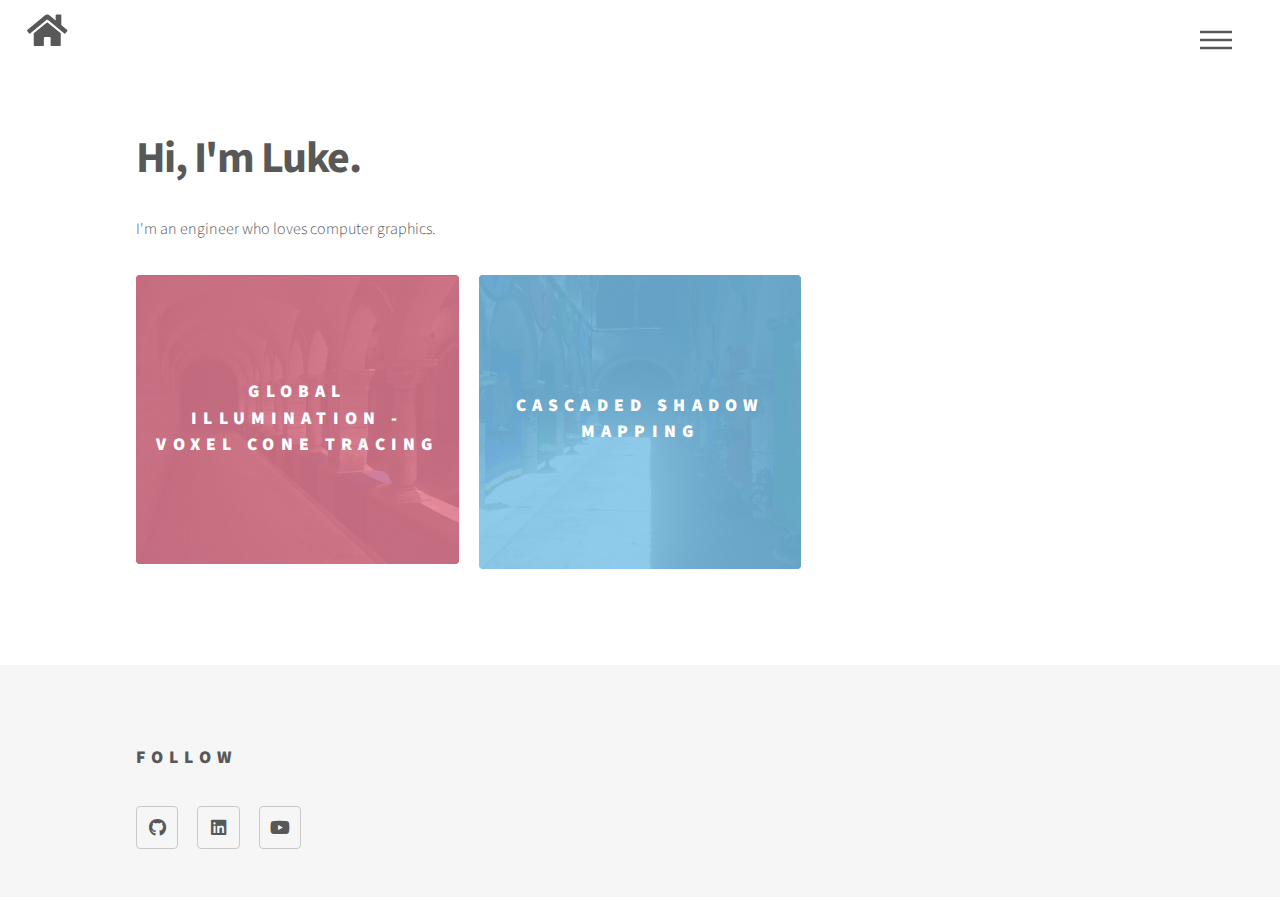
<file: index.html>
<!DOCTYPE HTML>
<!--
	Phantom by HTML5 UP
	html5up.net | @ajlkn
	Free for personal and commercial use under the CCA 3.0 license (html5up.net/license)
-->
<html>
	<head>
		<title>Luke Hall | Graphics Engineer</title>
		<meta charset="utf-8" />
		<meta name="viewport" content="width=device-width, initial-scale=1, user-scalable=no" />
		<link rel="stylesheet" href="assets/css/main.css" />
		<noscript><link rel="stylesheet" href="assets/css/noscript.css" /></noscript>
	</head>
	<body class="is-preload">
		<!-- Wrapper -->
			<div id="wrapper">

				<!-- Header -->
					<header id="header">
						<div class="inner">

							<!-- Home -->
								<a href="index.html" class="logo fas fa-home">
									<!-- <span class="symbol"><img src="images/logo.svg" alt="" /></span> -->
								</a>

							<!-- Nav -->
								<nav>
									<ul>
										<li><a href="#menu">Menu</a></li>
									</ul>
								</nav>

						</div>
					</header>

				<!-- Menu -->
				<nav id="menu">
					<h2>Menu</h2>
					<ul>
						<li><a href="index.html">Home</a></li>
						<li><a href="about.html">About</a></li>
						<li><a href="portfolio.html">Portfolio</a></li>
					</ul>
				</nav>

				<!-- Main -->
					<div id="main">
						<div class="inner">
							<header>
								<h1>Hi, I'm Luke.</h1>
								<p>I'm an engineer who loves computer graphics. </p>
							</header>
							<section class="tiles">
								<article class="style1">
									<span class="image">
										<img src="images/vctbalcony.png" alt="" />
									</span>
									<a href="voxelconetracing.html">
										<h2>Global Illumination - Voxel Cone Tracing</h2>
										<div class="content">
											<p>An overview of my implementation of voxel cone tracing for global illumination.</p>
										</div>
									</a>
								</article>
								<article class="style2">
									<span class="image">
										<img src="images/csm.jpg" alt="" />
									</span>
									<a href="csm.html">
										<h2>Cascaded Shadow Mapping</h2>
										<div class="content">
											<p>An overview of my implementation of a classic shadow mapping technique for directional lights.</p>
										</div>
									</a>
								</article>
							</section>
						</div>
					</div>

				<!-- Footer -->
					<footer id="footer">
						<div class="inner">
							<section>
								<h2>Follow</h2>
								<ul class="icons">
									<li><a href="https://github.com/hallmluke" class="icon brands style2 fa-github"><span class="label">GitHub</span></a></li>
									<li><a href="https://www.linkedin.com/in/lukemhall/" class="icon brands style2 fa-linkedin"><span class="label">LinkedIn</span></a></li>
									<li><a href="https://www.youtube.com/channel/UCUrmUJxlNLHAPSd9ZVT69EA" class="icon brands style2 fa-youtube"><span class="label">YouTube</span></a></li>
								</ul>
							</section>
						</div>
					</footer>

			</div>

		<!-- Scripts -->
			<script src="assets/js/jquery.min.js"></script>
			<script src="assets/js/browser.min.js"></script>
			<script src="assets/js/breakpoints.min.js"></script>
			<script src="assets/js/util.js"></script>
			<script src="assets/js/main.js"></script>

	</body>
</html>
</file>
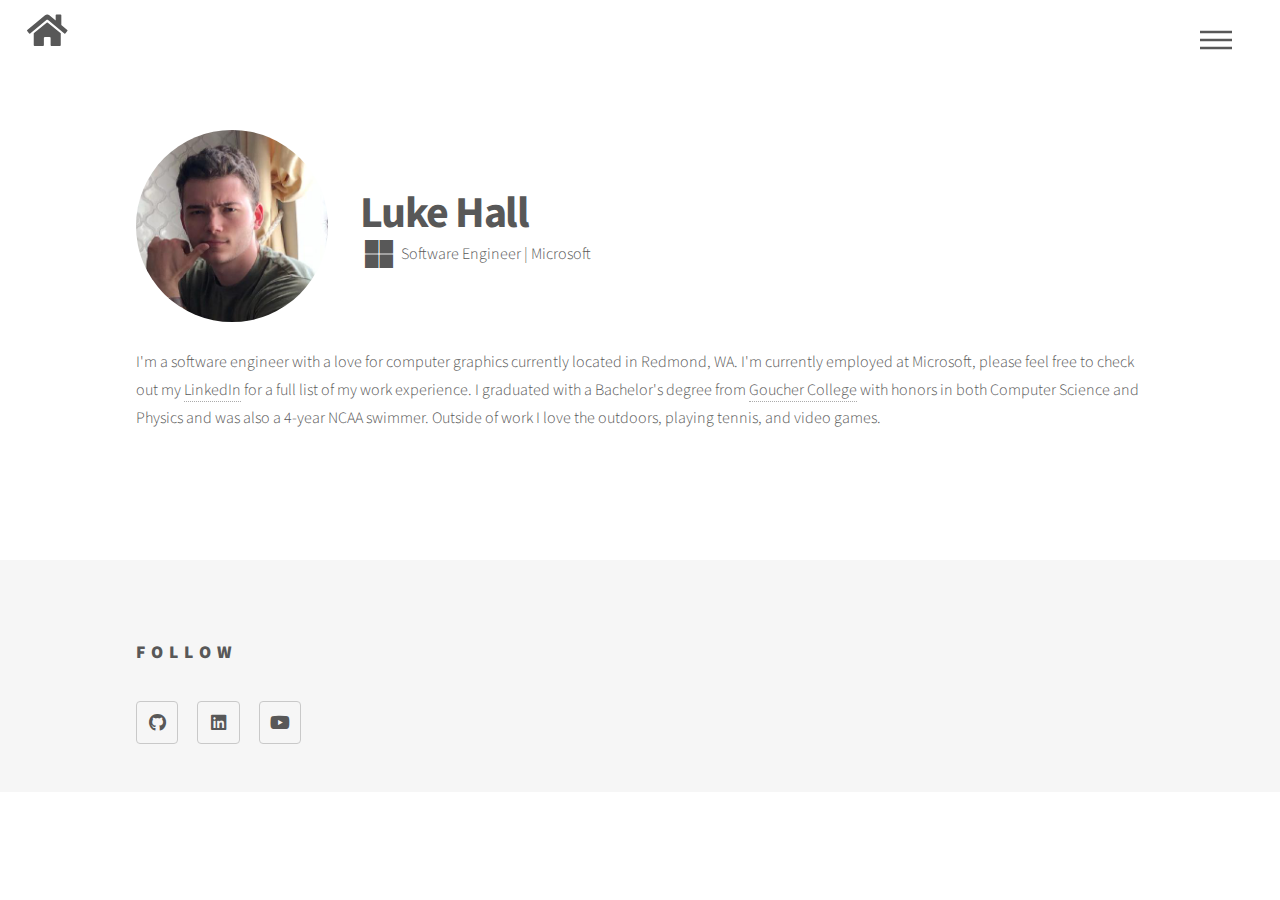
<file: about.html>
<!DOCTYPE HTML>
<!--
	Phantom by HTML5 UP
	html5up.net | @ajlkn
	Free for personal and commercial use under the CCA 3.0 license (html5up.net/license)
-->
<html>
	<head>
		<title>About | Luke Hall</title>
		<meta charset="utf-8" />
		<meta name="viewport" content="width=device-width, initial-scale=1, user-scalable=no" />
		<link rel="stylesheet" href="assets/css/main.css" />
		<noscript><link rel="stylesheet" href="assets/css/noscript.css" /></noscript>
	</head>
	<body class="is-preload">
		<!-- Wrapper -->
			<div id="wrapper">

				<!-- Header -->
					<header id="header">
						<div class="inner">

							<!-- Home -->
							<a href="index.html" class="logo fas fa-home">
								<!-- <span class="symbol"><img src="images/logo.svg" alt="" /></span> -->
							</a>

							<!-- Nav -->
								<nav>
									<ul>
										<li><a href="#menu">Menu</a></li>
									</ul>
								</nav>

						</div>
					</header>

				<!-- Menu -->
				<nav id="menu">
					<h2>Menu</h2>
					<ul>
						<li><a href="index.html">Home</a></li>
						<li><a href="about.html">About</a></li>
						<li><a href="portfolio.html">Portfolio</a></li>
					</ul>
				</nav>

				<!-- Main -->
					<div id="main">
						<div class="inner">
							<header>
								<div class="profile">
									<div>
										<img src="images/profile_lowres.jpeg" class="profile-image">
									</div>
									<div class="profile-info">
										<h1>Luke Hall</h1>
										<p><a class="icon brands fa-microsoft"></a> Software Engineer | Microsoft</p>
									</div>
								</div>
							</header>
							<section>
								<p>I'm a software engineer with a love for computer graphics currently located in Redmond, WA. I'm currently employed at Microsoft, please feel free to check out my <a href="https://www.linkedin.com/in/lukemhall/">LinkedIn</a> for a full list of my work experience. I graduated with a Bachelor's degree from <a href="https://www.goucher.edu">Goucher College</a> with honors in both Computer Science and Physics and was also a 4-year NCAA swimmer. Outside of work I love the outdoors, playing tennis, and video games.</p>
							</section>
						</div>
					</div>

				<!-- Footer -->
					<footer id="footer">
						<div class="inner">
							<section>
								<h2>Follow</h2>
								<ul class="icons">
									<li><a href="https://github.com/hallmluke" class="icon brands style2 fa-github"><span class="label">GitHub</span></a></li>
									<li><a href="https://www.linkedin.com/in/lukemhall/" class="icon brands style2 fa-linkedin"><span class="label">LinkedIn</span></a></li>
									<li><a href="https://www.youtube.com/channel/UCUrmUJxlNLHAPSd9ZVT69EA" class="icon brands style2 fa-youtube"><span class="label">YouTube</span></a></li>
								</ul>
							</section>
						</div>
					</footer>

			</div>

		<!-- Scripts -->
			<script src="assets/js/jquery.min.js"></script>
			<script src="assets/js/browser.min.js"></script>
			<script src="assets/js/breakpoints.min.js"></script>
			<script src="assets/js/util.js"></script>
			<script src="assets/js/main.js"></script>

	</body>
</html>
</file>
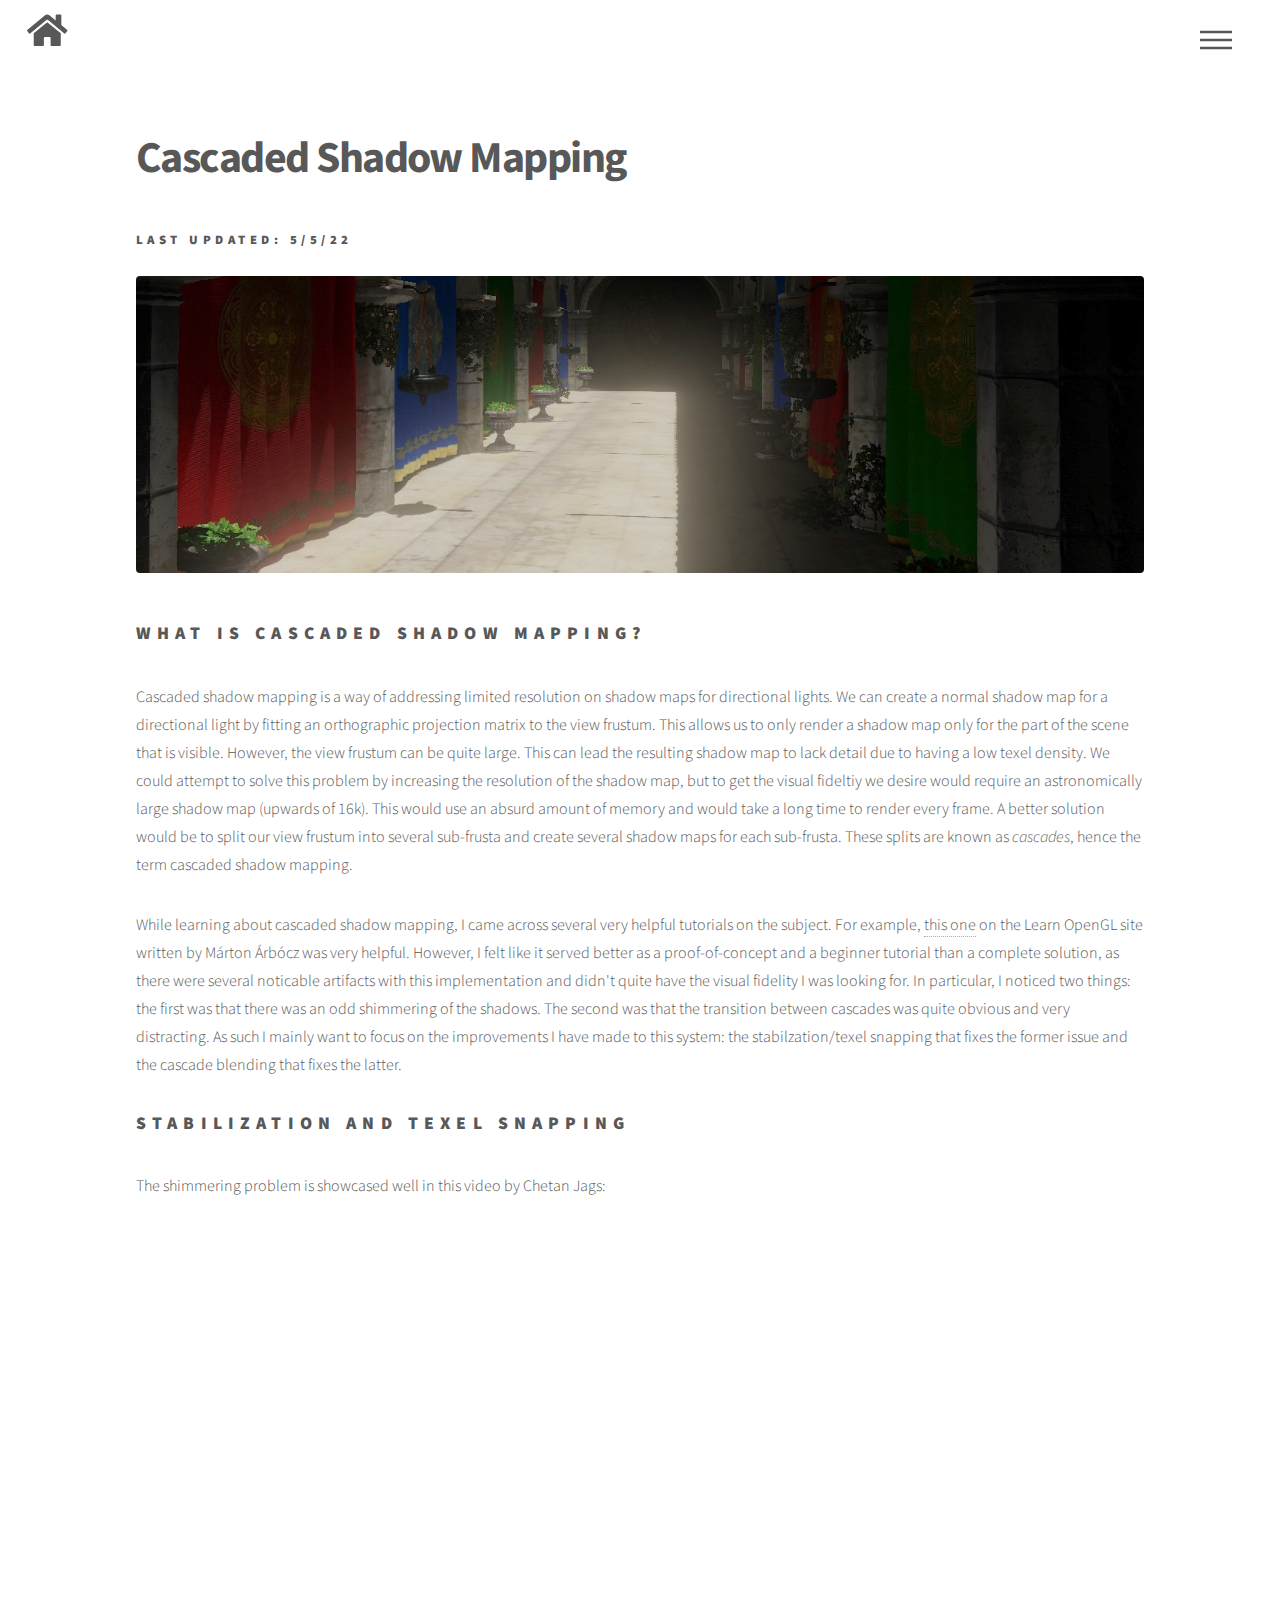
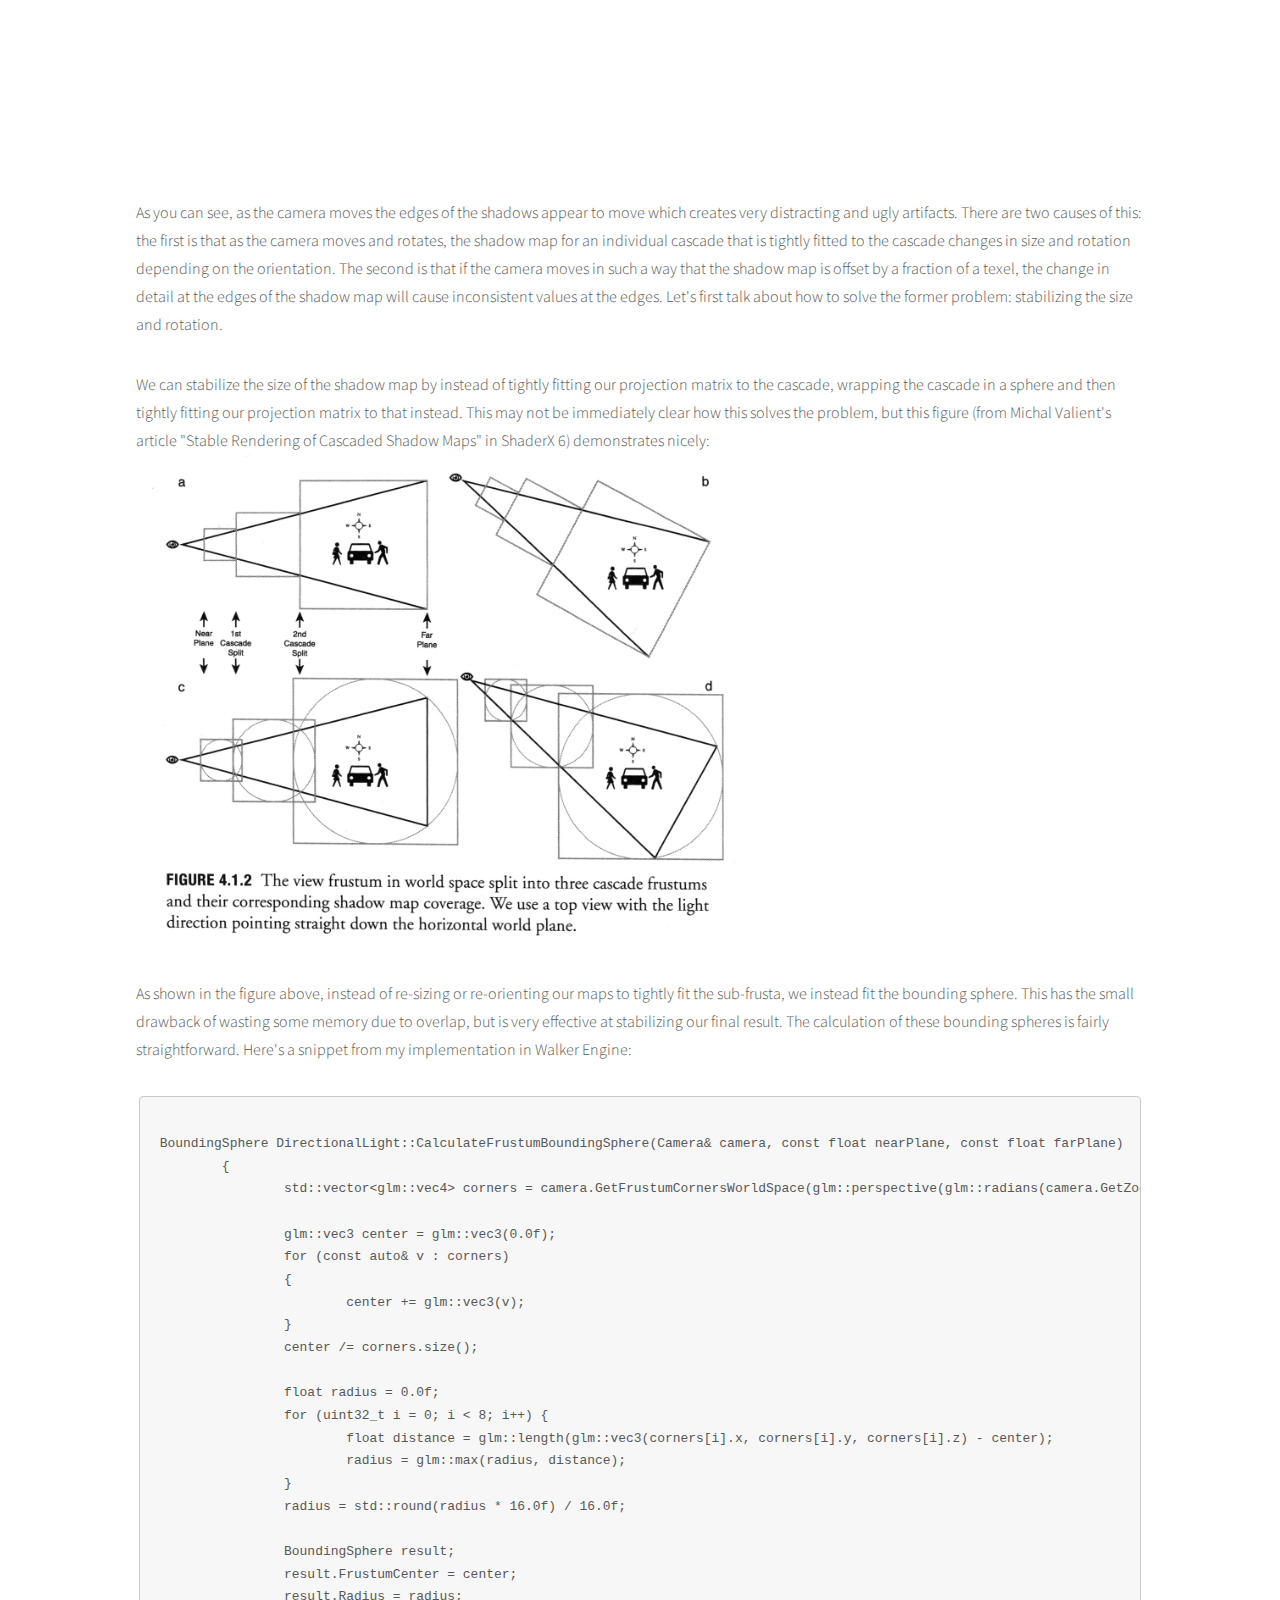
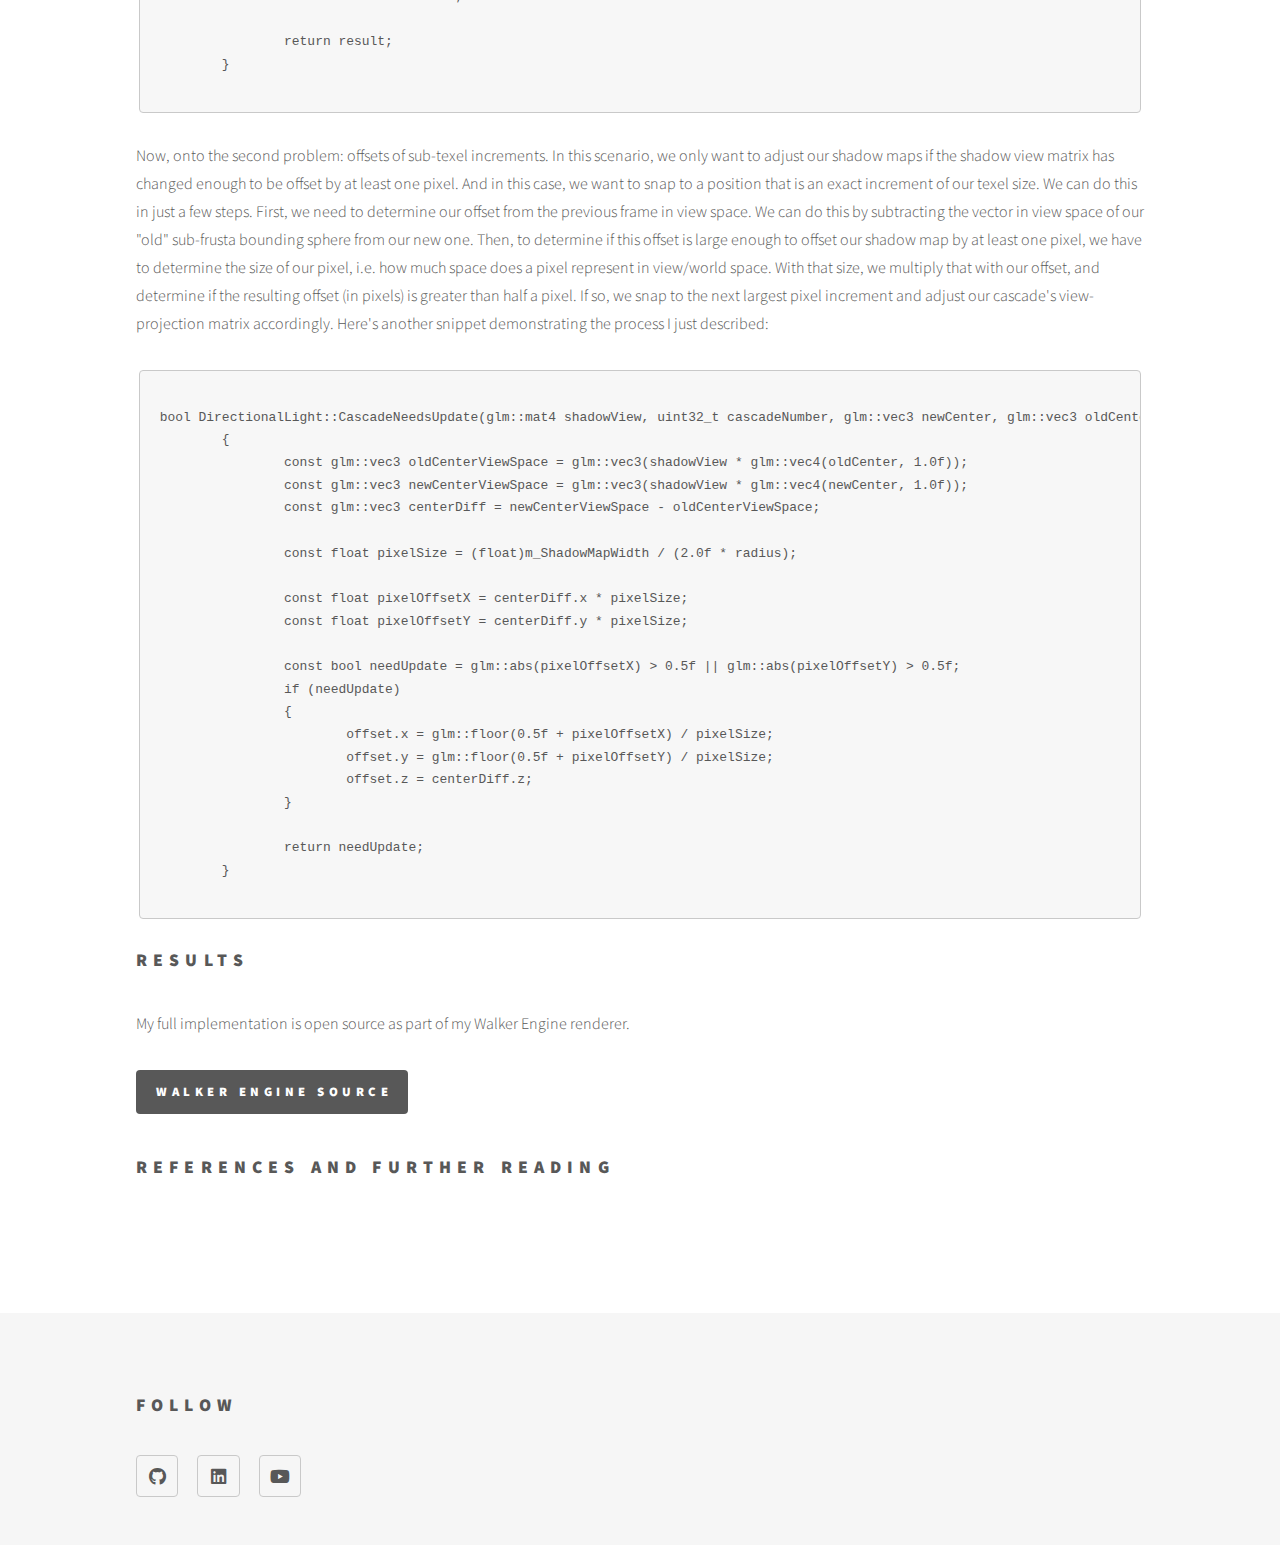
<file: csm.html>
<!DOCTYPE HTML>
<!--
	Phantom by HTML5 UP
	html5up.net | @ajlkn
	Free for personal and commercial use under the CCA 3.0 license (html5up.net/license)
-->
<html>
	<head>
		<title>Cascaded Shadow Mapping | Luke Hall</title>
		<meta charset="utf-8" />
		<meta name="viewport" content="width=device-width, initial-scale=1, user-scalable=no" />
		<link rel="stylesheet" href="assets/css/main.css" />
		<noscript><link rel="stylesheet" href="assets/css/noscript.css" /></noscript>
	</head>
	<body class="is-preload">
		<!-- Wrapper -->
			<div id="wrapper">

				<!-- Header -->
				<header id="header">
					<div class="inner">

						<!-- Home -->
						<a href="index.html" class="logo fas fa-home">
							<!-- <span class="symbol"><img src="images/logo.svg" alt="" /></span> -->
						</a>

						<!-- Nav -->
							<nav>
								<ul>
									<li><a href="#menu">Menu</a></li>
								</ul>
							</nav>

					</div>
				</header>

			<!-- Menu -->
				<nav id="menu">
					<h2>Menu</h2>
					<ul>
						<li><a href="index.html">Home</a></li>
						<li><a href="about.html">About</a></li>
						<li><a href="portfolio.html">Portfolio</a></li>
					</ul>
				</nav>

				<!-- Main -->
					<div id="main">
						<div class="inner">
							<h1>Cascaded Shadow Mapping</h1>
							<h4>Last Updated: 5/5/22</h4>
							<span class="image main"><img src="images/csmheader.jpg" alt="" /></span>
							<h2>What is Cascaded Shadow Mapping?</h2>
							<p>Cascaded shadow mapping is a way of addressing limited resolution on shadow maps for directional lights. We can create a normal shadow map for a directional light by fitting an orthographic projection matrix to the view frustum.
								This allows us to only render a shadow map only for the part of the scene that is visible. However, the view frustum can be quite large. This can lead the resulting shadow map to lack detail due to having a low texel density.
								We could attempt to solve this problem by increasing the resolution of the shadow map, but to get the visual fideltiy we desire would require an astronomically large shadow map (upwards of 16k). This would use an absurd amount
								of memory and would take a long time to render every frame. A better solution would be to split our view frustum into several sub-frusta and create several shadow maps for each sub-frusta. These splits are known as <i>cascades</i>,
								hence the term cascaded shadow mapping.
							</p>

							<p>While learning about cascaded shadow mapping, I came across several very helpful tutorials on the subject. For example, <a href="https://learnopengl.com/Guest-Articles/2021/CSM">this one</a> on the Learn OpenGL site written
							by Márton Árbócz was very helpful. However, I felt like it served better as a proof-of-concept and a beginner tutorial than a complete solution, as there were several noticable artifacts with this implementation and didn't quite
							have the visual fidelity I was looking for. In particular, I noticed two things: the first was that there was an odd shimmering of the shadows. The second was that the transition between cascades was quite obvious and very distracting.
							As such I mainly want to focus on the improvements I have made to this system: the stabilzation/texel snapping that fixes the former issue and the cascade blending that fixes the latter.</p>

							<h2>Stabilization and Texel Snapping</h2>
							<p>The shimmering problem is showcased well in this video by Chetan Jags:</p>

							<div class="youtube-video-container">
							<iframe width="280" height="157" src="https://www.youtube.com/embed/0ALkTY7X0i0" title="YouTube video player" frameborder="0" allow="accelerometer; autoplay; clipboard-write; encrypted-media; gyroscope; picture-in-picture" allowfullscreen></iframe>
							</div>

							<p>As you can see, as the camera moves the edges of the shadows appear to move which creates very distracting and ugly artifacts. There are two causes of this: the first is that as the camera moves and rotates, the shadow map for an individual cascade
							that is tightly fitted to the cascade changes in size and rotation depending on the orientation. The second is that if the camera moves in such a way that the shadow map is offset by a fraction of a texel, the change in detail at the edges of the shadow map will
							cause inconsistent values at the edges. Let's first talk about how to solve the former problem: stabilizing the size and rotation.
							</p>

							<p>We can stabilize the size of the shadow map by instead of tightly fitting our projection matrix to the cascade, wrapping the cascade in a sphere and then tightly fitting our projection matrix to that instead. This may not be immediately clear how this solves the problem, but this figure (from Michal Valient's article "Stable Rendering of Cascaded Shadow Maps" in ShaderX 6) demonstrates nicely:
								<span class="image smallfit"><img src="images/csmfigure1.png"></span>
							</p>

							<p>As shown in the figure above, instead of re-sizing or re-orienting our maps to tightly fit the sub-frusta, we instead fit the bounding sphere. This has the small drawback of wasting some memory due to overlap, but is very effective at stabilizing our final result. The calculation of these bounding spheres is fairly straightforward. Here's a snippet from my implementation in Walker Engine:</p>

							<pre><code>
BoundingSphere DirectionalLight::CalculateFrustumBoundingSphere(Camera&amp; camera, const float nearPlane, const float farPlane)
	{
		std::vector&lt;glm::vec4&gt; corners = camera.GetFrustumCornersWorldSpace(glm::perspective(glm::radians(camera.GetZoom()), camera.GetAspectRatio(), nearPlane, farPlane), camera.GetViewMatrix());

		glm::vec3 center = glm::vec3(0.0f);
		for (const auto&amp; v : corners)
		{
			center += glm::vec3(v);
		}
		center /= corners.size();

		float radius = 0.0f;
		for (uint32_t i = 0; i &lt; 8; i++) {
			float distance = glm::length(glm::vec3(corners[i].x, corners[i].y, corners[i].z) - center);
			radius = glm::max(radius, distance);
		}
		radius = std::round(radius * 16.0f) / 16.0f;

		BoundingSphere result;
		result.FrustumCenter = center;
		result.Radius = radius;

		return result;
	}
							</code></pre>

							<p>Now, onto the second problem: offsets of sub-texel increments. In this scenario, we only want to adjust our shadow maps if the shadow view matrix has changed enough to be offset by at least one pixel. And in this case, we want to snap to a position that is an exact increment of our texel size.
							We can do this in just a few steps. First, we need to determine our offset from the previous frame in view space. We can do this by subtracting the vector in view space of our "old" sub-frusta bounding sphere from our new one. Then, to determine if this offset is large enough to offset our 
							shadow map by at least one pixel, we have to determine the size of our pixel, i.e. how much space does a pixel represent in view/world space. With that size, we multiply that with our offset, and determine if the resulting offset (in pixels) is greater than half a pixel. If so, we snap to the
							next largest pixel increment and adjust our cascade's view-projection matrix accordingly. Here's another snippet demonstrating the process I just described:
							</p>

							<pre><code>
bool DirectionalLight::CascadeNeedsUpdate(glm::mat4 shadowView, uint32_t cascadeNumber, glm::vec3 newCenter, glm::vec3 oldCenter, float radius, glm::vec3&amp; offset)
	{
		const glm::vec3 oldCenterViewSpace = glm::vec3(shadowView * glm::vec4(oldCenter, 1.0f));
		const glm::vec3 newCenterViewSpace = glm::vec3(shadowView * glm::vec4(newCenter, 1.0f));
		const glm::vec3 centerDiff = newCenterViewSpace - oldCenterViewSpace;

		const float pixelSize = (float)m_ShadowMapWidth / (2.0f * radius);

		const float pixelOffsetX = centerDiff.x * pixelSize;
		const float pixelOffsetY = centerDiff.y * pixelSize;

		const bool needUpdate = glm::abs(pixelOffsetX) &gt; 0.5f || glm::abs(pixelOffsetY) &gt; 0.5f;
		if (needUpdate)
		{
			offset.x = glm::floor(0.5f + pixelOffsetX) / pixelSize;
			offset.y = glm::floor(0.5f + pixelOffsetY) / pixelSize;
			offset.z = centerDiff.z;
		}

		return needUpdate;
	}
							</code></pre>

							<h2>Results</h2>

							<p>My full implementation is open source as part of my Walker Engine renderer.</p>
							<p><a href="https://github.com/hallmluke/WalkerEngine" class="button primary">Walker Engine Source</a></p>
							
							<h2>References and Further Reading</h2>

						</div>
					</div>

				<!-- Footer -->
				<footer id="footer">
					<div class="inner">
						<section>
							<h2>Follow</h2>
							<ul class="icons">
								<li><a href="https://github.com/hallmluke" class="icon brands style2 fa-github"><span class="label">GitHub</span></a></li>
								<li><a href="https://www.linkedin.com/in/lukemhall/" class="icon brands style2 fa-linkedin"><span class="label">LinkedIn</span></a></li>
								<li><a href="https://www.youtube.com/channel/UCUrmUJxlNLHAPSd9ZVT69EA" class="icon brands style2 fa-youtube"><span class="label">YouTube</span></a></li>
							</ul>
						</section>
					</div>
				</footer>

			</div>

		<!-- Scripts -->
			<script src="assets/js/jquery.min.js"></script>
			<script src="assets/js/browser.min.js"></script>
			<script src="assets/js/breakpoints.min.js"></script>
			<script src="assets/js/util.js"></script>
			<script src="assets/js/main.js"></script>

	</body>
</html>
</file>
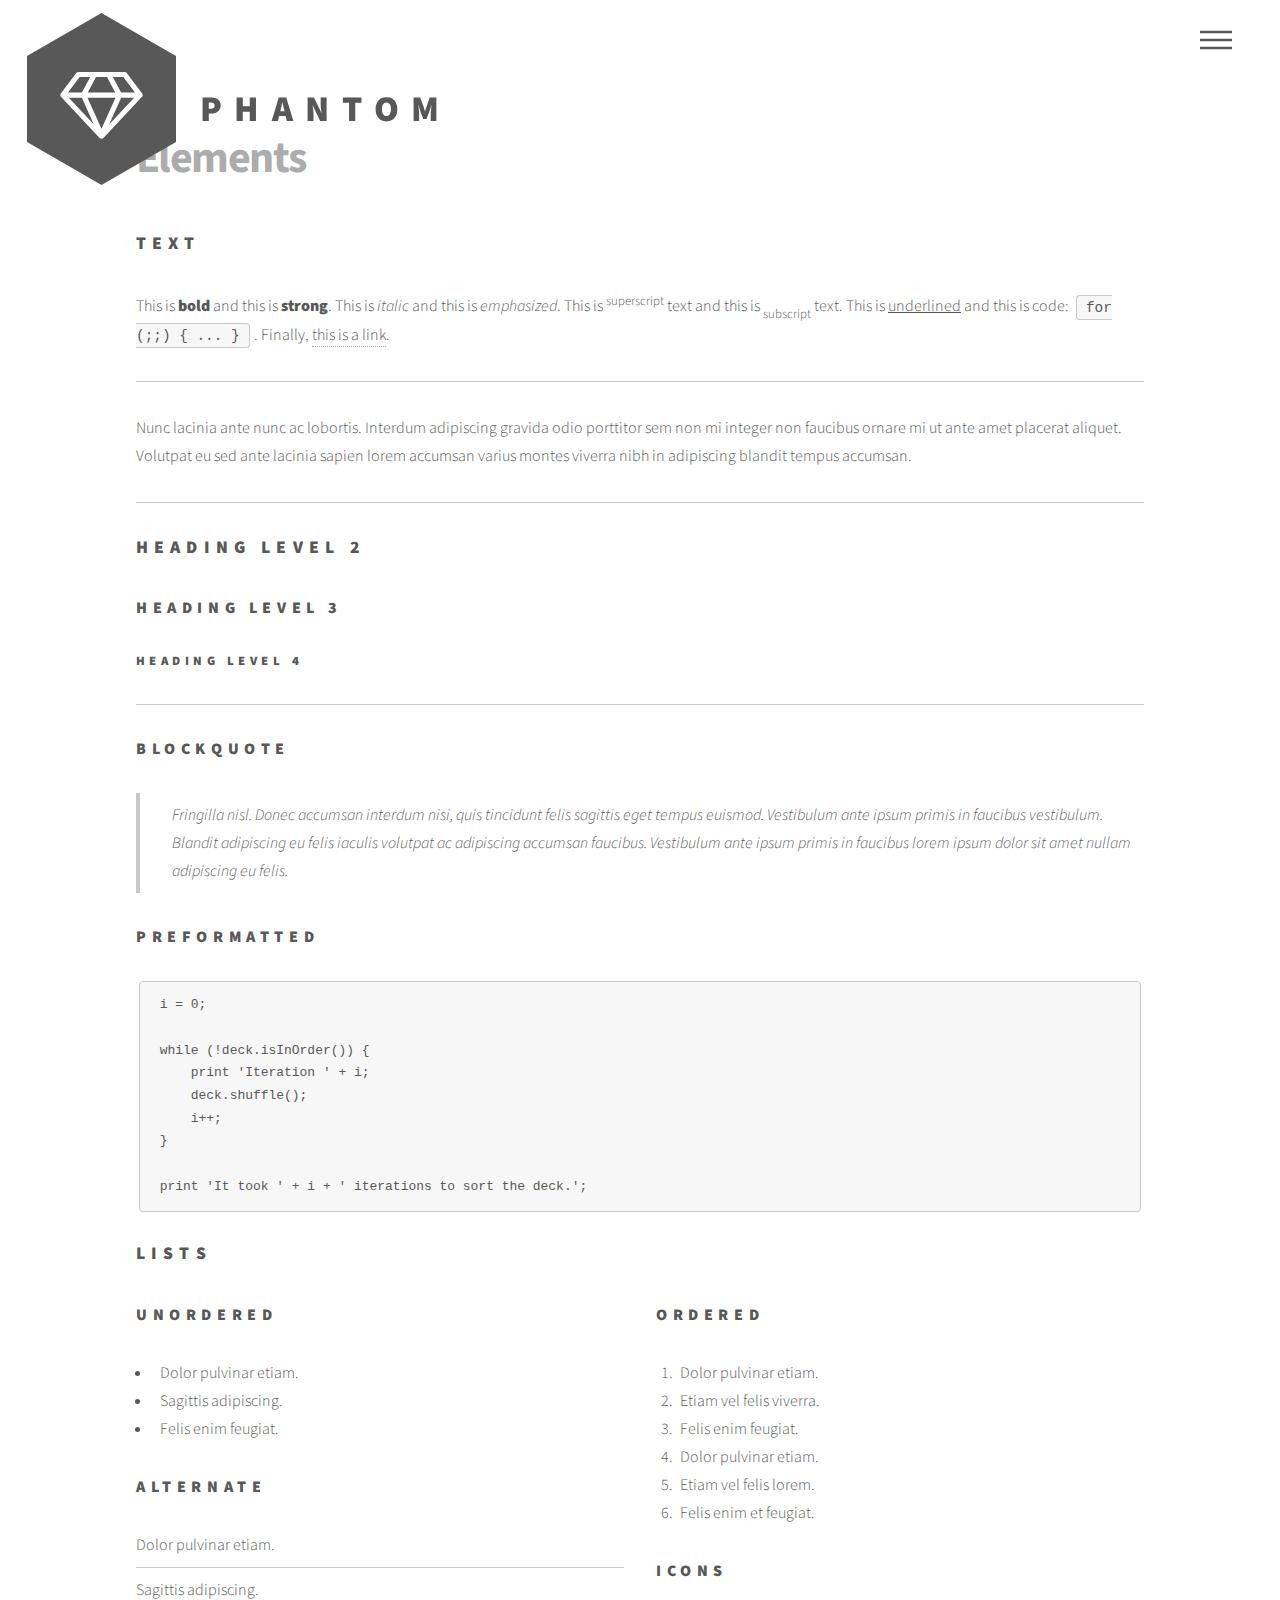
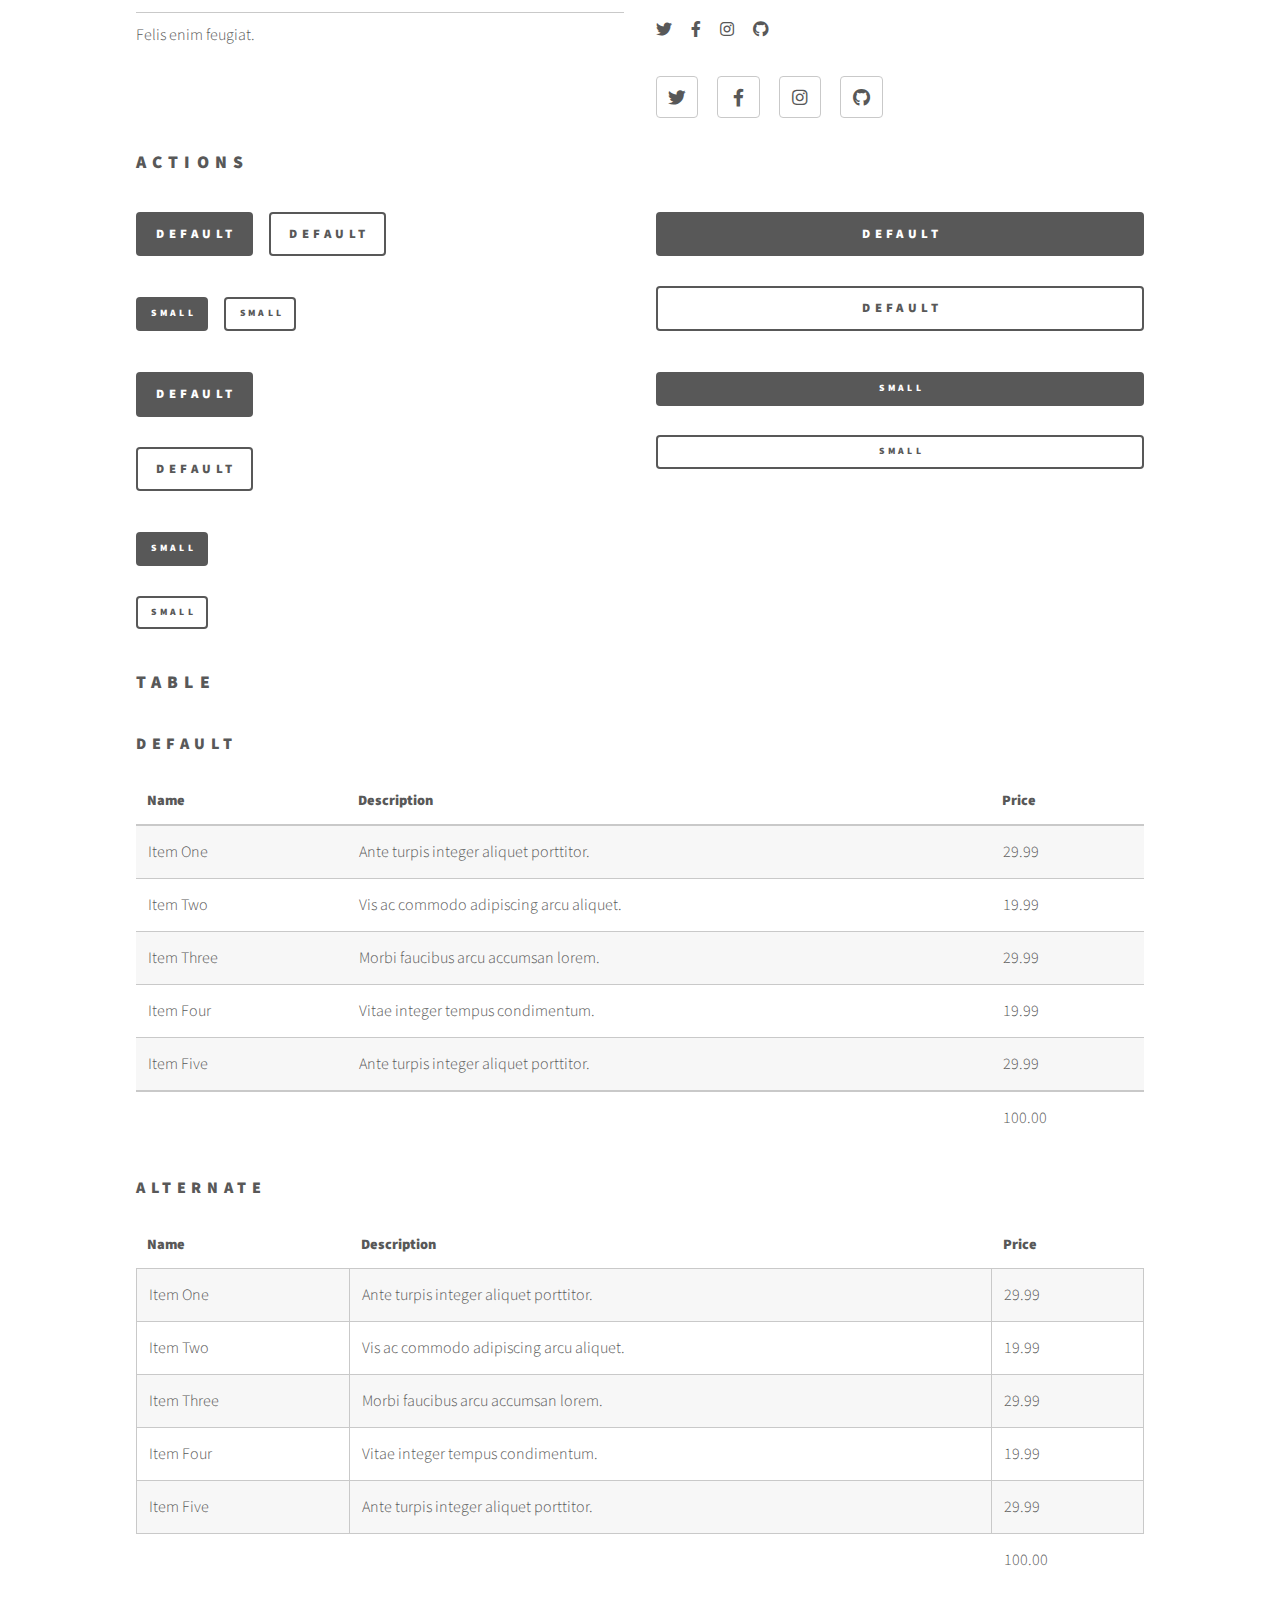
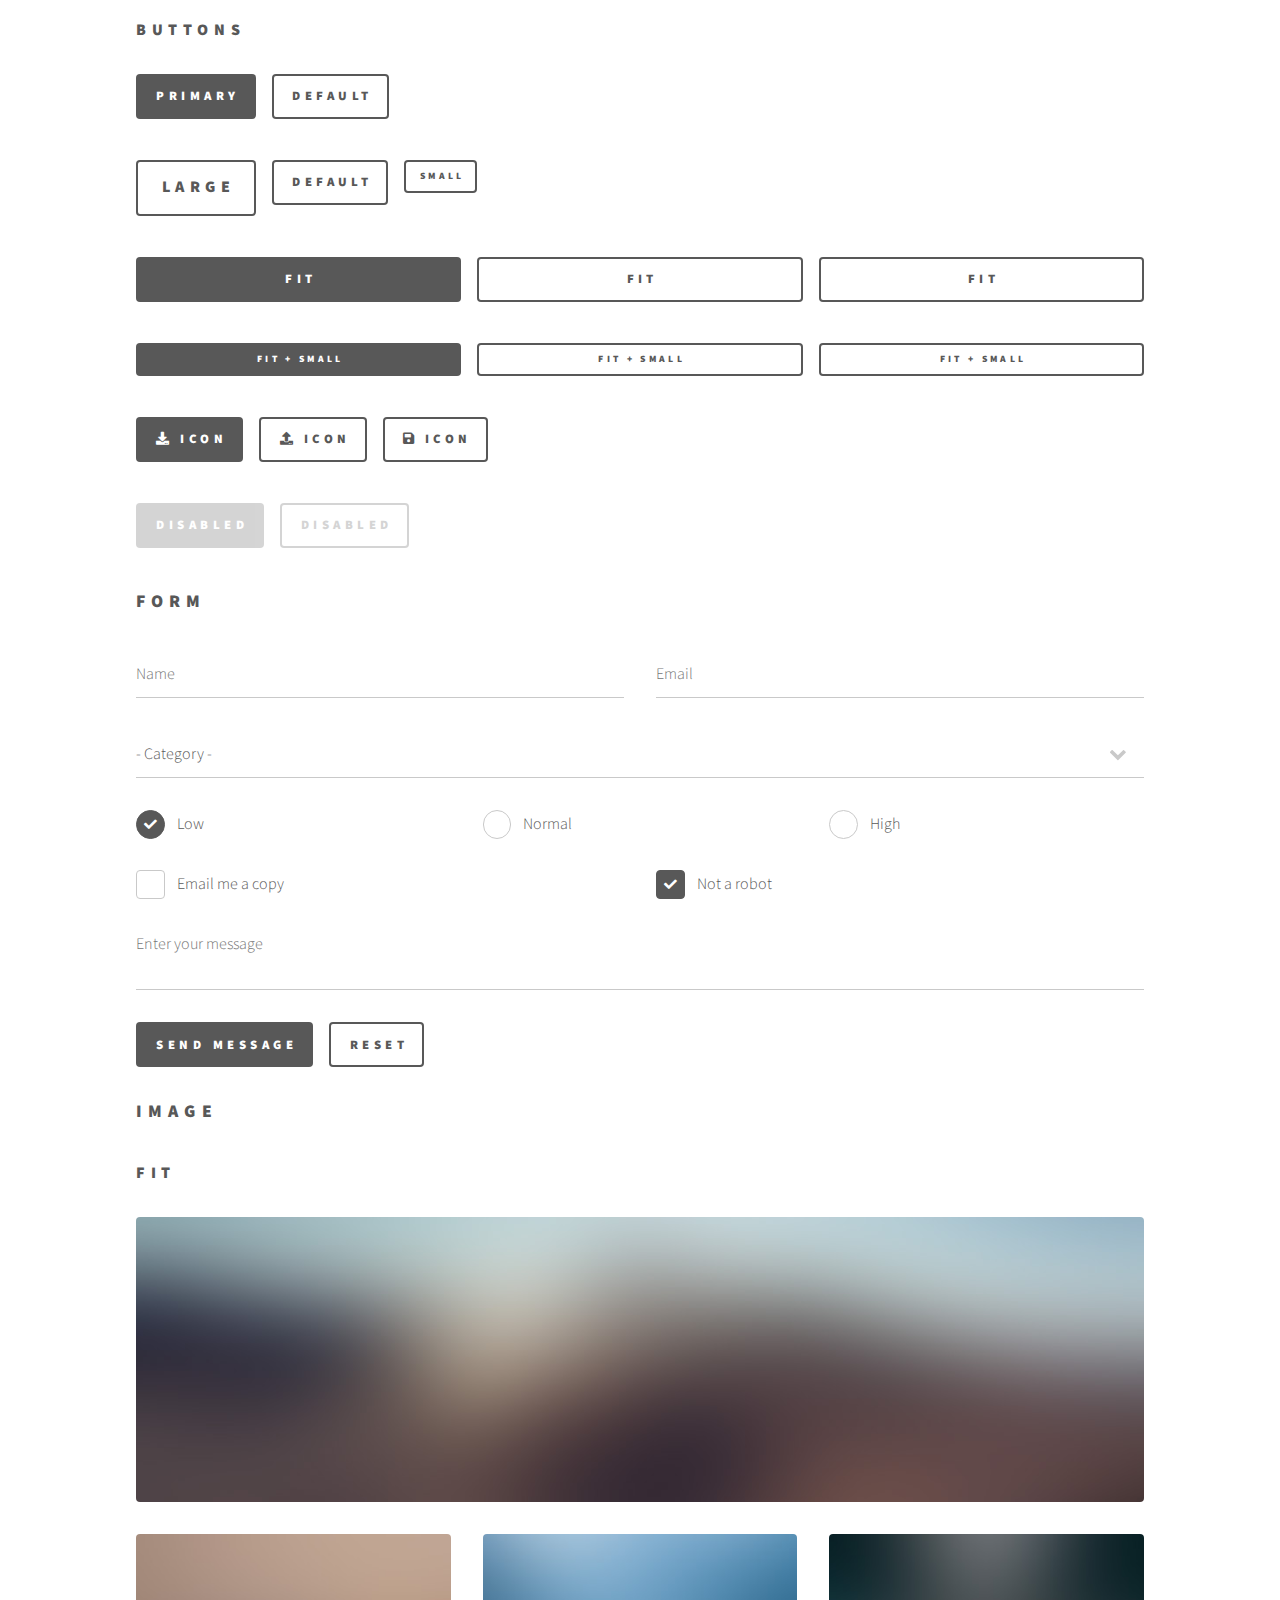
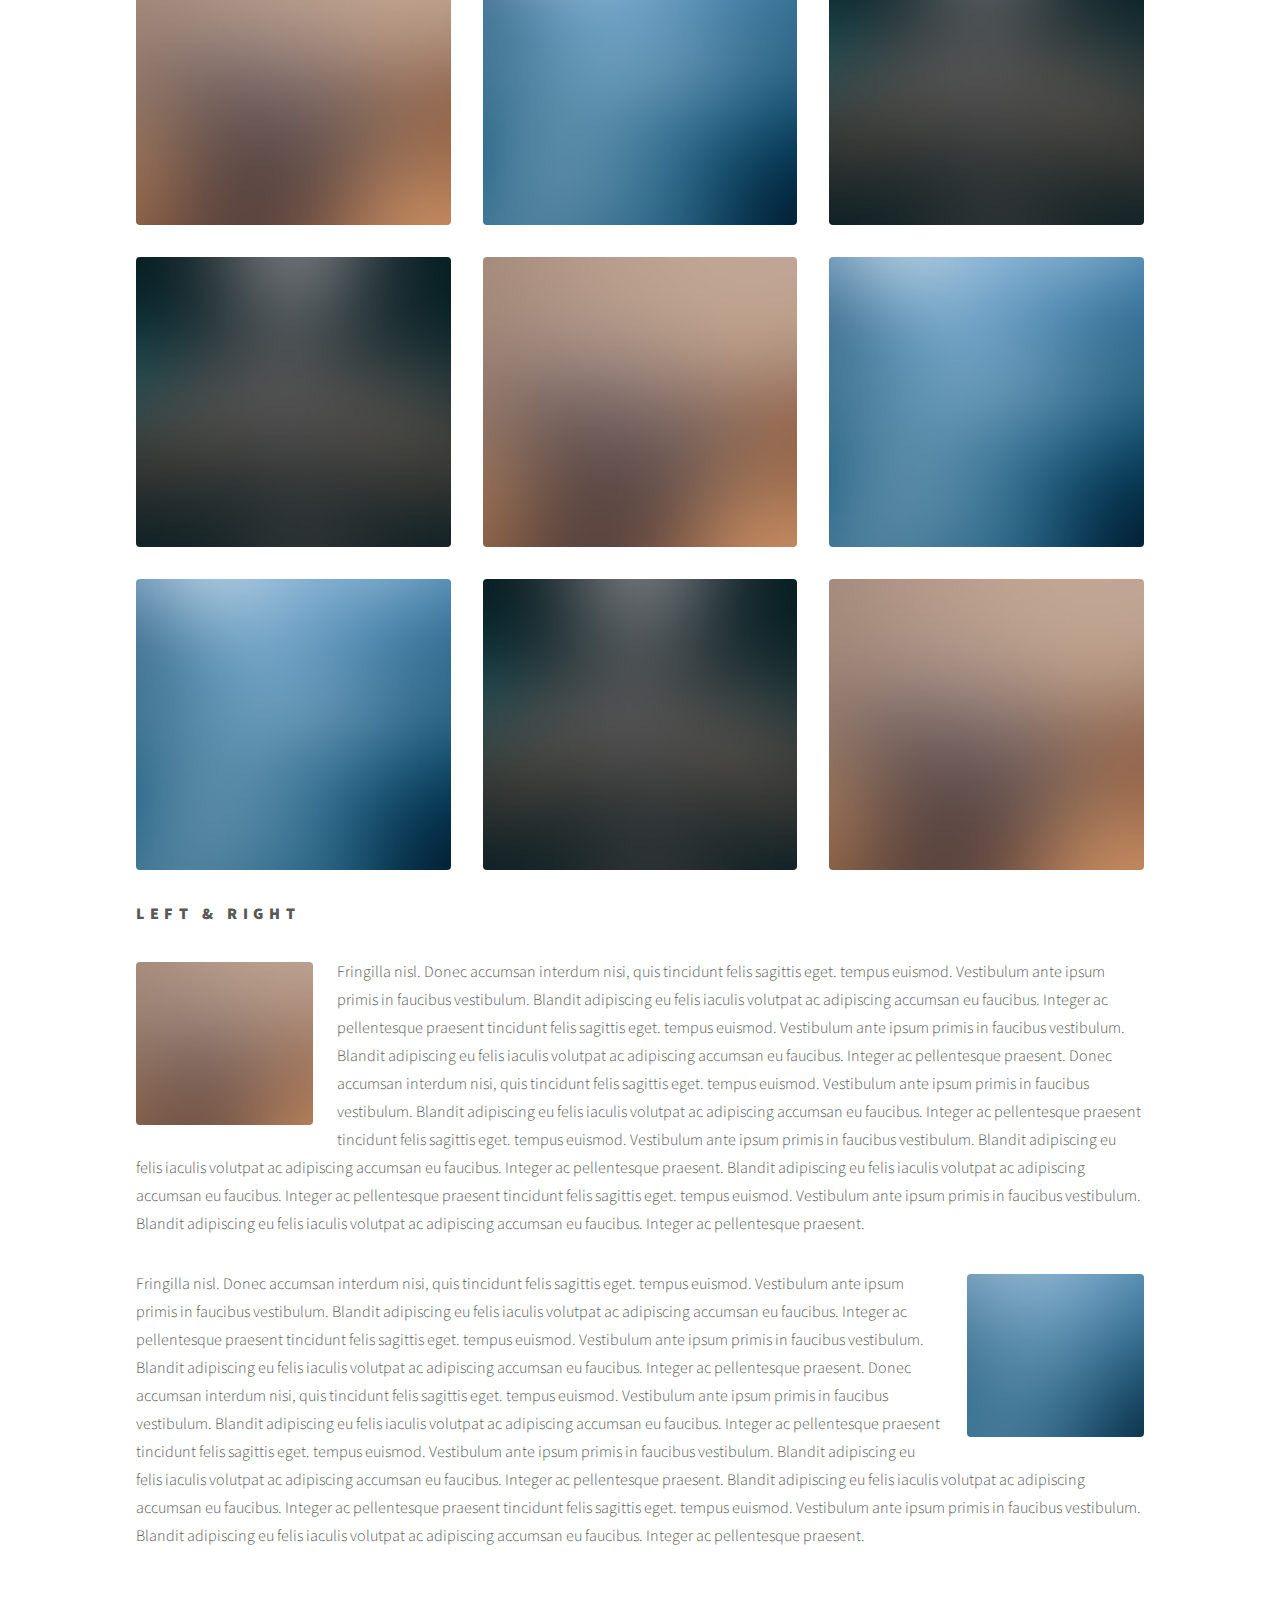
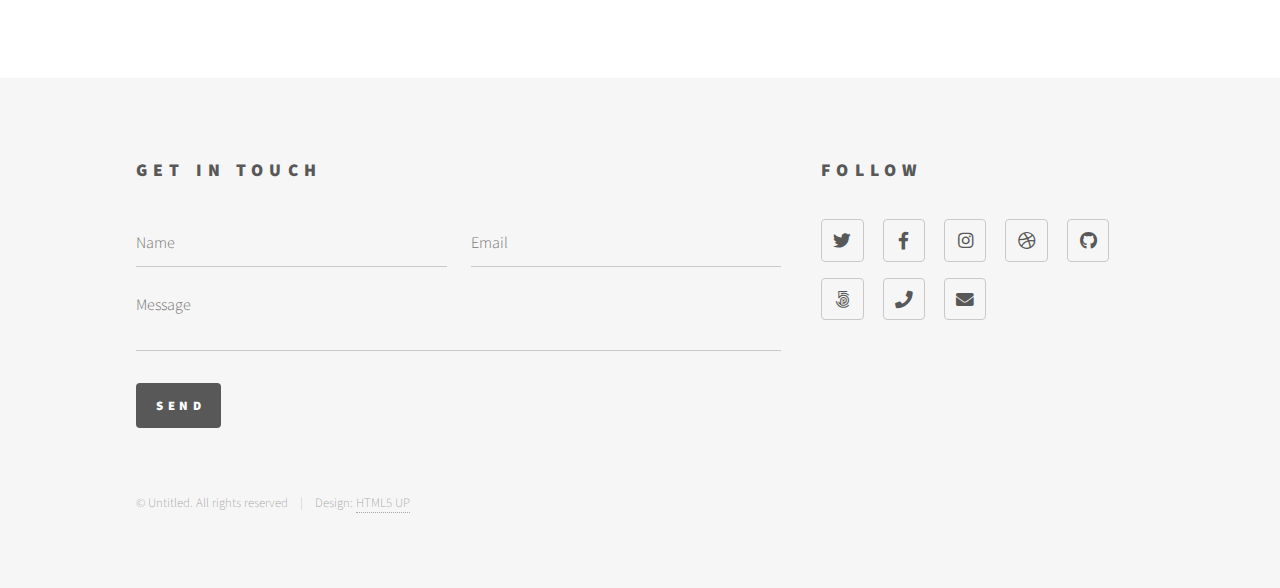
<file: elements.html>
<!DOCTYPE HTML>
<!--
	Phantom by HTML5 UP
	html5up.net | @ajlkn
	Free for personal and commercial use under the CCA 3.0 license (html5up.net/license)
-->
<html>
	<head>
		<title>Elements - Phantom by HTML5 UP</title>
		<meta charset="utf-8" />
		<meta name="viewport" content="width=device-width, initial-scale=1, user-scalable=no" />
		<link rel="stylesheet" href="assets/css/main.css" />
		<noscript><link rel="stylesheet" href="assets/css/noscript.css" /></noscript>
	</head>
	<body class="is-preload">
		<!-- Wrapper -->
			<div id="wrapper">

				<!-- Header -->
					<header id="header">
						<div class="inner">

							<!-- Logo -->
								<a href="index.html" class="logo">
									<span class="symbol"><img src="images/logo.svg" alt="" /></span><span class="title">Phantom</span>
								</a>

							<!-- Nav -->
								<nav>
									<ul>
										<li><a href="#menu">Menu</a></li>
									</ul>
								</nav>

						</div>
					</header>

				<!-- Menu -->
					<nav id="menu">
						<h2>Menu</h2>
						<ul>
							<li><a href="index.html">Home</a></li>
							<li><a href="generic.html">Ipsum veroeros</a></li>
							<li><a href="generic.html">Tempus etiam</a></li>
							<li><a href="generic.html">Consequat dolor</a></li>
							<li><a href="elements.html">Elements</a></li>
						</ul>
					</nav>

				<!-- Main -->
					<div id="main">
						<div class="inner">
							<h1>Elements</h1>

							<!-- Text -->
								<section>
									<h2>Text</h2>
									<p>This is <b>bold</b> and this is <strong>strong</strong>. This is <i>italic</i> and this is <em>emphasized</em>.
									This is <sup>superscript</sup> text and this is <sub>subscript</sub> text.
									This is <u>underlined</u> and this is code: <code>for (;;) { ... }</code>. Finally, <a href="#">this is a link</a>.</p>
									<hr />
									<p>Nunc lacinia ante nunc ac lobortis. Interdum adipiscing gravida odio porttitor sem non mi integer non faucibus ornare mi ut ante amet placerat aliquet. Volutpat eu sed ante lacinia sapien lorem accumsan varius montes viverra nibh in adipiscing blandit tempus accumsan.</p>
									<hr />
									<h2>Heading Level 2</h2>
									<h3>Heading Level 3</h3>
									<h4>Heading Level 4</h4>
									<hr />
									<h3>Blockquote</h3>
									<blockquote>Fringilla nisl. Donec accumsan interdum nisi, quis tincidunt felis sagittis eget tempus euismod. Vestibulum ante ipsum primis in faucibus vestibulum. Blandit adipiscing eu felis iaculis volutpat ac adipiscing accumsan faucibus. Vestibulum ante ipsum primis in faucibus lorem ipsum dolor sit amet nullam adipiscing eu felis.</blockquote>
									<h3>Preformatted</h3>
									<pre><code>i = 0;

while (!deck.isInOrder()) {
    print 'Iteration ' + i;
    deck.shuffle();
    i++;
}

print 'It took ' + i + ' iterations to sort the deck.';</code></pre>
								</section>

							<!-- Lists -->
								<section>
									<h2>Lists</h2>
									<div class="row">
										<div class="col-6 col-12-medium">
											<h3>Unordered</h3>
											<ul>
												<li>Dolor pulvinar etiam.</li>
												<li>Sagittis adipiscing.</li>
												<li>Felis enim feugiat.</li>
											</ul>
											<h3>Alternate</h3>
											<ul class="alt">
												<li>Dolor pulvinar etiam.</li>
												<li>Sagittis adipiscing.</li>
												<li>Felis enim feugiat.</li>
											</ul>
										</div>
										<div class="col-6 col-12-medium">
											<h3>Ordered</h3>
											<ol>
												<li>Dolor pulvinar etiam.</li>
												<li>Etiam vel felis viverra.</li>
												<li>Felis enim feugiat.</li>
												<li>Dolor pulvinar etiam.</li>
												<li>Etiam vel felis lorem.</li>
												<li>Felis enim et feugiat.</li>
											</ol>
											<h3>Icons</h3>
											<ul class="icons">
												<li><a href="#" class="icon brands style1 fa-twitter"><span class="label">Twitter</span></a></li>
												<li><a href="#" class="icon brands style1 fa-facebook-f"><span class="label">Facebook</span></a></li>
												<li><a href="#" class="icon brands style1 fa-instagram"><span class="label">Instagram</span></a></li>
												<li><a href="#" class="icon brands style1 fa-github"><span class="label">Github</span></a></li>
											</ul>
											<ul class="icons">
												<li><a href="#" class="icon brands style2 fa-twitter"><span class="label">Twitter</span></a></li>
												<li><a href="#" class="icon brands style2 fa-facebook-f"><span class="label">Facebook</span></a></li>
												<li><a href="#" class="icon brands style2 fa-instagram"><span class="label">Instagram</span></a></li>
												<li><a href="#" class="icon brands style2 fa-github"><span class="label">Github</span></a></li>
											</ul>
										</div>
									</div>
									<h2>Actions</h2>
									<div class="row">
										<div class="col-6 col-12-medium">
											<ul class="actions">
												<li><a href="#" class="button primary">Default</a></li>
												<li><a href="#" class="button">Default</a></li>
											</ul>
											<ul class="actions small">
												<li><a href="#" class="button primary small">Small</a></li>
												<li><a href="#" class="button small">Small</a></li>
											</ul>
											<ul class="actions stacked">
												<li><a href="#" class="button primary">Default</a></li>
												<li><a href="#" class="button">Default</a></li>
											</ul>
											<ul class="actions stacked">
												<li><a href="#" class="button primary small">Small</a></li>
												<li><a href="#" class="button small">Small</a></li>
											</ul>
										</div>
										<div class="col-6 col-12-medium">
											<ul class="actions stacked">
												<li><a href="#" class="button primary fit">Default</a></li>
												<li><a href="#" class="button fit">Default</a></li>
											</ul>
											<ul class="actions stacked">
												<li><a href="#" class="button primary small fit">Small</a></li>
												<li><a href="#" class="button small fit">Small</a></li>
											</ul>
										</div>
									</div>
								</section>

							<!-- Table -->
								<section>
									<h2>Table</h2>
									<h3>Default</h3>
									<div class="table-wrapper">
										<table>
											<thead>
												<tr>
													<th>Name</th>
													<th>Description</th>
													<th>Price</th>
												</tr>
											</thead>
											<tbody>
												<tr>
													<td>Item One</td>
													<td>Ante turpis integer aliquet porttitor.</td>
													<td>29.99</td>
												</tr>
												<tr>
													<td>Item Two</td>
													<td>Vis ac commodo adipiscing arcu aliquet.</td>
													<td>19.99</td>
												</tr>
												<tr>
													<td>Item Three</td>
													<td> Morbi faucibus arcu accumsan lorem.</td>
													<td>29.99</td>
												</tr>
												<tr>
													<td>Item Four</td>
													<td>Vitae integer tempus condimentum.</td>
													<td>19.99</td>
												</tr>
												<tr>
													<td>Item Five</td>
													<td>Ante turpis integer aliquet porttitor.</td>
													<td>29.99</td>
												</tr>
											</tbody>
											<tfoot>
												<tr>
													<td colspan="2"></td>
													<td>100.00</td>
												</tr>
											</tfoot>
										</table>
									</div>

									<h3>Alternate</h3>
									<div class="table-wrapper">
										<table class="alt">
											<thead>
												<tr>
													<th>Name</th>
													<th>Description</th>
													<th>Price</th>
												</tr>
											</thead>
											<tbody>
												<tr>
													<td>Item One</td>
													<td>Ante turpis integer aliquet porttitor.</td>
													<td>29.99</td>
												</tr>
												<tr>
													<td>Item Two</td>
													<td>Vis ac commodo adipiscing arcu aliquet.</td>
													<td>19.99</td>
												</tr>
												<tr>
													<td>Item Three</td>
													<td> Morbi faucibus arcu accumsan lorem.</td>
													<td>29.99</td>
												</tr>
												<tr>
													<td>Item Four</td>
													<td>Vitae integer tempus condimentum.</td>
													<td>19.99</td>
												</tr>
												<tr>
													<td>Item Five</td>
													<td>Ante turpis integer aliquet porttitor.</td>
													<td>29.99</td>
												</tr>
											</tbody>
											<tfoot>
												<tr>
													<td colspan="2"></td>
													<td>100.00</td>
												</tr>
											</tfoot>
										</table>
									</div>
								</section>

							<!-- Buttons -->
								<section>
									<h3>Buttons</h3>
									<ul class="actions">
										<li><a href="#" class="button primary">Primary</a></li>
										<li><a href="#" class="button">Default</a></li>
									</ul>
									<ul class="actions">
										<li><a href="#" class="button large">Large</a></li>
										<li><a href="#" class="button">Default</a></li>
										<li><a href="#" class="button small">Small</a></li>
									</ul>
									<ul class="actions fit">
										<li><a href="#" class="button primary fit">Fit</a></li>
										<li><a href="#" class="button fit">Fit</a></li>
										<li><a href="#" class="button fit">Fit</a></li>
									</ul>
									<ul class="actions fit small">
										<li><a href="#" class="button primary fit small">Fit + Small</a></li>
										<li><a href="#" class="button fit small">Fit + Small</a></li>
										<li><a href="#" class="button fit small">Fit + Small</a></li>
									</ul>
									<ul class="actions">
										<li><a href="#" class="button primary icon solid fa-download">Icon</a></li>
										<li><a href="#" class="button icon solid fa-upload">Icon</a></li>
										<li><a href="#" class="button icon solid fa-save">Icon</a></li>
									</ul>
									<ul class="actions">
										<li><span class="button primary disabled">Disabled</span></li>
										<li><span class="button disabled">Disabled</span></li>
									</ul>
								</section>

							<!-- Form -->
								<section>
									<h2>Form</h2>
									<form method="post" action="#">
										<div class="row gtr-uniform">
											<div class="col-6 col-12-xsmall">
												<input type="text" name="demo-name" id="demo-name" value="" placeholder="Name" />
											</div>
											<div class="col-6 col-12-xsmall">
												<input type="email" name="demo-email" id="demo-email" value="" placeholder="Email" />
											</div>
											<div class="col-12">
												<select name="demo-category" id="demo-category">
													<option value="">- Category -</option>
													<option value="1">Manufacturing</option>
													<option value="1">Shipping</option>
													<option value="1">Administration</option>
													<option value="1">Human Resources</option>
												</select>
											</div>
											<div class="col-4 col-12-small">
												<input type="radio" id="demo-priority-low" name="demo-priority" checked>
												<label for="demo-priority-low">Low</label>
											</div>
											<div class="col-4 col-12-small">
												<input type="radio" id="demo-priority-normal" name="demo-priority">
												<label for="demo-priority-normal">Normal</label>
											</div>
											<div class="col-4 col-12-small">
												<input type="radio" id="demo-priority-high" name="demo-priority">
												<label for="demo-priority-high">High</label>
											</div>
											<div class="col-6 col-12-small">
												<input type="checkbox" id="demo-copy" name="demo-copy">
												<label for="demo-copy">Email me a copy</label>
											</div>
											<div class="col-6 col-12-small">
												<input type="checkbox" id="demo-human" name="demo-human" checked>
												<label for="demo-human">Not a robot</label>
											</div>
											<div class="col-12">
												<textarea name="demo-message" id="demo-message" placeholder="Enter your message" rows="6"></textarea>
											</div>
											<div class="col-12">
												<ul class="actions">
													<li><input type="submit" value="Send Message" class="primary" /></li>
													<li><input type="reset" value="Reset" /></li>
												</ul>
											</div>
										</div>
									</form>
								</section>

							<!-- Image -->
								<section>
									<h2>Image</h2>
									<h3>Fit</h3>
									<div class="box alt">
										<div class="row gtr-uniform">
											<div class="col-12"><span class="image fit"><img src="images/pic13.jpg" alt="" /></span></div>
											<div class="col-4"><span class="image fit"><img src="images/pic01.jpg" alt="" /></span></div>
											<div class="col-4"><span class="image fit"><img src="images/pic02.jpg" alt="" /></span></div>
											<div class="col-4"><span class="image fit"><img src="images/pic03.jpg" alt="" /></span></div>
											<div class="col-4"><span class="image fit"><img src="images/pic03.jpg" alt="" /></span></div>
											<div class="col-4"><span class="image fit"><img src="images/pic01.jpg" alt="" /></span></div>
											<div class="col-4"><span class="image fit"><img src="images/pic02.jpg" alt="" /></span></div>
											<div class="col-4"><span class="image fit"><img src="images/pic02.jpg" alt="" /></span></div>
											<div class="col-4"><span class="image fit"><img src="images/pic03.jpg" alt="" /></span></div>
											<div class="col-4"><span class="image fit"><img src="images/pic01.jpg" alt="" /></span></div>
										</div>
									</div>
									<h3>Left &amp; Right</h3>
									<p><span class="image left"><img src="images/pic14.jpg" alt="" /></span>Fringilla nisl. Donec accumsan interdum nisi, quis tincidunt felis sagittis eget. tempus euismod. Vestibulum ante ipsum primis in faucibus vestibulum. Blandit adipiscing eu felis iaculis volutpat ac adipiscing accumsan eu faucibus. Integer ac pellentesque praesent tincidunt felis sagittis eget. tempus euismod. Vestibulum ante ipsum primis in faucibus vestibulum. Blandit adipiscing eu felis iaculis volutpat ac adipiscing accumsan eu faucibus. Integer ac pellentesque praesent. Donec accumsan interdum nisi, quis tincidunt felis sagittis eget. tempus euismod. Vestibulum ante ipsum primis in faucibus vestibulum. Blandit adipiscing eu felis iaculis volutpat ac adipiscing accumsan eu faucibus. Integer ac pellentesque praesent tincidunt felis sagittis eget. tempus euismod. Vestibulum ante ipsum primis in faucibus vestibulum. Blandit adipiscing eu felis iaculis volutpat ac adipiscing accumsan eu faucibus. Integer ac pellentesque praesent. Blandit adipiscing eu felis iaculis volutpat ac adipiscing accumsan eu faucibus. Integer ac pellentesque praesent tincidunt felis sagittis eget. tempus euismod. Vestibulum ante ipsum primis in faucibus vestibulum. Blandit adipiscing eu felis iaculis volutpat ac adipiscing accumsan eu faucibus. Integer ac pellentesque praesent.</p>
									<p><span class="image right"><img src="images/pic15.jpg" alt="" /></span>Fringilla nisl. Donec accumsan interdum nisi, quis tincidunt felis sagittis eget. tempus euismod. Vestibulum ante ipsum primis in faucibus vestibulum. Blandit adipiscing eu felis iaculis volutpat ac adipiscing accumsan eu faucibus. Integer ac pellentesque praesent tincidunt felis sagittis eget. tempus euismod. Vestibulum ante ipsum primis in faucibus vestibulum. Blandit adipiscing eu felis iaculis volutpat ac adipiscing accumsan eu faucibus. Integer ac pellentesque praesent. Donec accumsan interdum nisi, quis tincidunt felis sagittis eget. tempus euismod. Vestibulum ante ipsum primis in faucibus vestibulum. Blandit adipiscing eu felis iaculis volutpat ac adipiscing accumsan eu faucibus. Integer ac pellentesque praesent tincidunt felis sagittis eget. tempus euismod. Vestibulum ante ipsum primis in faucibus vestibulum. Blandit adipiscing eu felis iaculis volutpat ac adipiscing accumsan eu faucibus. Integer ac pellentesque praesent. Blandit adipiscing eu felis iaculis volutpat ac adipiscing accumsan eu faucibus. Integer ac pellentesque praesent tincidunt felis sagittis eget. tempus euismod. Vestibulum ante ipsum primis in faucibus vestibulum. Blandit adipiscing eu felis iaculis volutpat ac adipiscing accumsan eu faucibus. Integer ac pellentesque praesent.</p>
								</section>

						</div>
					</div>

				<!-- Footer -->
					<footer id="footer">
						<div class="inner">
							<section>
								<h2>Get in touch</h2>
								<form method="post" action="#">
									<div class="fields">
										<div class="field half">
											<input type="text" name="name" id="name" placeholder="Name" />
										</div>
										<div class="field half">
											<input type="email" name="email" id="email" placeholder="Email" />
										</div>
										<div class="field">
											<textarea name="message" id="message" placeholder="Message"></textarea>
										</div>
									</div>
									<ul class="actions">
										<li><input type="submit" value="Send" class="primary" /></li>
									</ul>
								</form>
							</section>
							<section>
								<h2>Follow</h2>
								<ul class="icons">
									<li><a href="#" class="icon brands style2 fa-twitter"><span class="label">Twitter</span></a></li>
									<li><a href="#" class="icon brands style2 fa-facebook-f"><span class="label">Facebook</span></a></li>
									<li><a href="#" class="icon brands style2 fa-instagram"><span class="label">Instagram</span></a></li>
									<li><a href="#" class="icon brands style2 fa-dribbble"><span class="label">Dribbble</span></a></li>
									<li><a href="#" class="icon brands style2 fa-github"><span class="label">GitHub</span></a></li>
									<li><a href="#" class="icon brands style2 fa-500px"><span class="label">500px</span></a></li>
									<li><a href="#" class="icon solid style2 fa-phone"><span class="label">Phone</span></a></li>
									<li><a href="#" class="icon solid style2 fa-envelope"><span class="label">Email</span></a></li>
								</ul>
							</section>
							<ul class="copyright">
								<li>&copy; Untitled. All rights reserved</li><li>Design: <a href="http://html5up.net">HTML5 UP</a></li>
							</ul>
						</div>
					</footer>

			</div>

		<!-- Scripts -->
			<script src="assets/js/jquery.min.js"></script>
			<script src="assets/js/browser.min.js"></script>
			<script src="assets/js/breakpoints.min.js"></script>
			<script src="assets/js/util.js"></script>
			<script src="assets/js/main.js"></script>

	</body>
</html>
</file>
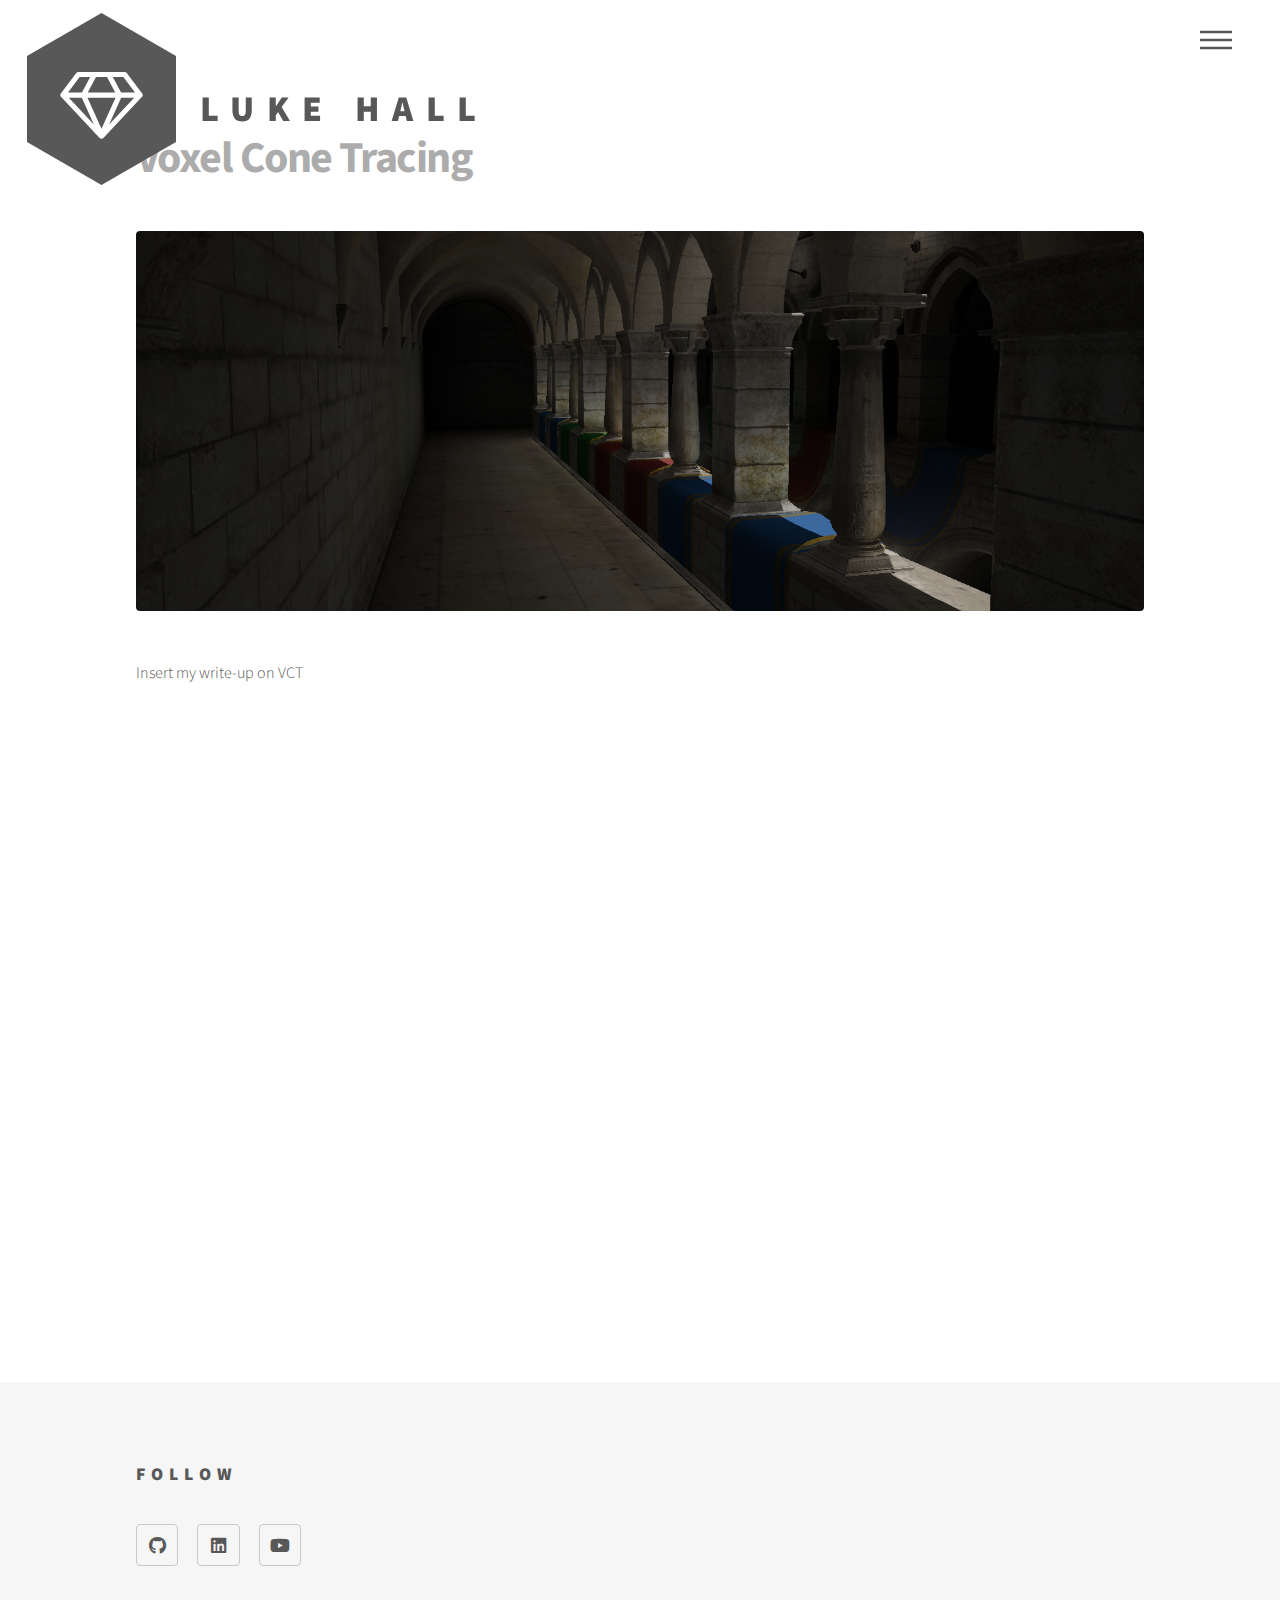
<file: generic.html>
<!DOCTYPE HTML>
<!--
	Phantom by HTML5 UP
	html5up.net | @ajlkn
	Free for personal and commercial use under the CCA 3.0 license (html5up.net/license)
-->
<html>
	<head>
		<title>Voxel Cone Tracing | Luke Hall</title>
		<meta charset="utf-8" />
		<meta name="viewport" content="width=device-width, initial-scale=1, user-scalable=no" />
		<link rel="stylesheet" href="assets/css/main.css" />
		<noscript><link rel="stylesheet" href="assets/css/noscript.css" /></noscript>
	</head>
	<body class="is-preload">
		<!-- Wrapper -->
			<div id="wrapper">

				<!-- Header -->
				<header id="header">
					<div class="inner">

						<!-- Logo -->
							<a href="index.html" class="logo">
								<span class="symbol"><img src="images/logo.svg" alt="" /></span><span class="title">Luke Hall</span>
							</a>

						<!-- Nav -->
							<nav>
								<ul>
									<li><a href="#menu">Menu</a></li>
								</ul>
							</nav>

					</div>
				</header>

			<!-- Menu -->
				<nav id="menu">
					<h2>Menu</h2>
					<ul>
						<li><a href="index.html">Home</a></li>
						<li><a href="generic.html">About</a></li>
						<li><a href="generic.html">Portfolio</a></li>
					</ul>
				</nav>

				<!-- Main -->
					<div id="main">
						<div class="inner">
							<h1>Voxel Cone Tracing</h1>
							<span class="image main"><img src="images/vctheader.png" alt="" /></span>
							<p>Insert my write-up on VCT</p>
							<!-- <p>Lorem ipsum dolor sit amet, consectetur adipiscing elit. Duis dapibus rutrum facilisis. Class aptent taciti sociosqu ad litora torquent per conubia nostra, per inceptos himenaeos. Etiam tristique libero eu nibh porttitor fermentum. Nullam venenatis erat id vehicula viverra. Nunc ultrices eros ut ultricies condimentum. Mauris risus lacus, blandit sit amet venenatis non, bibendum vitae dolor. Nunc lorem mauris, fringilla in aliquam at, euismod in lectus. Pellentesque habitant morbi tristique senectus et netus et malesuada fames ac turpis egestas. In non lorem sit amet elit placerat maximus. Pellentesque aliquam maximus risus, vel venenatis mauris vehicula hendrerit.</p>
							<p>Interdum et malesuada fames ac ante ipsum primis in faucibus. Pellentesque venenatis dolor imperdiet dolor mattis sagittis. Praesent rutrum sem diam, vitae egestas enim auctor sit amet. Pellentesque leo mauris, consectetur id ipsum sit amet, fersapien risus, commodo eget turpis at, elementum convallis elit. Pellentesque enim turpis, hendrerit tristique lorem ipsum dolor.</p> -->
							<div class="youtube-video-container">
								<iframe width="280" height="157" src="https://www.youtube.com/embed/s5Irf37hLLA" title="YouTube video player" frameborder="0" allow="accelerometer; autoplay; clipboard-write; encrypted-media; gyroscope; picture-in-picture" allowfullscreen></iframe>
							</div>
						</div>
					</div>

				<!-- Footer -->
				<footer id="footer">
					<div class="inner">
						<!-- <section>
							<h2>Get in touch</h2>
							<form method="post" action="#">
								<div class="fields">
									<div class="field half">
										<input type="text" name="name" id="name" placeholder="Name" />
									</div>
									<div class="field half">
										<input type="email" name="email" id="email" placeholder="Email" />
									</div>
									<div class="field">
										<textarea name="message" id="message" placeholder="Message"></textarea>
									</div>
								</div>
								<ul class="actions">
									<li><input type="submit" value="Send" class="primary" /></li>
								</ul>
							</form>
						</section> -->
						<section>
							<h2>Follow</h2>
							<ul class="icons">
								<!-- <li><a href="#" class="icon brands style2 fa-twitter"><span class="label">Twitter</span></a></li>
								<li><a href="#" class="icon brands style2 fa-facebook-f"><span class="label">Facebook</span></a></li>
								<li><a href="#" class="icon brands style2 fa-instagram"><span class="label">Instagram</span></a></li>
								<li><a href="#" class="icon brands style2 fa-dribbble"><span class="label">Dribbble</span></a></li> -->
								<li><a href="https://github.com/hallmluke" class="icon brands style2 fa-github"><span class="label">GitHub</span></a></li>
								<li><a href="https://www.linkedin.com/in/lukemhall/" class="icon brands style2 fa-linkedin"><span class="label">LinkedIn</span></a></li>
								<li><a href="https://www.youtube.com/channel/UCUrmUJxlNLHAPSd9ZVT69EA" class="icon brands style2 fa-youtube"><span class="label">YouTube</span></a></li>
								<!-- <li><a href="#" class="icon brands style2 fa-500px"><span class="label">500px</span></a></li>
								<li><a href="#" class="icon solid style2 fa-phone"><span class="label">Phone</span></a></li>
								<li><a href="#" class="icon solid style2 fa-envelope"><span class="label">Email</span></a></li> -->
							</ul>
						</section>
						<!--<ul class="copyright">
							<li>&copy; Untitled. All rights reserved</li><li>Design: <a href="http://html5up.net">HTML5 UP</a></li>
						</ul>-->
					</div>
				</footer>

			</div>

		<!-- Scripts -->
			<script src="assets/js/jquery.min.js"></script>
			<script src="assets/js/browser.min.js"></script>
			<script src="assets/js/breakpoints.min.js"></script>
			<script src="assets/js/util.js"></script>
			<script src="assets/js/main.js"></script>

	</body>
</html>
</file>
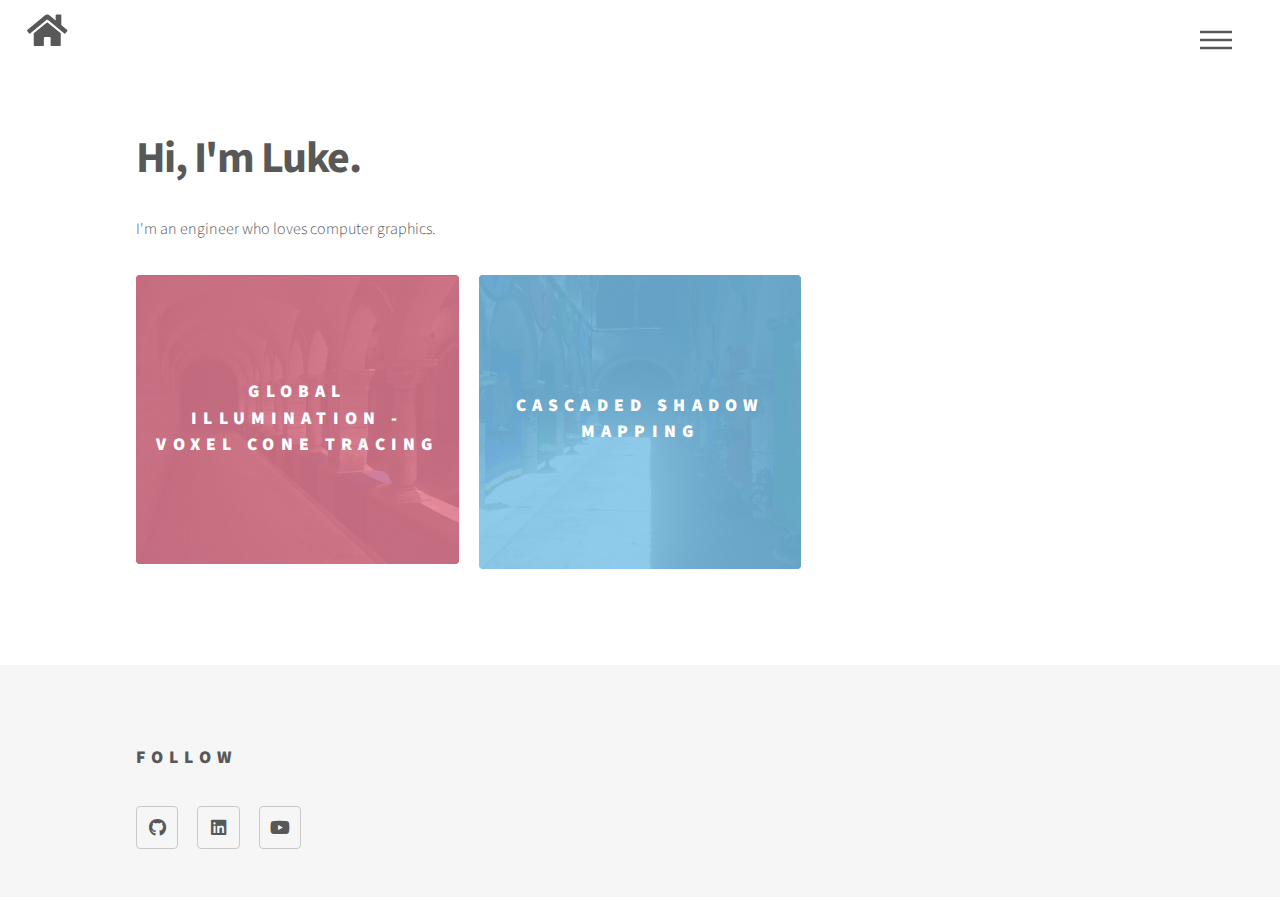
<file: portfolio.html>
<!DOCTYPE HTML>
<!--
	Phantom by HTML5 UP
	html5up.net | @ajlkn
	Free for personal and commercial use under the CCA 3.0 license (html5up.net/license)
-->
<html>
	<head>
		<title>Portfolio | Luke Hall</title>
		<meta charset="utf-8" />
		<meta name="viewport" content="width=device-width, initial-scale=1, user-scalable=no" />
		<link rel="stylesheet" href="assets/css/main.css" />
		<noscript><link rel="stylesheet" href="assets/css/noscript.css" /></noscript>
	</head>
	<body class="is-preload">
		<!-- Wrapper -->
			<div id="wrapper">

				<!-- Header -->
					<header id="header">
						<div class="inner">

							<!-- Home -->
							<a href="index.html" class="logo fas fa-home">
								<!-- <span class="symbol"><img src="images/logo.svg" alt="" /></span> -->
							</a>

							<!-- Nav -->
								<nav>
									<ul>
										<li><a href="#menu">Menu</a></li>
									</ul>
								</nav>

						</div>
					</header>

				<!-- Menu -->
				<nav id="menu">
					<h2>Menu</h2>
					<ul>
						<li><a href="index.html">Home</a></li>
						<li><a href="about.html">About</a></li>
						<li><a href="portfolio.html">Portfolio</a></li>
					</ul>
				</nav>

				<!-- Main -->
					<div id="main">
						<div class="inner">
							<header>
								<h1>Hi, I'm Luke.</h1>
								<p>I'm an engineer who loves computer graphics. </p>
							</header>
							<section class="tiles">
								<article class="style1">
									<span class="image">
										<img src="images/vctbalcony.png" alt="" />
									</span>
									<a href="voxelconetracing.html">
										<h2>Global Illumination - Voxel Cone Tracing</h2>
										<div class="content">
											<p>An overview of my implementation of voxel cone tracing for global illumination.</p>
										</div>
									</a>
								</article>
								<article class="style2">
									<span class="image">
										<img src="images/csm.jpg" alt="" />
									</span>
									<a href="csm.html">
										<h2>Cascaded Shadow Mapping</h2>
										<div class="content">
											<p>An overview of my implementation of a classic shadow mapping technique for directional lights.</p>
										</div>
									</a>
								</article>
								<!--<article class="style3">
									<span class="image">
										<img src="images/pic03.jpg" alt="" />
									</span>
									<a href="generic.html">
										<h2>Feugiat</h2>
										<div class="content">
											<p>Sed nisl arcu euismod sit amet nisi lorem etiam dolor veroeros et feugiat.</p>
										</div>
									</a>
								</article>
								<article class="style4">
									<span class="image">
										<img src="images/pic04.jpg" alt="" />
									</span>
									<a href="generic.html">
										<h2>Tempus</h2>
										<div class="content">
											<p>Sed nisl arcu euismod sit amet nisi lorem etiam dolor veroeros et feugiat.</p>
										</div>
									</a>
								</article>
								<article class="style5">
									<span class="image">
										<img src="images/pic05.jpg" alt="" />
									</span>
									<a href="generic.html">
										<h2>Aliquam</h2>
										<div class="content">
											<p>Sed nisl arcu euismod sit amet nisi lorem etiam dolor veroeros et feugiat.</p>
										</div>
									</a>
								</article>
								<article class="style6">
									<span class="image">
										<img src="images/pic06.jpg" alt="" />
									</span>
									<a href="generic.html">
										<h2>Veroeros</h2>
										<div class="content">
											<p>Sed nisl arcu euismod sit amet nisi lorem etiam dolor veroeros et feugiat.</p>
										</div>
									</a>
								</article>
								<article class="style2">
									<span class="image">
										<img src="images/pic07.jpg" alt="" />
									</span>
									<a href="generic.html">
										<h2>Ipsum</h2>
										<div class="content">
											<p>Sed nisl arcu euismod sit amet nisi lorem etiam dolor veroeros et feugiat.</p>
										</div>
									</a>
								</article>
								<article class="style3">
									<span class="image">
										<img src="images/pic08.jpg" alt="" />
									</span>
									<a href="generic.html">
										<h2>Dolor</h2>
										<div class="content">
											<p>Sed nisl arcu euismod sit amet nisi lorem etiam dolor veroeros et feugiat.</p>
										</div>
									</a>
								</article>
								<article class="style1">
									<span class="image">
										<img src="images/pic09.jpg" alt="" />
									</span>
									<a href="generic.html">
										<h2>Nullam</h2>
										<div class="content">
											<p>Sed nisl arcu euismod sit amet nisi lorem etiam dolor veroeros et feugiat.</p>
										</div>
									</a>
								</article>
								<article class="style5">
									<span class="image">
										<img src="images/pic10.jpg" alt="" />
									</span>
									<a href="generic.html">
										<h2>Ultricies</h2>
										<div class="content">
											<p>Sed nisl arcu euismod sit amet nisi lorem etiam dolor veroeros et feugiat.</p>
										</div>
									</a>
								</article>
								<article class="style6">
									<span class="image">
										<img src="images/pic11.jpg" alt="" />
									</span>
									<a href="generic.html">
										<h2>Dictum</h2>
										<div class="content">
											<p>Sed nisl arcu euismod sit amet nisi lorem etiam dolor veroeros et feugiat.</p>
										</div>
									</a>
								</article>
								<article class="style4">
									<span class="image">
										<img src="images/pic12.jpg" alt="" />
									</span>
									<a href="generic.html">
										<h2>Pretium</h2>
										<div class="content">
											<p>Sed nisl arcu euismod sit amet nisi lorem etiam dolor veroeros et feugiat.</p>
										</div>
									</a>
								</article>-->
							</section>
						</div>
					</div>

				<!-- Footer -->
					<footer id="footer">
						<div class="inner">
							<!-- <section>
								<h2>Get in touch</h2>
								<form method="post" action="#">
									<div class="fields">
										<div class="field half">
											<input type="text" name="name" id="name" placeholder="Name" />
										</div>
										<div class="field half">
											<input type="email" name="email" id="email" placeholder="Email" />
										</div>
										<div class="field">
											<textarea name="message" id="message" placeholder="Message"></textarea>
										</div>
									</div>
									<ul class="actions">
										<li><input type="submit" value="Send" class="primary" /></li>
									</ul>
								</form>
							</section> -->
							<section>
								<h2>Follow</h2>
								<ul class="icons">
									<li><a href="https://github.com/hallmluke" class="icon brands style2 fa-github"><span class="label">GitHub</span></a></li>
									<li><a href="https://www.linkedin.com/in/lukemhall/" class="icon brands style2 fa-linkedin"><span class="label">LinkedIn</span></a></li>
									<li><a href="https://www.youtube.com/channel/UCUrmUJxlNLHAPSd9ZVT69EA" class="icon brands style2 fa-youtube"><span class="label">YouTube</span></a></li>
								</ul>
							</section>
							<!--<ul class="copyright">
								<li>&copy; Untitled. All rights reserved</li><li>Design: <a href="http://html5up.net">HTML5 UP</a></li>
							</ul>-->
						</div>
					</footer>

			</div>

		<!-- Scripts -->
			<script src="assets/js/jquery.min.js"></script>
			<script src="assets/js/browser.min.js"></script>
			<script src="assets/js/breakpoints.min.js"></script>
			<script src="assets/js/util.js"></script>
			<script src="assets/js/main.js"></script>

	</body>
</html>
</file>
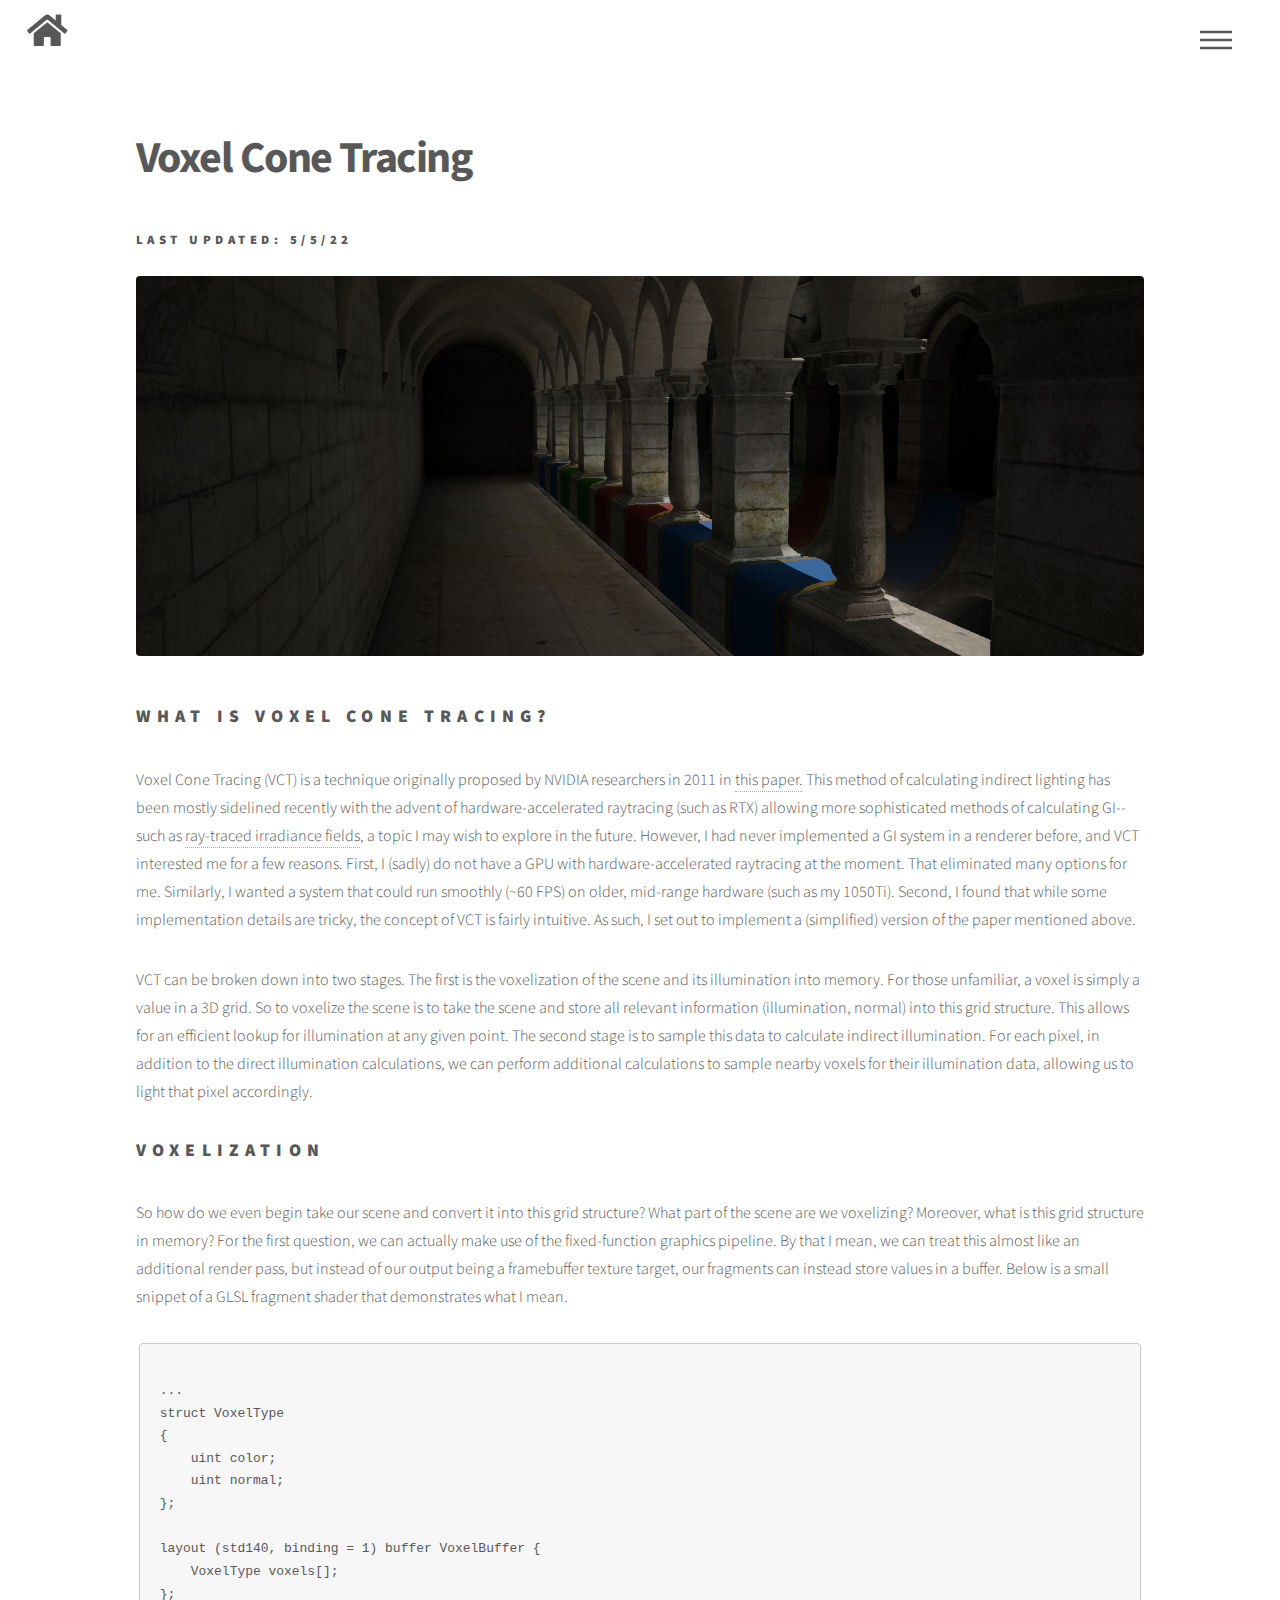
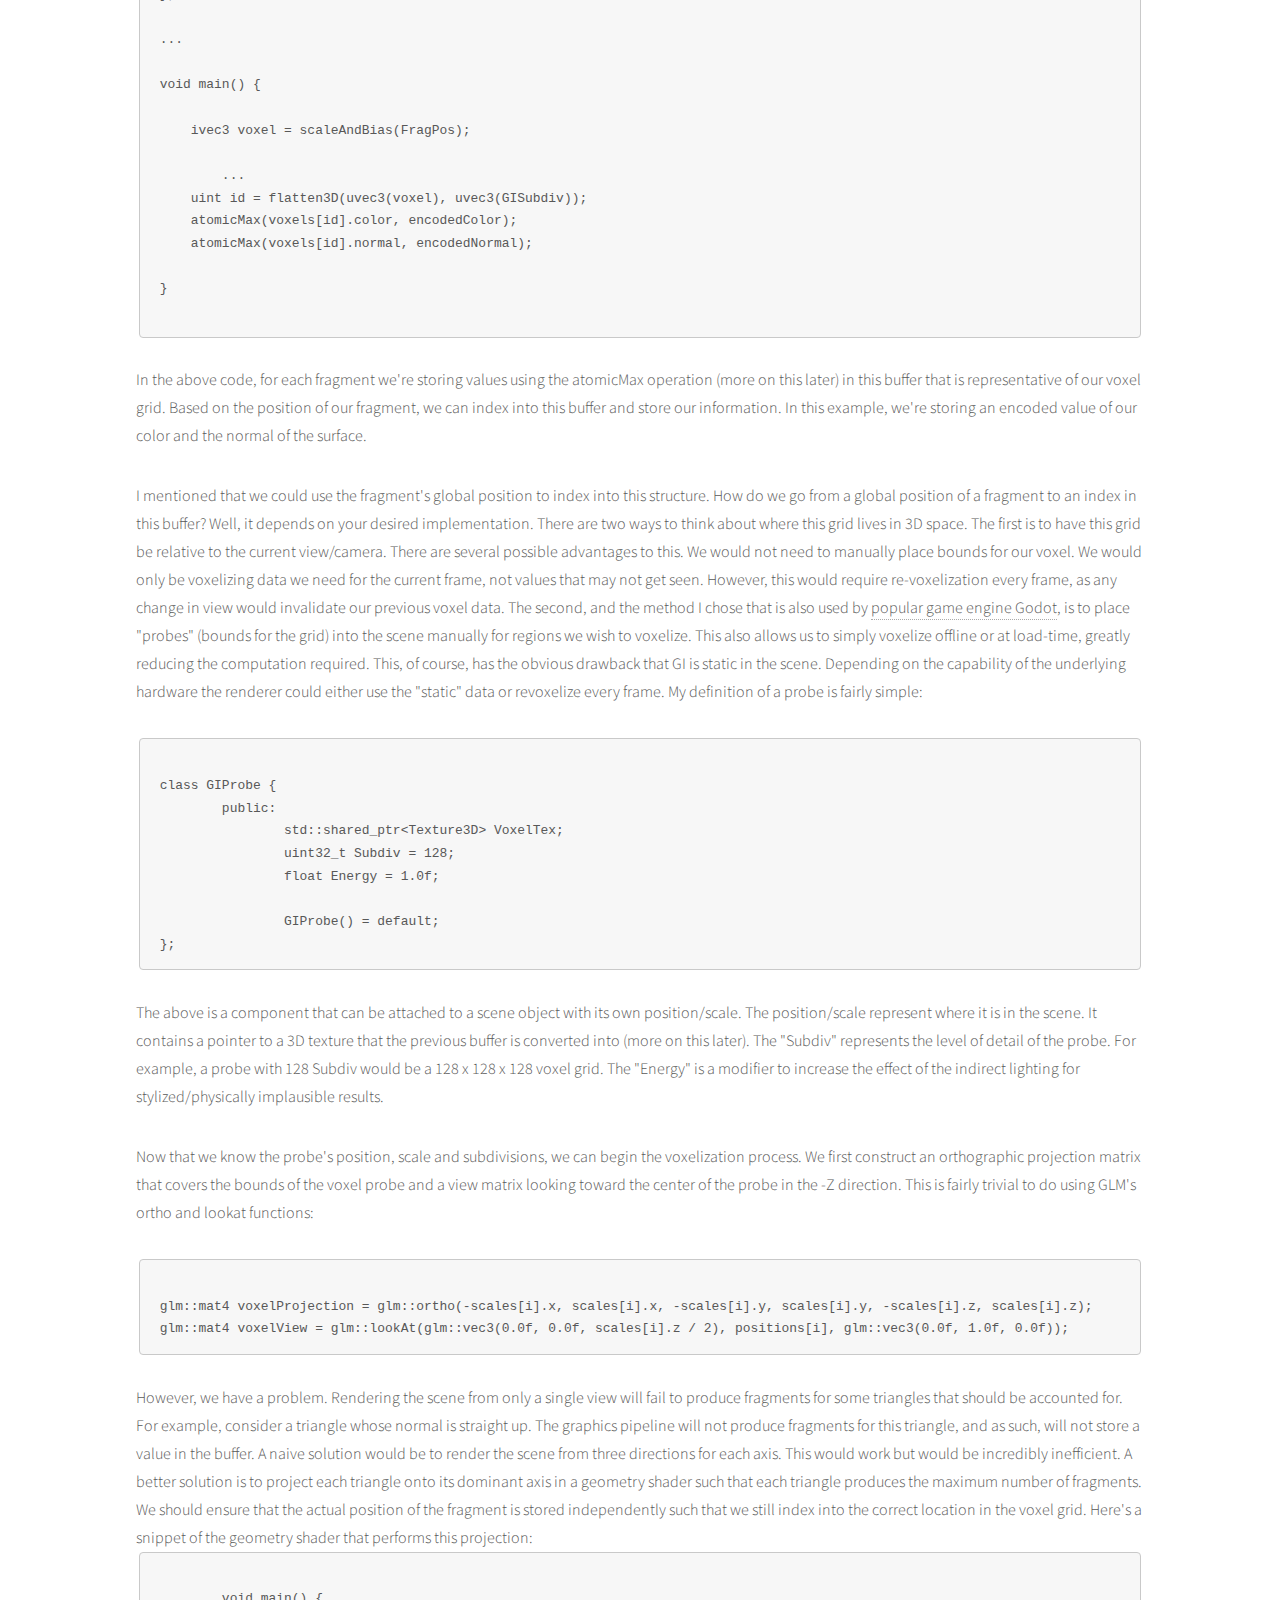
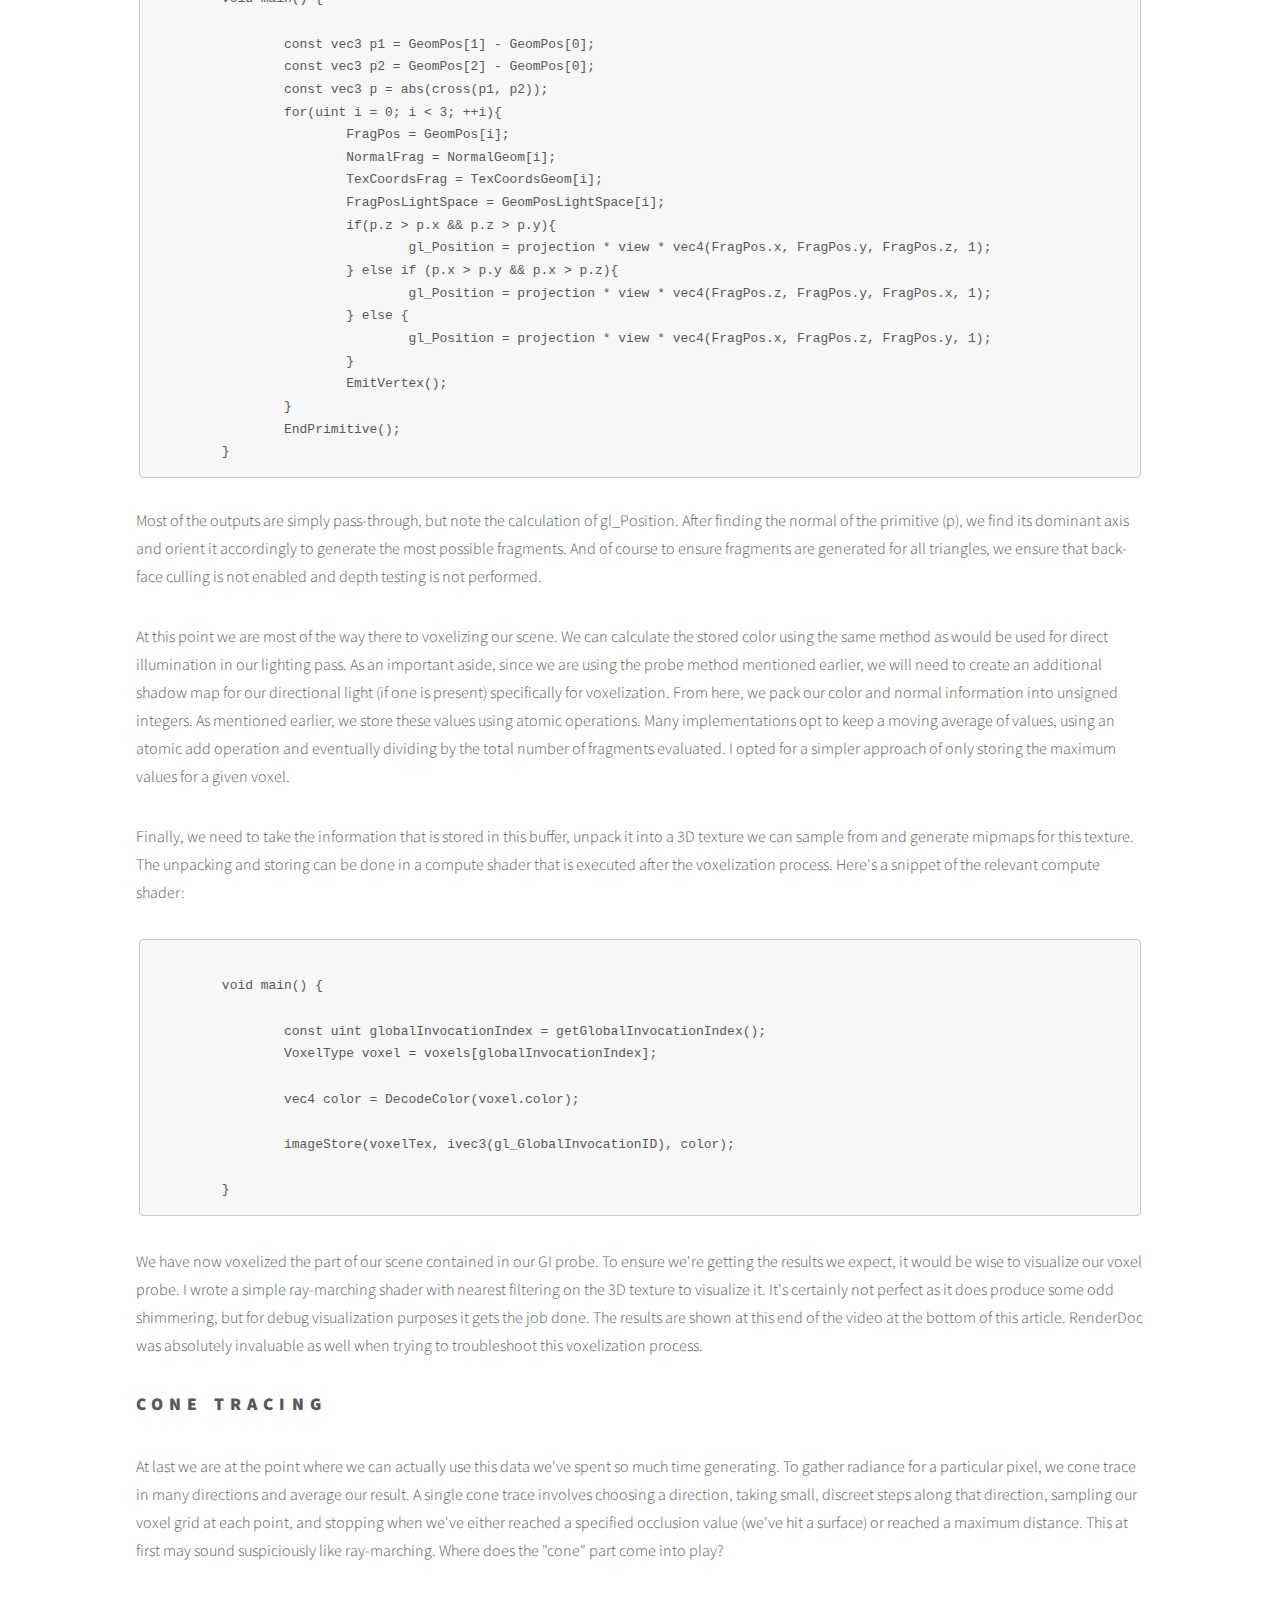
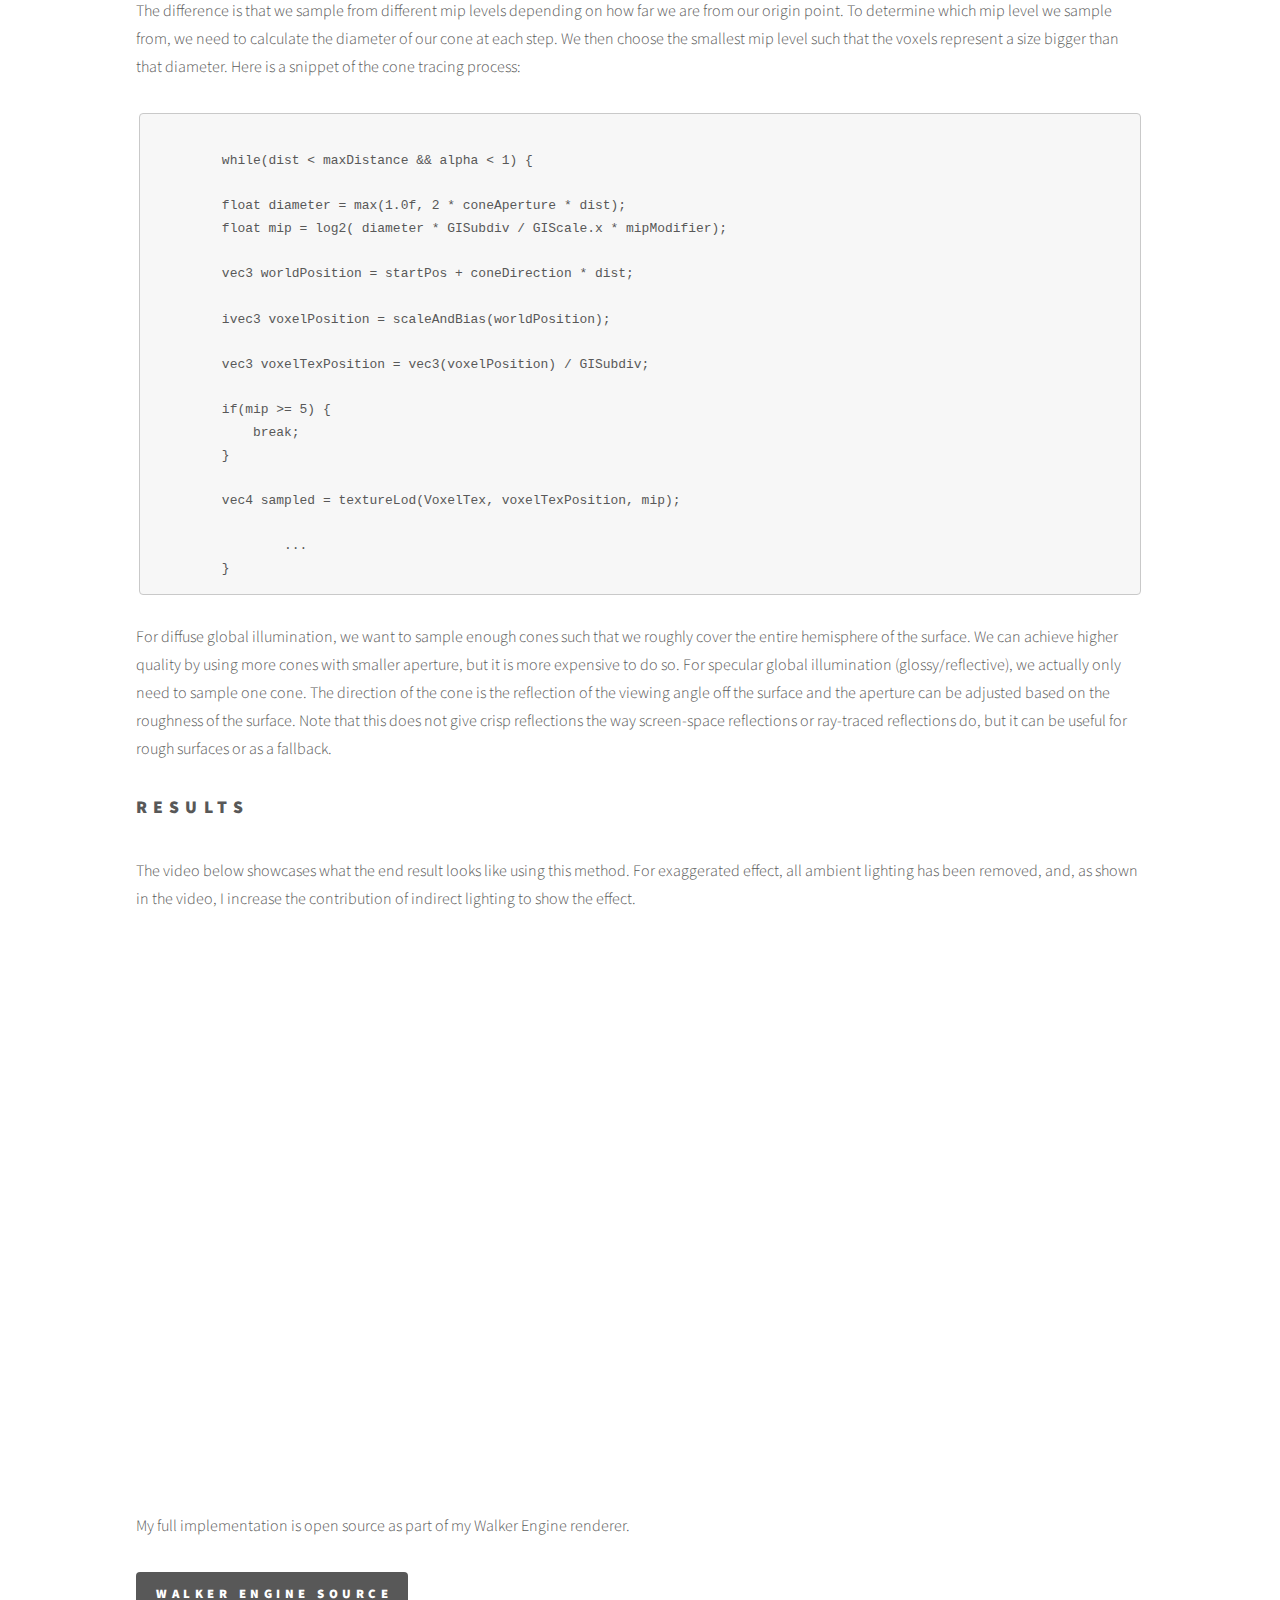
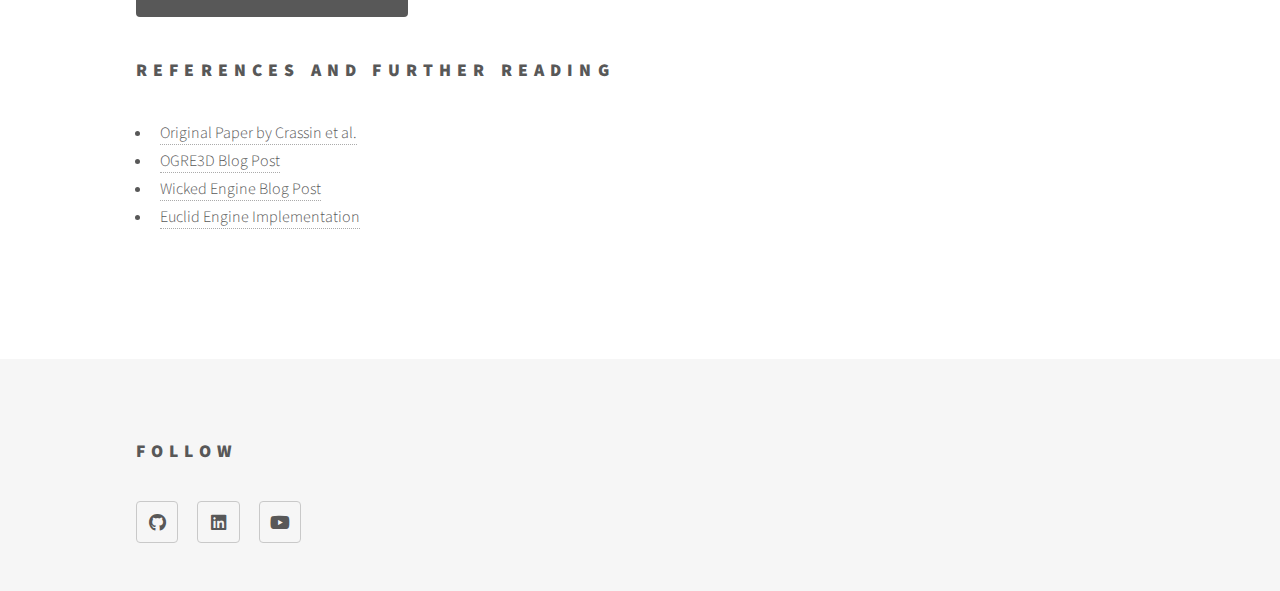
<file: voxelconetracing.html>
<!DOCTYPE HTML>
<!--
	Phantom by HTML5 UP
	html5up.net | @ajlkn
	Free for personal and commercial use under the CCA 3.0 license (html5up.net/license)
-->
<html>
	<head>
		<title>Voxel Cone Tracing | Luke Hall</title>
		<meta charset="utf-8" />
		<meta name="viewport" content="width=device-width, initial-scale=1, user-scalable=no" />
		<link rel="stylesheet" href="assets/css/main.css" />
		<noscript><link rel="stylesheet" href="assets/css/noscript.css" /></noscript>
	</head>
	<body class="is-preload">
		<!-- Wrapper -->
			<div id="wrapper">

				<!-- Header -->
				<header id="header">
					<div class="inner">

						<!-- Home -->
						<a href="index.html" class="logo fas fa-home">
							<!-- <span class="symbol"><img src="images/logo.svg" alt="" /></span> -->
						</a>

						<!-- Nav -->
							<nav>
								<ul>
									<li><a href="#menu">Menu</a></li>
								</ul>
							</nav>

					</div>
				</header>

			<!-- Menu -->
				<nav id="menu">
					<h2>Menu</h2>
					<ul>
						<li><a href="index.html">Home</a></li>
						<li><a href="about.html">About</a></li>
						<li><a href="portfolio.html">Portfolio</a></li>
					</ul>
				</nav>

				<!-- Main -->
					<div id="main">
						<div class="inner">
							<h1>Voxel Cone Tracing</h1>
							<h4>Last Updated: 5/5/22</h4>
							<span class="image main"><img src="images/vctheader.png" alt="" /></span>
							<h2>What is Voxel Cone Tracing?</h2>
							<p>Voxel Cone Tracing (VCT) is a technique originally proposed by NVIDIA researchers in 2011 in <a href="https://research.nvidia.com/sites/default/files/pubs/2011-09_Interactive-Indirect-Illumination/GIVoxels-pg2011-authors.pdf">this paper.</a>
							This method of calculating indirect lighting has been mostly sidelined recently with the advent of hardware-accelerated raytracing (such as RTX) allowing more sophisticated methods of calculating GI--such as <a href="https://jcgt.org/published/0008/02/01/">ray-traced irradiance fields</a>, a topic I may wish to explore in the future.
							However, I had never implemented a GI system in a renderer before, and VCT interested me for a few reasons. First, I (sadly) do not have a GPU with hardware-accelerated raytracing at the moment. That eliminated many options for me. Similarly, I wanted a system that could run smoothly (~60 FPS) on older, mid-range hardware (such as my 1050Ti).
							Second, I found that while some implementation details are tricky, the concept of VCT is fairly intuitive. As such, I set out to implement a (simplified) version of the paper mentioned above.</p>

							<p>VCT can be broken down into two stages. The first is the voxelization of the scene and its illumination into memory. For those unfamiliar, a voxel is simply a value in a 3D grid. So to voxelize the scene is to take the scene and store all relevant information (illumination, normal) into this grid structure. This allows for 
								an efficient lookup for illumination at any given point. The second stage is to sample this data to calculate indirect illumination. For each pixel, in addition to the direct illumination calculations, we can perform additional calculations to sample nearby voxels for their illumination data, allowing us to light that pixel accordingly.
							</p>

							<h2>Voxelization</h2>
							<p>So how do we even begin take our scene and convert it into this grid structure? What part of the scene are we voxelizing? Moreover, what is this grid structure in memory? For the first question, we can actually make use of the fixed-function graphics pipeline. By that I mean, we can treat this almost like an additional render pass, but instead of
								our output being a framebuffer texture target, our fragments can instead store values in a buffer. Below is a small snippet of a GLSL fragment shader that demonstrates what I mean.
								<pre><code>
...							
struct VoxelType
{
    uint color;
    uint normal;
};

layout (std140, binding = 1) buffer VoxelBuffer {
    VoxelType voxels[];
};

...

void main() {

    ivec3 voxel = scaleAndBias(FragPos);

	... 
    uint id = flatten3D(uvec3(voxel), uvec3(GISubdiv));
    atomicMax(voxels[id].color, encodedColor);
    atomicMax(voxels[id].normal, encodedNormal);

}
								</code></pre>

							In the above code, for each fragment we're storing values using the atomicMax operation (more on this later) in this buffer that is representative of our voxel grid. Based on the position of our fragment, we can index into this buffer and store our information. In this example, we're storing an encoded value of our color and the normal of the surface.
							</p>

							<p>I mentioned that we could use the fragment's global position to index into this structure. How do we go from a global position of a fragment to an index in this buffer? Well, it depends on your desired implementation. There are two ways to think about where this grid lives in 3D space.
								The first is to have this grid be relative to the current view/camera. There are several possible advantages to this. We would not need to manually place bounds for our voxel. We would only be voxelizing data we need for the current frame, not values that may not get seen. However, this would require re-voxelization every frame, as any change in view would invalidate our previous voxel data.
								The second, and the method I chose that is also used by <a href="https://docs.godotengine.org/en/latest/classes/class_voxelgi.html">popular game engine Godot</a>, is to place "probes" (bounds for the grid) into the scene manually for regions we wish to voxelize. This also allows us to simply voxelize offline or at load-time, greatly reducing the computation required. This, of course, has the obvious drawback that GI is static in the scene. Depending on the capability of the underlying hardware the renderer could either
								use the "static" data or revoxelize every frame. My definition of a probe is fairly simple:
<pre><code>
class GIProbe {
	public:
		std::shared_ptr&#60;Texture3D&#62; VoxelTex;
		uint32_t Subdiv = 128;
		float Energy = 1.0f;

		GIProbe() = default;
};
</code></pre>
							The above is a component that can be attached to a scene object with its own position/scale. The position/scale represent where it is in the scene. It contains a pointer to a 3D texture that the previous buffer is converted into (more on this later). The "Subdiv" represents the level of detail
							of the probe. For example, a probe with 128 Subdiv would be a 128 x 128 x 128 voxel grid. The "Energy" is a modifier to increase the effect of the indirect lighting for stylized/physically implausible results.
							</p>

							<p>Now that we know the probe's position, scale and subdivisions, we can begin the voxelization process. We first construct an orthographic projection matrix that covers the bounds of the voxel probe and a view matrix looking toward the center of the probe in the -Z direction.
								This is fairly trivial to do using GLM's ortho and lookat functions:
<pre><code>
glm::mat4 voxelProjection = glm::ortho(-scales[i].x, scales[i].x, -scales[i].y, scales[i].y, -scales[i].z, scales[i].z);
glm::mat4 voxelView = glm::lookAt(glm::vec3(0.0f, 0.0f, scales[i].z / 2), positions[i], glm::vec3(0.0f, 1.0f, 0.0f));
</code></pre>

							However, we have a problem. Rendering the scene from only a single view will fail to produce fragments for some triangles that should be accounted for. For example, consider a triangle whose normal is straight up. The graphics pipeline will not produce fragments for this triangle,
							and as such, will not store a value in the buffer. A naive solution would be to render the scene from three directions for each axis. This would work but would be incredibly inefficient. A better solution is to project each triangle onto its dominant axis in a geometry shader
							such that each triangle produces the maximum number of fragments. We should ensure that the actual position of the fragment is stored independently such that we still index into the correct location in the voxel grid. Here's a snippet of the geometry shader that performs this projection:

<pre><code>
	void main() {
	
		const vec3 p1 = GeomPos[1] - GeomPos[0];
		const vec3 p2 = GeomPos[2] - GeomPos[0];
		const vec3 p = abs(cross(p1, p2)); 
		for(uint i = 0; i < 3; ++i){
			FragPos = GeomPos[i];
			NormalFrag = NormalGeom[i];
			TexCoordsFrag = TexCoordsGeom[i];
			FragPosLightSpace = GeomPosLightSpace[i];
			if(p.z > p.x && p.z > p.y){
				gl_Position = projection * view * vec4(FragPos.x, FragPos.y, FragPos.z, 1);
			} else if (p.x > p.y && p.x > p.z){
				gl_Position = projection * view * vec4(FragPos.z, FragPos.y, FragPos.x, 1);
			} else {
				gl_Position = projection * view * vec4(FragPos.x, FragPos.z, FragPos.y, 1);
			}
			EmitVertex();
		}
		EndPrimitive();
	}
</code></pre>

							Most of the outputs are simply pass-through, but note the calculation of gl_Position. After finding the normal of the primitive (p), we find its dominant axis and orient it accordingly to generate the most possible fragments.
							And of course to ensure fragments are generated for all triangles, we ensure that back-face culling is not enabled and depth testing is not performed.
							</p>

							<p>At this point we are most of the way there to voxelizing our scene. We can calculate the stored color using the same method as would be used for direct illumination in our lighting pass. As an important aside, since we are using the probe method mentioned earlier, 
							   we will need to create an additional shadow map for our directional light (if one is present) specifically for voxelization. From here, we pack our color and normal information into unsigned integers. As mentioned earlier, we store these values using atomic operations.
							   Many implementations opt to keep a moving average of values, using an atomic add operation and eventually dividing by the total number of fragments evaluated. I opted for a simpler approach of only storing the maximum values for a given voxel. 
							</p>

							<p>Finally, we need to take the information that is stored in this buffer, unpack it into a 3D texture we can sample from and generate mipmaps for this texture. The unpacking and storing can be done in a compute shader that is executed after the voxelization process. Here's a snippet of the relevant compute shader:
<pre><code>
	void main() {

		const uint globalInvocationIndex = getGlobalInvocationIndex();
		VoxelType voxel = voxels[globalInvocationIndex];
	
		vec4 color = DecodeColor(voxel.color);
	
		imageStore(voxelTex, ivec3(gl_GlobalInvocationID), color);
	
	}
</code></pre>
							</p>

							<p>We have now voxelized the part of our scene contained in our GI probe. To ensure we're getting the results we expect, it would be wise to visualize our voxel probe. I wrote a simple ray-marching shader with nearest filtering on the 3D texture to visualize it. It's certainly not perfect as it does produce some odd shimmering, but for debug
								visualization purposes it gets the job done. The results are shown at this end of the video at the bottom of this article. RenderDoc was absolutely invaluable as well when trying to troubleshoot this voxelization process.
							</p>

							<h2>Cone Tracing</h2>
							<p>At last we are at the point where we can actually use this data we've spent so much time generating. To gather radiance for a particular pixel, we cone trace in many directions and average our result. A single cone trace involves choosing a direction, taking small, discreet steps along that direction, sampling our voxel grid at each point,
								and stopping when we've either reached a specified occlusion value (we've hit a surface) or reached a maximum distance. This at first may sound suspiciously like ray-marching. Where does the "cone" part come into play?
							</p>

							<p>The difference is that we sample from different mip levels depending on how far we are from our origin point. To determine which mip level we sample from, we need to calculate the diameter of our cone at each step. We then choose the smallest mip level such that the voxels represent a size bigger than that diameter. Here is a snippet of the cone tracing process:
<pre><code>
	while(dist < maxDistance && alpha < 1) {

        float diameter = max(1.0f, 2 * coneAperture * dist);
        float mip = log2( diameter * GISubdiv / GIScale.x * mipModifier); 

        vec3 worldPosition = startPos + coneDirection * dist;

        ivec3 voxelPosition = scaleAndBias(worldPosition);

        vec3 voxelTexPosition = vec3(voxelPosition) / GISubdiv;

        if(mip >= 5) {
            break;
        }

        vec4 sampled = textureLod(VoxelTex, voxelTexPosition, mip);

		...
	}
</code></pre>

							For diffuse global illumination, we want to sample enough cones such that we roughly cover the entire hemisphere of the surface. We can achieve higher quality by using more cones with smaller aperture, but it is more expensive to do so.
							For specular global illumination (glossy/reflective), we actually only need to sample one cone. The direction of the cone is the reflection of the viewing angle off the surface and the aperture can be adjusted based on the roughness of the surface.
							Note that this does not give crisp reflections the way screen-space reflections or ray-traced reflections do, but it can be useful for rough surfaces or as a fallback.
							</p>

							<h2>Results</h2>
							<p>The video below showcases what the end result looks like using this method. For exaggerated effect, all ambient lighting has been removed, and, as shown in the video, I increase the contribution of indirect lighting to show the effect.</p>

							<div class="youtube-video-container">
								<iframe width="280" height="157" src="https://www.youtube.com/embed/s5Irf37hLLA" title="YouTube video player" frameborder="0" allow="accelerometer; autoplay; clipboard-write; encrypted-media; gyroscope; picture-in-picture" allowfullscreen></iframe>
							</div>

							<p>My full implementation is open source as part of my Walker Engine renderer.</p>
							<p><a href="https://github.com/hallmluke/WalkerEngine" class="button primary">Walker Engine Source</a></p>
							
							<h2>References and Further Reading</h2>
							<ul>
							<li><a href="https://research.nvidia.com/sites/default/files/pubs/2011-09_Interactive-Indirect-Illumination/GIVoxels-pg2011-authors.pdf">Original Paper by Crassin et al.</a></li>
							<li><a href="https://www.ogre3d.org/2019/08/05/voxel-cone-tracing">OGRE3D Blog Post</a></li>
							<li><a href="https://wickedengine.net/2017/08/30/voxel-based-global-illumination/">Wicked Engine Blog Post</a></li>
							<li><a href="https://github.com/Neconspictor/Euclid">Euclid Engine Implementation</a></li>
						</ul>
						</div>
					</div>

				<!-- Footer -->
				<footer id="footer">
					<div class="inner">
						<section>
							<h2>Follow</h2>
							<ul class="icons">
								<li><a href="https://github.com/hallmluke" class="icon brands style2 fa-github"><span class="label">GitHub</span></a></li>
								<li><a href="https://www.linkedin.com/in/lukemhall/" class="icon brands style2 fa-linkedin"><span class="label">LinkedIn</span></a></li>
								<li><a href="https://www.youtube.com/channel/UCUrmUJxlNLHAPSd9ZVT69EA" class="icon brands style2 fa-youtube"><span class="label">YouTube</span></a></li>
							</ul>
						</section>
					</div>
				</footer>

			</div>

		<!-- Scripts -->
			<script src="assets/js/jquery.min.js"></script>
			<script src="assets/js/browser.min.js"></script>
			<script src="assets/js/breakpoints.min.js"></script>
			<script src="assets/js/util.js"></script>
			<script src="assets/js/main.js"></script>

	</body>
</html>
</file>
<file: assets/css/noscript.css>
/*
	Phantom by HTML5 UP
	html5up.net | @ajlkn
	Free for personal and commercial use under the CCA 3.0 license (html5up.net/license)
*/

/* Tiles */

	body.is-preload .tiles article {
		-moz-transform: none;
		-webkit-transform: none;
		-ms-transform: none;
		transform: none;
		opacity: 1;
	}
</file>
<file: assets/css/main.css>
@import url(fontawesome-all.min.css);
@import url("https://fonts.googleapis.com/css?family=Source+Sans+Pro:300,700,900");

/*
	Phantom by HTML5 UP
	html5up.net | @ajlkn
	Free for personal and commercial use under the CCA 3.0 license (html5up.net/license)
*/

html, body, div, span, applet, object,
iframe, h1, h2, h3, h4, h5, h6, p, blockquote,
pre, a, abbr, acronym, address, big, cite,
code, del, dfn, em, img, ins, kbd, q, s, samp,
small, strike, strong, sub, sup, tt, var, b,
u, i, center, dl, dt, dd, ol, ul, li, fieldset,
form, label, legend, table, caption, tbody,
tfoot, thead, tr, th, td, article, aside,
canvas, details, embed, figure, figcaption,
footer, header, hgroup, menu, nav, output, ruby,
section, summary, time, mark, audio, video {
	margin: 0;
	padding: 0;
	border: 0;
	font-size: 100%;
	font: inherit;
	vertical-align: baseline;}

article, aside, details, figcaption, figure,
footer, header, hgroup, menu, nav, section {
	display: block;}

body {
	line-height: 1;
}

ol, ul {
	list-style: none;
}

blockquote, q {
	quotes: none;
}

	blockquote:before, blockquote:after, q:before, q:after {
		content: '';
		content: none;
	}

table {
	border-collapse: collapse;
	border-spacing: 0;
}

body {
	-webkit-text-size-adjust: none;
}

mark {
	background-color: transparent;
	color: inherit;
}

input::-moz-focus-inner {
	border: 0;
	padding: 0;
}

input, select, textarea {
	-moz-appearance: none;
	-webkit-appearance: none;
	-ms-appearance: none;
	appearance: none;
}

/* Basic */

	@-ms-viewport {
		width: device-width;
	}

	body {
		-ms-overflow-style: scrollbar;
	}

	@media screen and (max-width: 480px) {

		html, body {
			min-width: 320px;
		}

	}

	html {
		box-sizing: border-box;
	}

	*, *:before, *:after {
		box-sizing: inherit;
	}

	body {
		background: #ffffff;
	}

		body.is-preload *, body.is-preload *:before, body.is-preload *:after {
			-moz-animation: none !important;
			-webkit-animation: none !important;
			-ms-animation: none !important;
			animation: none !important;
			-moz-transition: none !important;
			-webkit-transition: none !important;
			-ms-transition: none !important;
			transition: none !important;
		}

/* Type */

	body, input, select, textarea {
		color: #585858;
		font-family: "Source Sans Pro", Helvetica, sans-serif;
		font-size: 16pt;
		font-weight: 300;
		line-height: 1.75;
	}

		@media screen and (max-width: 1680px) {

			body, input, select, textarea {
				font-size: 14pt;
			}

		}

		@media screen and (max-width: 1280px) {

			body, input, select, textarea {
				font-size: 12pt;
			}

		}

	a {
		-moz-transition: border-bottom-color 0.2s ease, color 0.2s ease;
		-webkit-transition: border-bottom-color 0.2s ease, color 0.2s ease;
		-ms-transition: border-bottom-color 0.2s ease, color 0.2s ease;
		transition: border-bottom-color 0.2s ease, color 0.2s ease;
		text-decoration: none;
		color: #585858;
		border-bottom: dotted 1px rgba(88, 88, 88, 0.5);
	}

		a:hover {
			border-bottom-color: transparent;
			color: #f2849e !important;
		}

	strong, b {
		font-weight: 900;
	}

	em, i {
		font-style: italic;
	}

	p {
		margin: 0 0 2em 0;
	}

	h1 {
		font-size: 2.75em;
		font-weight: 700;
		line-height: 1.3;
		margin: 0 0 1em 0;
		letter-spacing: -0.035em;
	}

		h1 a {
			color: inherit;
		}

		@media screen and (max-width: 736px) {

			h1 {
				font-size: 2em;
				margin: 0 0 1em 0;
			}

		}

		@media screen and (max-width: 360px) {

			h1 {
				font-size: 1.75em;
			}

		}

	h2, h3, h4, h5, h6 {
		font-weight: 900;
		line-height: 1.5;
		margin: 0 0 2em 0;
		text-transform: uppercase;
		letter-spacing: 0.35em;
	}

		h2 a, h3 a, h4 a, h5 a, h6 a {
			color: inherit;
		}

	h2 {
		font-size: 1.1em;
	}

	h3 {
		font-size: 1em;
	}

	h4 {
		font-size: 0.8em;
	}

	h5 {
		font-size: 0.8em;
	}

	h6 {
		font-size: 0.8em;
	}

	@media screen and (max-width: 980px) {

		h1 br, h2 br, h3 br, h4 br, h5 br, h6 br {
			display: none;
		}

	}

	@media screen and (max-width: 736px) {

		h2 {
			font-size: 1em;
		}

		h3 {
			font-size: 0.8em;
		}

	}

	sub {
		font-size: 0.8em;
		position: relative;
		top: 0.5em;
	}

	sup {
		font-size: 0.8em;
		position: relative;
		top: -0.5em;
	}

	blockquote {
		border-left: solid 4px #c9c9c9;
		font-style: italic;
		margin: 0 0 2em 0;
		padding: 0.5em 0 0.5em 2em;
	}

	code {
		background: rgba(144, 144, 144, 0.075);
		border-radius: 4px;
		border: solid 1px #c9c9c9;
		font-family: "Courier New", monospace;
		font-size: 0.9em;
		margin: 0 0.25em;
		padding: 0.25em 0.65em;
	}

	pre {
		-webkit-overflow-scrolling: touch;
		font-family: "Courier New", monospace;
		font-size: 0.9em;
		margin: 0 0 2em 0;
	}

		pre code {
			display: block;
			line-height: 1.75;
			padding: 1em 1.5em;
			overflow-x: auto;
		}

	hr {
		border: 0;
		border-bottom: solid 1px #c9c9c9;
		margin: 2em 0;
	}

		hr.major {
			margin: 3em 0;
		}

	.align-left {
		text-align: left;
	}

	.align-center {
		text-align: center;
	}

	.align-right {
		text-align: right;
	}

/* Row */

	.row {
		display: flex;
		flex-wrap: wrap;
		box-sizing: border-box;
		align-items: stretch;
	}

		.row > * {
			box-sizing: border-box;
		}

		.row.gtr-uniform > * > :last-child {
			margin-bottom: 0;
		}

		.row.aln-left {
			justify-content: flex-start;
		}

		.row.aln-center {
			justify-content: center;
		}

		.row.aln-right {
			justify-content: flex-end;
		}

		.row.aln-top {
			align-items: flex-start;
		}

		.row.aln-middle {
			align-items: center;
		}

		.row.aln-bottom {
			align-items: flex-end;
		}

		.row > .imp {
			order: -1;
		}

		.row > .col-1 {
			width: 8.33333%;
		}

		.row > .off-1 {
			margin-left: 8.33333%;
		}

		.row > .col-2 {
			width: 16.66667%;
		}

		.row > .off-2 {
			margin-left: 16.66667%;
		}

		.row > .col-3 {
			width: 25%;
		}

		.row > .off-3 {
			margin-left: 25%;
		}

		.row > .col-4 {
			width: 33.33333%;
		}

		.row > .off-4 {
			margin-left: 33.33333%;
		}

		.row > .col-5 {
			width: 41.66667%;
		}

		.row > .off-5 {
			margin-left: 41.66667%;
		}

		.row > .col-6 {
			width: 50%;
		}

		.row > .off-6 {
			margin-left: 50%;
		}

		.row > .col-7 {
			width: 58.33333%;
		}

		.row > .off-7 {
			margin-left: 58.33333%;
		}

		.row > .col-8 {
			width: 66.66667%;
		}

		.row > .off-8 {
			margin-left: 66.66667%;
		}

		.row > .col-9 {
			width: 75%;
		}

		.row > .off-9 {
			margin-left: 75%;
		}

		.row > .col-10 {
			width: 83.33333%;
		}

		.row > .off-10 {
			margin-left: 83.33333%;
		}

		.row > .col-11 {
			width: 91.66667%;
		}

		.row > .off-11 {
			margin-left: 91.66667%;
		}

		.row > .col-12 {
			width: 100%;
		}

		.row > .off-12 {
			margin-left: 100%;
		}

		.row.gtr-0 {
			margin-top: 0;
			margin-left: 0em;
		}

			.row.gtr-0 > * {
				padding: 0 0 0 0em;
			}

			.row.gtr-0.gtr-uniform {
				margin-top: 0em;
			}

				.row.gtr-0.gtr-uniform > * {
					padding-top: 0em;
				}

		.row.gtr-25 {
			margin-top: 0;
			margin-left: -0.5em;
		}

			.row.gtr-25 > * {
				padding: 0 0 0 0.5em;
			}

			.row.gtr-25.gtr-uniform {
				margin-top: -0.5em;
			}

				.row.gtr-25.gtr-uniform > * {
					padding-top: 0.5em;
				}

		.row.gtr-50 {
			margin-top: 0;
			margin-left: -1em;
		}

			.row.gtr-50 > * {
				padding: 0 0 0 1em;
			}

			.row.gtr-50.gtr-uniform {
				margin-top: -1em;
			}

				.row.gtr-50.gtr-uniform > * {
					padding-top: 1em;
				}

		.row {
			margin-top: 0;
			margin-left: -2em;
		}

			.row > * {
				padding: 0 0 0 2em;
			}

			.row.gtr-uniform {
				margin-top: -2em;
			}

				.row.gtr-uniform > * {
					padding-top: 2em;
				}

		.row.gtr-150 {
			margin-top: 0;
			margin-left: -3em;
		}

			.row.gtr-150 > * {
				padding: 0 0 0 3em;
			}

			.row.gtr-150.gtr-uniform {
				margin-top: -3em;
			}

				.row.gtr-150.gtr-uniform > * {
					padding-top: 3em;
				}

		.row.gtr-200 {
			margin-top: 0;
			margin-left: -4em;
		}

			.row.gtr-200 > * {
				padding: 0 0 0 4em;
			}

			.row.gtr-200.gtr-uniform {
				margin-top: -4em;
			}

				.row.gtr-200.gtr-uniform > * {
					padding-top: 4em;
				}

		@media screen and (max-width: 1680px) {

			.row {
				display: flex;
				flex-wrap: wrap;
				box-sizing: border-box;
				align-items: stretch;
			}

				.row > * {
					box-sizing: border-box;
				}

				.row.gtr-uniform > * > :last-child {
					margin-bottom: 0;
				}

				.row.aln-left {
					justify-content: flex-start;
				}

				.row.aln-center {
					justify-content: center;
				}

				.row.aln-right {
					justify-content: flex-end;
				}

				.row.aln-top {
					align-items: flex-start;
				}

				.row.aln-middle {
					align-items: center;
				}

				.row.aln-bottom {
					align-items: flex-end;
				}

				.row > .imp-xlarge {
					order: -1;
				}

				.row > .col-1-xlarge {
					width: 8.33333%;
				}

				.row > .off-1-xlarge {
					margin-left: 8.33333%;
				}

				.row > .col-2-xlarge {
					width: 16.66667%;
				}

				.row > .off-2-xlarge {
					margin-left: 16.66667%;
				}

				.row > .col-3-xlarge {
					width: 25%;
				}

				.row > .off-3-xlarge {
					margin-left: 25%;
				}

				.row > .col-4-xlarge {
					width: 33.33333%;
				}

				.row > .off-4-xlarge {
					margin-left: 33.33333%;
				}

				.row > .col-5-xlarge {
					width: 41.66667%;
				}

				.row > .off-5-xlarge {
					margin-left: 41.66667%;
				}

				.row > .col-6-xlarge {
					width: 50%;
				}

				.row > .off-6-xlarge {
					margin-left: 50%;
				}

				.row > .col-7-xlarge {
					width: 58.33333%;
				}

				.row > .off-7-xlarge {
					margin-left: 58.33333%;
				}

				.row > .col-8-xlarge {
					width: 66.66667%;
				}

				.row > .off-8-xlarge {
					margin-left: 66.66667%;
				}

				.row > .col-9-xlarge {
					width: 75%;
				}

				.row > .off-9-xlarge {
					margin-left: 75%;
				}

				.row > .col-10-xlarge {
					width: 83.33333%;
				}

				.row > .off-10-xlarge {
					margin-left: 83.33333%;
				}

				.row > .col-11-xlarge {
					width: 91.66667%;
				}

				.row > .off-11-xlarge {
					margin-left: 91.66667%;
				}

				.row > .col-12-xlarge {
					width: 100%;
				}

				.row > .off-12-xlarge {
					margin-left: 100%;
				}

				.row.gtr-0 {
					margin-top: 0;
					margin-left: 0em;
				}

					.row.gtr-0 > * {
						padding: 0 0 0 0em;
					}

					.row.gtr-0.gtr-uniform {
						margin-top: 0em;
					}

						.row.gtr-0.gtr-uniform > * {
							padding-top: 0em;
						}

				.row.gtr-25 {
					margin-top: 0;
					margin-left: -0.5em;
				}

					.row.gtr-25 > * {
						padding: 0 0 0 0.5em;
					}

					.row.gtr-25.gtr-uniform {
						margin-top: -0.5em;
					}

						.row.gtr-25.gtr-uniform > * {
							padding-top: 0.5em;
						}

				.row.gtr-50 {
					margin-top: 0;
					margin-left: -1em;
				}

					.row.gtr-50 > * {
						padding: 0 0 0 1em;
					}

					.row.gtr-50.gtr-uniform {
						margin-top: -1em;
					}

						.row.gtr-50.gtr-uniform > * {
							padding-top: 1em;
						}

				.row {
					margin-top: 0;
					margin-left: -2em;
				}

					.row > * {
						padding: 0 0 0 2em;
					}

					.row.gtr-uniform {
						margin-top: -2em;
					}

						.row.gtr-uniform > * {
							padding-top: 2em;
						}

				.row.gtr-150 {
					margin-top: 0;
					margin-left: -3em;
				}

					.row.gtr-150 > * {
						padding: 0 0 0 3em;
					}

					.row.gtr-150.gtr-uniform {
						margin-top: -3em;
					}

						.row.gtr-150.gtr-uniform > * {
							padding-top: 3em;
						}

				.row.gtr-200 {
					margin-top: 0;
					margin-left: -4em;
				}

					.row.gtr-200 > * {
						padding: 0 0 0 4em;
					}

					.row.gtr-200.gtr-uniform {
						margin-top: -4em;
					}

						.row.gtr-200.gtr-uniform > * {
							padding-top: 4em;
						}

		}

		@media screen and (max-width: 1280px) {

			.row {
				display: flex;
				flex-wrap: wrap;
				box-sizing: border-box;
				align-items: stretch;
			}

				.row > * {
					box-sizing: border-box;
				}

				.row.gtr-uniform > * > :last-child {
					margin-bottom: 0;
				}

				.row.aln-left {
					justify-content: flex-start;
				}

				.row.aln-center {
					justify-content: center;
				}

				.row.aln-right {
					justify-content: flex-end;
				}

				.row.aln-top {
					align-items: flex-start;
				}

				.row.aln-middle {
					align-items: center;
				}

				.row.aln-bottom {
					align-items: flex-end;
				}

				.row > .imp-large {
					order: -1;
				}

				.row > .col-1-large {
					width: 8.33333%;
				}

				.row > .off-1-large {
					margin-left: 8.33333%;
				}

				.row > .col-2-large {
					width: 16.66667%;
				}

				.row > .off-2-large {
					margin-left: 16.66667%;
				}

				.row > .col-3-large {
					width: 25%;
				}

				.row > .off-3-large {
					margin-left: 25%;
				}

				.row > .col-4-large {
					width: 33.33333%;
				}

				.row > .off-4-large {
					margin-left: 33.33333%;
				}

				.row > .col-5-large {
					width: 41.66667%;
				}

				.row > .off-5-large {
					margin-left: 41.66667%;
				}

				.row > .col-6-large {
					width: 50%;
				}

				.row > .off-6-large {
					margin-left: 50%;
				}

				.row > .col-7-large {
					width: 58.33333%;
				}

				.row > .off-7-large {
					margin-left: 58.33333%;
				}

				.row > .col-8-large {
					width: 66.66667%;
				}

				.row > .off-8-large {
					margin-left: 66.66667%;
				}

				.row > .col-9-large {
					width: 75%;
				}

				.row > .off-9-large {
					margin-left: 75%;
				}

				.row > .col-10-large {
					width: 83.33333%;
				}

				.row > .off-10-large {
					margin-left: 83.33333%;
				}

				.row > .col-11-large {
					width: 91.66667%;
				}

				.row > .off-11-large {
					margin-left: 91.66667%;
				}

				.row > .col-12-large {
					width: 100%;
				}

				.row > .off-12-large {
					margin-left: 100%;
				}

				.row.gtr-0 {
					margin-top: 0;
					margin-left: 0em;
				}

					.row.gtr-0 > * {
						padding: 0 0 0 0em;
					}

					.row.gtr-0.gtr-uniform {
						margin-top: 0em;
					}

						.row.gtr-0.gtr-uniform > * {
							padding-top: 0em;
						}

				.row.gtr-25 {
					margin-top: 0;
					margin-left: -0.5em;
				}

					.row.gtr-25 > * {
						padding: 0 0 0 0.5em;
					}

					.row.gtr-25.gtr-uniform {
						margin-top: -0.5em;
					}

						.row.gtr-25.gtr-uniform > * {
							padding-top: 0.5em;
						}

				.row.gtr-50 {
					margin-top: 0;
					margin-left: -1em;
				}

					.row.gtr-50 > * {
						padding: 0 0 0 1em;
					}

					.row.gtr-50.gtr-uniform {
						margin-top: -1em;
					}

						.row.gtr-50.gtr-uniform > * {
							padding-top: 1em;
						}

				.row {
					margin-top: 0;
					margin-left: -2em;
				}

					.row > * {
						padding: 0 0 0 2em;
					}

					.row.gtr-uniform {
						margin-top: -2em;
					}

						.row.gtr-uniform > * {
							padding-top: 2em;
						}

				.row.gtr-150 {
					margin-top: 0;
					margin-left: -3em;
				}

					.row.gtr-150 > * {
						padding: 0 0 0 3em;
					}

					.row.gtr-150.gtr-uniform {
						margin-top: -3em;
					}

						.row.gtr-150.gtr-uniform > * {
							padding-top: 3em;
						}

				.row.gtr-200 {
					margin-top: 0;
					margin-left: -4em;
				}

					.row.gtr-200 > * {
						padding: 0 0 0 4em;
					}

					.row.gtr-200.gtr-uniform {
						margin-top: -4em;
					}

						.row.gtr-200.gtr-uniform > * {
							padding-top: 4em;
						}

		}

		@media screen and (max-width: 980px) {

			.row {
				display: flex;
				flex-wrap: wrap;
				box-sizing: border-box;
				align-items: stretch;
			}

				.row > * {
					box-sizing: border-box;
				}

				.row.gtr-uniform > * > :last-child {
					margin-bottom: 0;
				}

				.row.aln-left {
					justify-content: flex-start;
				}

				.row.aln-center {
					justify-content: center;
				}

				.row.aln-right {
					justify-content: flex-end;
				}

				.row.aln-top {
					align-items: flex-start;
				}

				.row.aln-middle {
					align-items: center;
				}

				.row.aln-bottom {
					align-items: flex-end;
				}

				.row > .imp-medium {
					order: -1;
				}

				.row > .col-1-medium {
					width: 8.33333%;
				}

				.row > .off-1-medium {
					margin-left: 8.33333%;
				}

				.row > .col-2-medium {
					width: 16.66667%;
				}

				.row > .off-2-medium {
					margin-left: 16.66667%;
				}

				.row > .col-3-medium {
					width: 25%;
				}

				.row > .off-3-medium {
					margin-left: 25%;
				}

				.row > .col-4-medium {
					width: 33.33333%;
				}

				.row > .off-4-medium {
					margin-left: 33.33333%;
				}

				.row > .col-5-medium {
					width: 41.66667%;
				}

				.row > .off-5-medium {
					margin-left: 41.66667%;
				}

				.row > .col-6-medium {
					width: 50%;
				}

				.row > .off-6-medium {
					margin-left: 50%;
				}

				.row > .col-7-medium {
					width: 58.33333%;
				}

				.row > .off-7-medium {
					margin-left: 58.33333%;
				}

				.row > .col-8-medium {
					width: 66.66667%;
				}

				.row > .off-8-medium {
					margin-left: 66.66667%;
				}

				.row > .col-9-medium {
					width: 75%;
				}

				.row > .off-9-medium {
					margin-left: 75%;
				}

				.row > .col-10-medium {
					width: 83.33333%;
				}

				.row > .off-10-medium {
					margin-left: 83.33333%;
				}

				.row > .col-11-medium {
					width: 91.66667%;
				}

				.row > .off-11-medium {
					margin-left: 91.66667%;
				}

				.row > .col-12-medium {
					width: 100%;
				}

				.row > .off-12-medium {
					margin-left: 100%;
				}

				.row.gtr-0 {
					margin-top: 0;
					margin-left: 0em;
				}

					.row.gtr-0 > * {
						padding: 0 0 0 0em;
					}

					.row.gtr-0.gtr-uniform {
						margin-top: 0em;
					}

						.row.gtr-0.gtr-uniform > * {
							padding-top: 0em;
						}

				.row.gtr-25 {
					margin-top: 0;
					margin-left: -0.375em;
				}

					.row.gtr-25 > * {
						padding: 0 0 0 0.375em;
					}

					.row.gtr-25.gtr-uniform {
						margin-top: -0.375em;
					}

						.row.gtr-25.gtr-uniform > * {
							padding-top: 0.375em;
						}

				.row.gtr-50 {
					margin-top: 0;
					margin-left: -0.75em;
				}

					.row.gtr-50 > * {
						padding: 0 0 0 0.75em;
					}

					.row.gtr-50.gtr-uniform {
						margin-top: -0.75em;
					}

						.row.gtr-50.gtr-uniform > * {
							padding-top: 0.75em;
						}

				.row {
					margin-top: 0;
					margin-left: -1.5em;
				}

					.row > * {
						padding: 0 0 0 1.5em;
					}

					.row.gtr-uniform {
						margin-top: -1.5em;
					}

						.row.gtr-uniform > * {
							padding-top: 1.5em;
						}

				.row.gtr-150 {
					margin-top: 0;
					margin-left: -2.25em;
				}

					.row.gtr-150 > * {
						padding: 0 0 0 2.25em;
					}

					.row.gtr-150.gtr-uniform {
						margin-top: -2.25em;
					}

						.row.gtr-150.gtr-uniform > * {
							padding-top: 2.25em;
						}

				.row.gtr-200 {
					margin-top: 0;
					margin-left: -3em;
				}

					.row.gtr-200 > * {
						padding: 0 0 0 3em;
					}

					.row.gtr-200.gtr-uniform {
						margin-top: -3em;
					}

						.row.gtr-200.gtr-uniform > * {
							padding-top: 3em;
						}

		}

		@media screen and (max-width: 736px) {

			.row {
				display: flex;
				flex-wrap: wrap;
				box-sizing: border-box;
				align-items: stretch;
			}

				.row > * {
					box-sizing: border-box;
				}

				.row.gtr-uniform > * > :last-child {
					margin-bottom: 0;
				}

				.row.aln-left {
					justify-content: flex-start;
				}

				.row.aln-center {
					justify-content: center;
				}

				.row.aln-right {
					justify-content: flex-end;
				}

				.row.aln-top {
					align-items: flex-start;
				}

				.row.aln-middle {
					align-items: center;
				}

				.row.aln-bottom {
					align-items: flex-end;
				}

				.row > .imp-small {
					order: -1;
				}

				.row > .col-1-small {
					width: 8.33333%;
				}

				.row > .off-1-small {
					margin-left: 8.33333%;
				}

				.row > .col-2-small {
					width: 16.66667%;
				}

				.row > .off-2-small {
					margin-left: 16.66667%;
				}

				.row > .col-3-small {
					width: 25%;
				}

				.row > .off-3-small {
					margin-left: 25%;
				}

				.row > .col-4-small {
					width: 33.33333%;
				}

				.row > .off-4-small {
					margin-left: 33.33333%;
				}

				.row > .col-5-small {
					width: 41.66667%;
				}

				.row > .off-5-small {
					margin-left: 41.66667%;
				}

				.row > .col-6-small {
					width: 50%;
				}

				.row > .off-6-small {
					margin-left: 50%;
				}

				.row > .col-7-small {
					width: 58.33333%;
				}

				.row > .off-7-small {
					margin-left: 58.33333%;
				}

				.row > .col-8-small {
					width: 66.66667%;
				}

				.row > .off-8-small {
					margin-left: 66.66667%;
				}

				.row > .col-9-small {
					width: 75%;
				}

				.row > .off-9-small {
					margin-left: 75%;
				}

				.row > .col-10-small {
					width: 83.33333%;
				}

				.row > .off-10-small {
					margin-left: 83.33333%;
				}

				.row > .col-11-small {
					width: 91.66667%;
				}

				.row > .off-11-small {
					margin-left: 91.66667%;
				}

				.row > .col-12-small {
					width: 100%;
				}

				.row > .off-12-small {
					margin-left: 100%;
				}

				.row.gtr-0 {
					margin-top: 0;
					margin-left: 0em;
				}

					.row.gtr-0 > * {
						padding: 0 0 0 0em;
					}

					.row.gtr-0.gtr-uniform {
						margin-top: 0em;
					}

						.row.gtr-0.gtr-uniform > * {
							padding-top: 0em;
						}

				.row.gtr-25 {
					margin-top: 0;
					margin-left: -0.25em;
				}

					.row.gtr-25 > * {
						padding: 0 0 0 0.25em;
					}

					.row.gtr-25.gtr-uniform {
						margin-top: -0.25em;
					}

						.row.gtr-25.gtr-uniform > * {
							padding-top: 0.25em;
						}

				.row.gtr-50 {
					margin-top: 0;
					margin-left: -0.5em;
				}

					.row.gtr-50 > * {
						padding: 0 0 0 0.5em;
					}

					.row.gtr-50.gtr-uniform {
						margin-top: -0.5em;
					}

						.row.gtr-50.gtr-uniform > * {
							padding-top: 0.5em;
						}

				.row {
					margin-top: 0;
					margin-left: -1em;
				}

					.row > * {
						padding: 0 0 0 1em;
					}

					.row.gtr-uniform {
						margin-top: -1em;
					}

						.row.gtr-uniform > * {
							padding-top: 1em;
						}

				.row.gtr-150 {
					margin-top: 0;
					margin-left: -1.5em;
				}

					.row.gtr-150 > * {
						padding: 0 0 0 1.5em;
					}

					.row.gtr-150.gtr-uniform {
						margin-top: -1.5em;
					}

						.row.gtr-150.gtr-uniform > * {
							padding-top: 1.5em;
						}

				.row.gtr-200 {
					margin-top: 0;
					margin-left: -2em;
				}

					.row.gtr-200 > * {
						padding: 0 0 0 2em;
					}

					.row.gtr-200.gtr-uniform {
						margin-top: -2em;
					}

						.row.gtr-200.gtr-uniform > * {
							padding-top: 2em;
						}

		}

		@media screen and (max-width: 480px) {

			.row {
				display: flex;
				flex-wrap: wrap;
				box-sizing: border-box;
				align-items: stretch;
			}

				.row > * {
					box-sizing: border-box;
				}

				.row.gtr-uniform > * > :last-child {
					margin-bottom: 0;
				}

				.row.aln-left {
					justify-content: flex-start;
				}

				.row.aln-center {
					justify-content: center;
				}

				.row.aln-right {
					justify-content: flex-end;
				}

				.row.aln-top {
					align-items: flex-start;
				}

				.row.aln-middle {
					align-items: center;
				}

				.row.aln-bottom {
					align-items: flex-end;
				}

				.row > .imp-xsmall {
					order: -1;
				}

				.row > .col-1-xsmall {
					width: 8.33333%;
				}

				.row > .off-1-xsmall {
					margin-left: 8.33333%;
				}

				.row > .col-2-xsmall {
					width: 16.66667%;
				}

				.row > .off-2-xsmall {
					margin-left: 16.66667%;
				}

				.row > .col-3-xsmall {
					width: 25%;
				}

				.row > .off-3-xsmall {
					margin-left: 25%;
				}

				.row > .col-4-xsmall {
					width: 33.33333%;
				}

				.row > .off-4-xsmall {
					margin-left: 33.33333%;
				}

				.row > .col-5-xsmall {
					width: 41.66667%;
				}

				.row > .off-5-xsmall {
					margin-left: 41.66667%;
				}

				.row > .col-6-xsmall {
					width: 50%;
				}

				.row > .off-6-xsmall {
					margin-left: 50%;
				}

				.row > .col-7-xsmall {
					width: 58.33333%;
				}

				.row > .off-7-xsmall {
					margin-left: 58.33333%;
				}

				.row > .col-8-xsmall {
					width: 66.66667%;
				}

				.row > .off-8-xsmall {
					margin-left: 66.66667%;
				}

				.row > .col-9-xsmall {
					width: 75%;
				}

				.row > .off-9-xsmall {
					margin-left: 75%;
				}

				.row > .col-10-xsmall {
					width: 83.33333%;
				}

				.row > .off-10-xsmall {
					margin-left: 83.33333%;
				}

				.row > .col-11-xsmall {
					width: 91.66667%;
				}

				.row > .off-11-xsmall {
					margin-left: 91.66667%;
				}

				.row > .col-12-xsmall {
					width: 100%;
				}

				.row > .off-12-xsmall {
					margin-left: 100%;
				}

				.row.gtr-0 {
					margin-top: 0;
					margin-left: 0em;
				}

					.row.gtr-0 > * {
						padding: 0 0 0 0em;
					}

					.row.gtr-0.gtr-uniform {
						margin-top: 0em;
					}

						.row.gtr-0.gtr-uniform > * {
							padding-top: 0em;
						}

				.row.gtr-25 {
					margin-top: 0;
					margin-left: -0.25em;
				}

					.row.gtr-25 > * {
						padding: 0 0 0 0.25em;
					}

					.row.gtr-25.gtr-uniform {
						margin-top: -0.25em;
					}

						.row.gtr-25.gtr-uniform > * {
							padding-top: 0.25em;
						}

				.row.gtr-50 {
					margin-top: 0;
					margin-left: -0.5em;
				}

					.row.gtr-50 > * {
						padding: 0 0 0 0.5em;
					}

					.row.gtr-50.gtr-uniform {
						margin-top: -0.5em;
					}

						.row.gtr-50.gtr-uniform > * {
							padding-top: 0.5em;
						}

				.row {
					margin-top: 0;
					margin-left: -1em;
				}

					.row > * {
						padding: 0 0 0 1em;
					}

					.row.gtr-uniform {
						margin-top: -1em;
					}

						.row.gtr-uniform > * {
							padding-top: 1em;
						}

				.row.gtr-150 {
					margin-top: 0;
					margin-left: -1.5em;
				}

					.row.gtr-150 > * {
						padding: 0 0 0 1.5em;
					}

					.row.gtr-150.gtr-uniform {
						margin-top: -1.5em;
					}

						.row.gtr-150.gtr-uniform > * {
							padding-top: 1.5em;
						}

				.row.gtr-200 {
					margin-top: 0;
					margin-left: -2em;
				}

					.row.gtr-200 > * {
						padding: 0 0 0 2em;
					}

					.row.gtr-200.gtr-uniform {
						margin-top: -2em;
					}

						.row.gtr-200.gtr-uniform > * {
							padding-top: 2em;
						}

		}

/* Section/Article */

	section.special, article.special {
		text-align: center;
	}

	header p {
		margin-top: -1em;
	}

	@media screen and (max-width: 736px) {

		header p {
			margin-top: 0;
		}

	}

/* Icon */

	.icon {
		text-decoration: none;
		border-bottom: none;
		position: relative;
	}

		.icon:before {
			-moz-osx-font-smoothing: grayscale;
			-webkit-font-smoothing: antialiased;
			display: inline-block;
			font-style: normal;
			font-variant: normal;
			text-rendering: auto;
			line-height: 1;
			text-transform: none !important;
			font-family: 'Font Awesome 5 Free';
			font-weight: 400;
		}

		.icon > .label {
			display: none;
		}

		.icon:before {
			line-height: inherit;
		}

		.icon.solid:before {
			font-weight: 900;
		}

		.icon.brands:before {
			font-family: 'Font Awesome 5 Brands';
		}

		.icon.style2 {
			-moz-transition: background-color 0.2s ease-in-out, color 0.2s ease-in-out, border-color 0.2s ease-in-out;
			-webkit-transition: background-color 0.2s ease-in-out, color 0.2s ease-in-out, border-color 0.2s ease-in-out;
			-ms-transition: background-color 0.2s ease-in-out, color 0.2s ease-in-out, border-color 0.2s ease-in-out;
			transition: background-color 0.2s ease-in-out, color 0.2s ease-in-out, border-color 0.2s ease-in-out;
			background-color: transparent;
			border: solid 1px #c9c9c9;
			border-radius: 4px;
			width: 2.65em;
			height: 2.65em;
			display: inline-block;
			text-align: center;
			line-height: 2.65em;
			color: inherit;
		}

			.icon.style2:before {
				font-size: 1.1em;
			}

			.icon.style2:hover {
				color: #f2849e;
				border-color: #f2849e;
			}

			.icon.style2:active {
				background-color: rgba(242, 132, 158, 0.1);
			}

/* List */

	ol {
		list-style: decimal;
		margin: 0 0 2em 0;
		padding-left: 1.25em;
	}

		ol li {
			padding-left: 0.25em;
		}

	ul {
		list-style: disc;
		margin: 0 0 2em 0;
		padding-left: 1em;
	}

		ul li {
			padding-left: 0.5em;
		}

		ul.alt {
			list-style: none;
			padding-left: 0;
		}

			ul.alt li {
				border-top: solid 1px #c9c9c9;
				padding: 0.5em 0;
			}

				ul.alt li:first-child {
					border-top: 0;
					padding-top: 0;
				}

	dl {
		margin: 0 0 2em 0;
	}

		dl dt {
			display: block;
			font-weight: 900;
			margin: 0 0 1em 0;
		}

		dl dd {
			margin-left: 2em;
		}

/* Actions */

	ul.actions {
		display: -moz-flex;
		display: -webkit-flex;
		display: -ms-flex;
		display: flex;
		cursor: default;
		list-style: none;
		margin-left: -1em;
		padding-left: 0;
	}

		ul.actions li {
			padding: 0 0 0 1em;
			vertical-align: middle;
		}

		ul.actions.special {
			-moz-justify-content: center;
			-webkit-justify-content: center;
			-ms-justify-content: center;
			justify-content: center;
			width: 100%;
			margin-left: 0;
		}

			ul.actions.special li:first-child {
				padding-left: 0;
			}

		ul.actions.stacked {
			-moz-flex-direction: column;
			-webkit-flex-direction: column;
			-ms-flex-direction: column;
			flex-direction: column;
			margin-left: 0;
		}

			ul.actions.stacked li {
				padding: 1.3em 0 0 0;
			}

				ul.actions.stacked li:first-child {
					padding-top: 0;
				}

		ul.actions.fit {
			width: calc(100% + 1em);
		}

			ul.actions.fit li {
				-moz-flex-grow: 1;
				-webkit-flex-grow: 1;
				-ms-flex-grow: 1;
				flex-grow: 1;
				-moz-flex-shrink: 1;
				-webkit-flex-shrink: 1;
				-ms-flex-shrink: 1;
				flex-shrink: 1;
				width: 100%;
			}

				ul.actions.fit li > * {
					width: 100%;
				}

			ul.actions.fit.stacked {
				width: 100%;
			}

		@media screen and (max-width: 480px) {

			ul.actions:not(.fixed) {
				-moz-flex-direction: column;
				-webkit-flex-direction: column;
				-ms-flex-direction: column;
				flex-direction: column;
				margin-left: 0;
				width: 100% !important;
			}

				ul.actions:not(.fixed) li {
					-moz-flex-grow: 1;
					-webkit-flex-grow: 1;
					-ms-flex-grow: 1;
					flex-grow: 1;
					-moz-flex-shrink: 1;
					-webkit-flex-shrink: 1;
					-ms-flex-shrink: 1;
					flex-shrink: 1;
					padding: 1em 0 0 0;
					text-align: center;
					width: 100%;
				}

					ul.actions:not(.fixed) li > * {
						width: 100%;
					}

					ul.actions:not(.fixed) li:first-child {
						padding-top: 0;
					}

					ul.actions:not(.fixed) li input[type="submit"],
					ul.actions:not(.fixed) li input[type="reset"],
					ul.actions:not(.fixed) li input[type="button"],
					ul.actions:not(.fixed) li button,
					ul.actions:not(.fixed) li .button {
						width: 100%;
					}

						ul.actions:not(.fixed) li input[type="submit"].icon:before,
						ul.actions:not(.fixed) li input[type="reset"].icon:before,
						ul.actions:not(.fixed) li input[type="button"].icon:before,
						ul.actions:not(.fixed) li button.icon:before,
						ul.actions:not(.fixed) li .button.icon:before {
							margin-left: -0.5rem;
						}

		}

/* Icons */

	ul.icons {
		cursor: default;
		list-style: none;
		padding-left: 0;
		margin: -1em 0 2em -1em;
	}

		ul.icons li {
			display: inline-block;
			padding: 1em 0 0 1em;
		}

/* Form */

	form {
		margin: 0 0 2em 0;
		overflow-x: hidden;
	}

		form > :last-child {
			margin-bottom: 0;
		}

		form > .fields {
			display: -moz-flex;
			display: -webkit-flex;
			display: -ms-flex;
			display: flex;
			-moz-flex-wrap: wrap;
			-webkit-flex-wrap: wrap;
			-ms-flex-wrap: wrap;
			flex-wrap: wrap;
			width: calc(100% + 3em);
			margin: -1.5em 0 2em -1.5em;
		}

			form > .fields > .field {
				-moz-flex-grow: 0;
				-webkit-flex-grow: 0;
				-ms-flex-grow: 0;
				flex-grow: 0;
				-moz-flex-shrink: 0;
				-webkit-flex-shrink: 0;
				-ms-flex-shrink: 0;
				flex-shrink: 0;
				padding: 1.5em 0 0 1.5em;
				width: calc(100% - 1.5em);
			}

				form > .fields > .field.half {
					width: calc(50% - 0.75em);
				}

				form > .fields > .field.third {
					width: calc(100%/3 - 0.5em);
				}

				form > .fields > .field.quarter {
					width: calc(25% - 0.375em);
				}

		@media screen and (max-width: 480px) {

			form > .fields {
				width: calc(100% + 3em);
				margin: -1.5em 0 2em -1.5em;
			}

				form > .fields > .field {
					padding: 1.5em 0 0 1.5em;
					width: calc(100% - 1.5em);
				}

					form > .fields > .field.half {
						width: calc(100% - 1.5em);
					}

					form > .fields > .field.third {
						width: calc(100% - 1.5em);
					}

					form > .fields > .field.quarter {
						width: calc(100% - 1.5em);
					}

		}

	label {
		display: block;
		font-size: 0.9em;
		font-weight: 900;
		margin: 0 0 1em 0;
	}

	input[type="text"],
	input[type="password"],
	input[type="email"],
	input[type="tel"],
	select,
	textarea {
		-moz-appearance: none;
		-webkit-appearance: none;
		-ms-appearance: none;
		appearance: none;
		background-color: transparent;
		border: none;
		border-radius: 0;
		border-bottom: solid 1px #c9c9c9;
		color: inherit;
		display: block;
		outline: 0;
		padding: 0;
		text-decoration: none;
		width: 100%;
	}

		input[type="text"]:invalid,
		input[type="password"]:invalid,
		input[type="email"]:invalid,
		input[type="tel"]:invalid,
		select:invalid,
		textarea:invalid {
			box-shadow: none;
		}

		input[type="text"]:focus,
		input[type="password"]:focus,
		input[type="email"]:focus,
		input[type="tel"]:focus,
		select:focus,
		textarea:focus {
			border-bottom-color: #f2849e;
			box-shadow: inset 0 -1px 0 0 #f2849e;
		}

	select {
		background-image: url("data:image/svg+xml;charset=utf8,%3Csvg xmlns='http://www.w3.org/2000/svg' width='40' height='40' preserveAspectRatio='none' viewBox='0 0 40 40'%3E%3Cpath d='M9.4,12.3l10.4,10.4l10.4-10.4c0.2-0.2,0.5-0.4,0.9-0.4c0.3,0,0.6,0.1,0.9,0.4l3.3,3.3c0.2,0.2,0.4,0.5,0.4,0.9 c0,0.4-0.1,0.6-0.4,0.9L20.7,31.9c-0.2,0.2-0.5,0.4-0.9,0.4c-0.3,0-0.6-0.1-0.9-0.4L4.3,17.3c-0.2-0.2-0.4-0.5-0.4-0.9 c0-0.4,0.1-0.6,0.4-0.9l3.3-3.3c0.2-0.2,0.5-0.4,0.9-0.4S9.1,12.1,9.4,12.3z' fill='%23c9c9c9' /%3E%3C/svg%3E");
		background-size: 1.25rem;
		background-repeat: no-repeat;
		background-position: calc(100% - 1rem) center;
		height: 3em;
		padding-right: 3em;
		text-overflow: ellipsis;
	}

		select option {
			background: #ffffff;
		}

		select:focus::-ms-value {
			background-color: transparent;
		}

		select::-ms-expand {
			display: none;
		}

	input[type="text"],
	input[type="password"],
	input[type="email"],
	select {
		height: 3em;
	}

	textarea {
		padding: 0;
		min-height: 3.75em;
	}

	input[type="checkbox"],
	input[type="radio"] {
		-moz-appearance: none;
		-webkit-appearance: none;
		-ms-appearance: none;
		appearance: none;
		display: block;
		float: left;
		margin-right: -2em;
		opacity: 0;
		width: 1em;
		z-index: -1;
	}

		input[type="checkbox"] + label,
		input[type="radio"] + label {
			text-decoration: none;
			color: #585858;
			cursor: pointer;
			display: inline-block;
			font-size: 1em;
			font-weight: 300;
			padding-left: 2.55em;
			padding-right: 0.75em;
			position: relative;
		}

			input[type="checkbox"] + label:before,
			input[type="radio"] + label:before {
				-moz-osx-font-smoothing: grayscale;
				-webkit-font-smoothing: antialiased;
				display: inline-block;
				font-style: normal;
				font-variant: normal;
				text-rendering: auto;
				line-height: 1;
				text-transform: none !important;
				font-family: 'Font Awesome 5 Free';
				font-weight: 900;
			}

			input[type="checkbox"] + label:before,
			input[type="radio"] + label:before {
				border-radius: 4px;
				border: solid 1px #c9c9c9;
				content: '';
				display: inline-block;
				font-size: 0.8em;
				height: 2.25em;
				left: 0;
				line-height: 2.25em;
				position: absolute;
				text-align: center;
				top: 0;
				width: 2.25em;
			}

		input[type="checkbox"]:checked + label:before,
		input[type="radio"]:checked + label:before {
			background: #585858;
			border-color: #585858;
			color: #ffffff;
			content: '\f00c';
		}

		input[type="checkbox"]:focus + label:before,
		input[type="radio"]:focus + label:before {
			border-color: #f2849e;
			box-shadow: 0 0 0 1px #f2849e;
		}

	input[type="checkbox"] + label:before {
		border-radius: 4px;
	}

	input[type="radio"] + label:before {
		border-radius: 100%;
	}

/* Box */

	.box {
		border-radius: 4px;
		border: solid 1px #c9c9c9;
		margin-bottom: 2em;
		padding: 1.5em;
	}

		.box > :last-child,
		.box > :last-child > :last-child,
		.box > :last-child > :last-child > :last-child {
			margin-bottom: 0;
		}

		.box.alt {
			border: 0;
			border-radius: 0;
			padding: 0;
		}

/* Image */

	.image {
		border-radius: 4px;
		border: 0;
		display: inline-block;
		position: relative;
	}

		.image img {
			border-radius: 4px;
			display: block;
		}

		.image.left, .image.right {
			max-width: 40%;
		}

			.image.left img, .image.right img {
				width: 100%;
			}

		.image.left {
			float: left;
			padding: 0 1.5em 1em 0;
			top: 0.25em;
		}

		.image.right {
			float: right;
			padding: 0 0 1em 1.5em;
			top: 0.25em;
		}

		.image.fit {
			display: block;
			margin: 0 0 2em 0;
			width: 100%;
		}

		.image.smallfit {
			display: block;
			margin: 0 0 2em 0;
			width: 100%;
			justify-content: center;
		}

		.image.smallfit img {
			width: 60%;
		}

			.image.fit img {
				width: 100%;
			}

			body.is-preload .image.main {
				-moz-transform: scale(0.9);
				-webkit-transform: scale(0.9);
				-ms-transform: scale(0.9);
				transform: scale(0.9);
				opacity: 0;
			}

			.youtube-video-container {
				position: relative;
				overflow: hidden;
				width: 100%;
			  }
			  
			  .youtube-video-container::after {
				display: block;
				content: "";
				padding-top: 56.25%;
			  }
			  
			  .youtube-video-container iframe {
				position: absolute;
				top: 0;
				left: 0;
				width: 100%;
				height: 100%;
			  }

		.image.main {
			display: block;
			margin: 0 0 3em 0;
			width: 100%;
			transition: opacity 0.5s ease;
		}

			.image.main img {
				width: 100%;
			}

			@media screen and (max-width: 736px) {

				.image.main {
					margin: 0 0 2em 0;
				}

			}

/* Table */

	.table-wrapper {
		-webkit-overflow-scrolling: touch;
		overflow-x: auto;
	}

	table {
		margin: 0 0 2em 0;
		width: 100%;
	}

		table tbody tr {
			border: solid 1px #c9c9c9;
			border-left: 0;
			border-right: 0;
		}

			table tbody tr:nth-child(2n + 1) {
				background-color: rgba(144, 144, 144, 0.075);
			}

		table td {
			padding: 0.75em 0.75em;
		}

		table th {
			font-size: 0.9em;
			font-weight: 900;
			padding: 0 0.75em 0.75em 0.75em;
			text-align: left;
		}

		table thead {
			border-bottom: solid 2px #c9c9c9;
		}

		table tfoot {
			border-top: solid 2px #c9c9c9;
		}

		table.alt {
			border-collapse: separate;
		}

			table.alt tbody tr td {
				border: solid 1px #c9c9c9;
				border-left-width: 0;
				border-top-width: 0;
			}

				table.alt tbody tr td:first-child {
					border-left-width: 1px;
				}

			table.alt tbody tr:first-child td {
				border-top-width: 1px;
			}

			table.alt thead {
				border-bottom: 0;
			}

			table.alt tfoot {
				border-top: 0;
			}

/* Button */

	input[type="submit"],
	input[type="reset"],
	input[type="button"],
	button,
	.button {
		-moz-appearance: none;
		-webkit-appearance: none;
		-ms-appearance: none;
		appearance: none;
		-moz-transition: background-color 0.2s ease-in-out, color 0.2s ease-in-out, box-shadow 0.2s ease-in-out;
		-webkit-transition: background-color 0.2s ease-in-out, color 0.2s ease-in-out, box-shadow 0.2s ease-in-out;
		-ms-transition: background-color 0.2s ease-in-out, color 0.2s ease-in-out, box-shadow 0.2s ease-in-out;
		transition: background-color 0.2s ease-in-out, color 0.2s ease-in-out, box-shadow 0.2s ease-in-out;
		background-color: transparent;
		border-radius: 4px;
		border: 0;
		box-shadow: inset 0 0 0 2px #585858;
		color: #585858 !important;
		cursor: pointer;
		display: inline-block;
		font-size: 0.8em;
		font-weight: 900;
		height: 3.5em;
		letter-spacing: 0.35em;
		line-height: 3.45em;
		overflow: hidden;
		padding: 0 1.25em 0 1.6em;
		text-align: center;
		text-decoration: none;
		text-overflow: ellipsis;
		text-transform: uppercase;
		white-space: nowrap;
	}

		input[type="submit"].icon:before,
		input[type="reset"].icon:before,
		input[type="button"].icon:before,
		button.icon:before,
		.button.icon:before {
			margin-right: 0.5em;
		}

		input[type="submit"].fit,
		input[type="reset"].fit,
		input[type="button"].fit,
		button.fit,
		.button.fit {
			width: 100%;
		}

		input[type="submit"]:hover,
		input[type="reset"]:hover,
		input[type="button"]:hover,
		button:hover,
		.button:hover {
			color: #f2849e !important;
			box-shadow: inset 0 0 0 2px #f2849e;
		}

		input[type="submit"]:active,
		input[type="reset"]:active,
		input[type="button"]:active,
		button:active,
		.button:active {
			background-color: rgba(242, 132, 158, 0.1);
		}

		input[type="submit"].small,
		input[type="reset"].small,
		input[type="button"].small,
		button.small,
		.button.small {
			font-size: 0.6em;
		}

		input[type="submit"].large,
		input[type="reset"].large,
		input[type="button"].large,
		button.large,
		.button.large {
			font-size: 1em;
		}

		input[type="submit"].primary,
		input[type="reset"].primary,
		input[type="button"].primary,
		button.primary,
		.button.primary {
			box-shadow: none;
			background-color: #585858;
			color: #ffffff !important;
		}

			input[type="submit"].primary:hover,
			input[type="reset"].primary:hover,
			input[type="button"].primary:hover,
			button.primary:hover,
			.button.primary:hover {
				background-color: #f2849e;
			}

			input[type="submit"].primary:active,
			input[type="reset"].primary:active,
			input[type="button"].primary:active,
			button.primary:active,
			.button.primary:active {
				background-color: #ee5f81;
			}

		input[type="submit"].disabled, input[type="submit"]:disabled,
		input[type="reset"].disabled,
		input[type="reset"]:disabled,
		input[type="button"].disabled,
		input[type="button"]:disabled,
		button.disabled,
		button:disabled,
		.button.disabled,
		.button:disabled {
			pointer-events: none;
			opacity: 0.25;
		}

/* Tiles */

	.tiles {
		display: -moz-flex;
		display: -webkit-flex;
		display: -ms-flex;
		display: flex;
		-moz-flex-wrap: wrap;
		-webkit-flex-wrap: wrap;
		-ms-flex-wrap: wrap;
		flex-wrap: wrap;
		postiion: relative;
		margin: -2.5em 0 0 -2.5em;
	}

		.tiles article {
			-moz-transition: -moz-transform 0.5s ease, opacity 0.5s ease;
			-webkit-transition: -webkit-transform 0.5s ease, opacity 0.5s ease;
			-ms-transition: -ms-transform 0.5s ease, opacity 0.5s ease;
			transition: transform 0.5s ease, opacity 0.5s ease;
			position: relative;
			width: calc(33.33333% - 2.5em);
			margin: 2.5em 0 0 2.5em;
		}

			.tiles article > .image {
				-moz-transition: -moz-transform 0.5s ease;
				-webkit-transition: -webkit-transform 0.5s ease;
				-ms-transition: -ms-transform 0.5s ease;
				transition: transform 0.5s ease;
				position: relative;
				display: block;
				width: 100%;
				border-radius: 4px;
				overflow: hidden;
			}

				.tiles article > .image img {
					display: block;
					width: 100%;
				}

				.tiles article > .image:before {
					pointer-events: none;
					-moz-transition: background-color 0.5s ease, opacity 0.5s ease;
					-webkit-transition: background-color 0.5s ease, opacity 0.5s ease;
					-ms-transition: background-color 0.5s ease, opacity 0.5s ease;
					transition: background-color 0.5s ease, opacity 0.5s ease;
					content: '';
					display: block;
					position: absolute;
					top: 0;
					left: 0;
					width: 100%;
					height: 100%;
					opacity: 1.0;
					z-index: 1;
					opacity: 0.8;
				}

				.tiles article > .image:after {
					pointer-events: none;
					-moz-transition: opacity 0.5s ease;
					-webkit-transition: opacity 0.5s ease;
					-ms-transition: opacity 0.5s ease;
					transition: opacity 0.5s ease;
					content: '';
					display: block;
					position: absolute;
					top: 0;
					left: 0;
					width: 100%;
					height: 100%;
/*					background-image: url("data:image/svg+xml;charset=utf8,%3Csvg xmlns='http://www.w3.org/2000/svg' width='100' height='100' viewBox='0 0 100 100' preserveAspectRatio='none'%3E%3Cstyle%3Eline %7B stroke-width: 0.25px%3B stroke: %23ffffff%3B %7D%3C/style%3E%3Cline x1='0' y1='0' x2='100' y2='100' /%3E%3Cline x1='100' y1='0' x2='0' y2='100' /%3E%3C/svg%3E"); */
					background-position: center;
					background-repeat: no-repeat;
					background-size: 100% 100%;
					opacity: 0.25;
					z-index: 2;
				}

			.tiles article > a {
				display: -moz-flex;
				display: -webkit-flex;
				display: -ms-flex;
				display: flex;
				-moz-flex-direction: column;
				-webkit-flex-direction: column;
				-ms-flex-direction: column;
				flex-direction: column;
				-moz-align-items: center;
				-webkit-align-items: center;
				-ms-align-items: center;
				align-items: center;
				-moz-justify-content: center;
				-webkit-justify-content: center;
				-ms-justify-content: center;
				justify-content: center;
				-moz-transition: background-color 0.5s ease, -moz-transform 0.5s ease;
				-webkit-transition: background-color 0.5s ease, -webkit-transform 0.5s ease;
				-ms-transition: background-color 0.5s ease, -ms-transform 0.5s ease;
				transition: background-color 0.5s ease, transform 0.5s ease;
				position: absolute;
				top: 0;
				left: 0;
				width: 100%;
				height: 100%;
				padding: 1em;
				border-radius: 4px;
				border-bottom: 0;
				color: #ffffff;
				text-align: center;
				text-decoration: none;
				z-index: 3;
			}

				.tiles article > a > :last-child {
					margin: 0;
				}

				.tiles article > a:hover {
					color: #ffffff !important;
				}

				.tiles article > a h2 {
					margin: 0;
				}

				.tiles article > a .content {
					-moz-transition: max-height 0.5s ease, opacity 0.5s ease;
					-webkit-transition: max-height 0.5s ease, opacity 0.5s ease;
					-ms-transition: max-height 0.5s ease, opacity 0.5s ease;
					transition: max-height 0.5s ease, opacity 0.5s ease;
					width: 100%;
					max-height: 0;
					line-height: 1.5;
					margin-top: 0.35em;
					opacity: 0;
				}

					.tiles article > a .content > :last-child {
						margin-bottom: 0;
					}

			.tiles article.style1 > .image:before {
				background-color: #f2849e;
			}

			.tiles article.style2 > .image:before {
				background-color: #7ecaf6;
			}

			.tiles article.style3 > .image:before {
				background-color: #7bd0c1;
			}

			.tiles article.style4 > .image:before {
				background-color: #c75b9b;
			}

			.tiles article.style5 > .image:before {
				background-color: #ae85ca;
			}

			.tiles article.style6 > .image:before {
				background-color: #8499e7;
			}

			body:not(.is-touch) .tiles article:hover > .image {
				-moz-transform: scale(1.1);
				-webkit-transform: scale(1.1);
				-ms-transform: scale(1.1);
				transform: scale(1.1);
			}

				body:not(.is-touch) .tiles article:hover > .image:before {
					background-color: #333333;
					opacity: 0.35;
				}

				body:not(.is-touch) .tiles article:hover > .image:after {
					opacity: 0;
				}

			body:not(.is-touch) .tiles article:hover .content {
				max-height: 15em;
				opacity: 1;
			}

		* + .tiles {
			margin-top: 2em;
		}

		body.is-preload .tiles article {
			-moz-transform: scale(0.9);
			-webkit-transform: scale(0.9);
			-ms-transform: scale(0.9);
			transform: scale(0.9);
			opacity: 0;
		}

		body.is-touch .tiles article .content {
			max-height: 15em;
			opacity: 1;
		}

		@media screen and (max-width: 1280px) {

			.tiles {
				margin: -1.25em 0 0 -1.25em;
			}

				.tiles article {
					width: calc(33.33333% - 1.25em);
					margin: 1.25em 0 0 1.25em;
				}

		}

		@media screen and (max-width: 980px) {

			.tiles {
				margin: -2.5em 0 0 -2.5em;
			}

				.tiles article {
					width: calc(50% - 2.5em);
					margin: 2.5em 0 0 2.5em;
				}

		}

		@media screen and (max-width: 736px) {

			.tiles {
				margin: -1.25em 0 0 -1.25em;
			}

				.tiles article {
					width: calc(50% - 1.25em);
					margin: 1.25em 0 0 1.25em;
				}

					.tiles article:hover > .image {
						-moz-transform: scale(1.0);
						-webkit-transform: scale(1.0);
						-ms-transform: scale(1.0);
						transform: scale(1.0);
					}

		}

		@media screen and (max-width: 480px) {

			.tiles {
				margin: 0;
			}

				.tiles article {
					width: 100%;
					margin: 1.25em 0 0 0;
				}

		}

/* Header */

	#header {
		padding: 8em 0 0.1em 0 ;
	}

		/*#header .logo {
			display: block;
			border-bottom: 0;
			color: inherit;
			font-weight: 900;
			letter-spacing: 0.35em;
			margin: 0 0 2.5em 0;
			text-decoration: none;
			text-transform: uppercase;
			display: inline-block;
		}

			#header .logo > * {
				display: inline-block;
				vertical-align: middle;
			}

			#header .logo .symbol {
				margin-right: 0.65em;
			}

				#header .logo .symbol img {
					display: block;
					width: 2em;
					height: 2em;
				}*/
		#header .logo {
			position: fixed;
			left: 20px;
			top: 8px;
			z-index: 10000;
			color: inherit;
			font-weight: 900;
			letter-spacing: 0.35em;
			margin: 0 0 2.5em 0;
			text-decoration: none;
			text-transform: uppercase;
			border: none;
			background-color: rgba(255, 255, 255, 0.5);
			border-radius: 4px;
			padding-left: 7px;
			padding-top: 5px;
			padding-bottom: 7px;
			padding-right: 0px;
		}

		#header .logo > * {
			display: inline-block;
			vertical-align: middle;
			
		}

		#header .logo .symbol {
			margin-right: 0.65em;
		}

			/*#header .logo .symbol img {
				display: block;
				width: 2em;
				height: 2em;
			}*/
		#header .logo {
			font-size: 36px;
		}


		#header nav {
			position: fixed;
			right: 2em;
			top: 1em;
			z-index: 10000;
		}

			#header nav ul {
				display: -moz-flex;
				display: -webkit-flex;
				display: -ms-flex;
				display: flex;
				-moz-align-items: center;
				-webkit-align-items: center;
				-ms-align-items: center;
				align-items: center;
				list-style: none;
				margin: 0;
				padding: 0;
			}

				#header nav ul li {
					display: block;
					padding: 0;
				}

					#header nav ul li a {
						display: block;
						position: relative;
						height: 3em;
						line-height: 3em;
						padding: 0 1.5em;
						background-color: rgba(255, 255, 255, 0.5);
						border-radius: 4px;
						border: 0;
						font-size: 0.8em;
						font-weight: 900;
						letter-spacing: 0.35em;
						text-transform: uppercase;
					}

					#header nav ul li a[href="#menu"] {
						-webkit-tap-highlight-color: transparent;
						width: 4em;
						text-indent: 4em;
						font-size: 1em;
						overflow: hidden;
						padding: 0;
						white-space: nowrap;
					}

						#header nav ul li a[href="#menu"]:before, #header nav ul li a[href="#menu"]:after {
							-moz-transition: opacity 0.2s ease;
							-webkit-transition: opacity 0.2s ease;
							-ms-transition: opacity 0.2s ease;
							transition: opacity 0.2s ease;
							content: '';
							display: block;
							position: absolute;
							top: 0;
							left: 0;
							width: 100%;
							height: 100%;
							background-position: center;
							background-repeat: no-repeat;
							background-size: 2em 2em;
						}

						#header nav ul li a[href="#menu"]:before {
							background-image: url("data:image/svg+xml;charset=utf8,%3Csvg xmlns='http://www.w3.org/2000/svg' width='100' height='100' viewBox='0 0 100 100' preserveAspectRatio='none'%3E%3Cstyle%3Eline %7B stroke-width: 8px%3B stroke: %23f2849e%3B %7D%3C/style%3E%3Cline x1='0' y1='25' x2='100' y2='25' /%3E%3Cline x1='0' y1='50' x2='100' y2='50' /%3E%3Cline x1='0' y1='75' x2='100' y2='75' /%3E%3C/svg%3E");
							opacity: 0;
						}

						#header nav ul li a[href="#menu"]:after {
							background-image: url("data:image/svg+xml;charset=utf8,%3Csvg xmlns='http://www.w3.org/2000/svg' width='100' height='100' viewBox='0 0 100 100' preserveAspectRatio='none'%3E%3Cstyle%3Eline %7B stroke-width: 8px%3B stroke: %23585858%3B %7D%3C/style%3E%3Cline x1='0' y1='25' x2='100' y2='25' /%3E%3Cline x1='0' y1='50' x2='100' y2='50' /%3E%3Cline x1='0' y1='75' x2='100' y2='75' /%3E%3C/svg%3E");
							opacity: 1;
						}

						#header nav ul li a[href="#menu"]:hover:before {
							opacity: 1;
						}

						#header nav ul li a[href="#menu"]:hover:after {
							opacity: 0;
						}

		@media screen and (max-width: 736px) {

			#header {
				padding: 4em 0 0.1em 0 ;
			}

				#header nav {
					right: 0.5em;
					top: 0.5em;
				}

					#header nav ul li a[href="#menu"]:before, #header nav ul li a[href="#menu"]:after {
						background-size: 1.5em 1.5em;
					}

		}

/* Menu */

	#wrapper {
		-moz-transition: opacity 0.45s ease;
		-webkit-transition: opacity 0.45s ease;
		-ms-transition: opacity 0.45s ease;
		transition: opacity 0.45s ease;
		opacity: 1;
	}

	#menu {
		-moz-transform: translateX(22em);
		-webkit-transform: translateX(22em);
		-ms-transform: translateX(22em);
		transform: translateX(22em);
		-moz-transition: -moz-transform 0.45s ease, visibility 0.45s;
		-webkit-transition: -webkit-transform 0.45s ease, visibility 0.45s;
		-ms-transition: -ms-transform 0.45s ease, visibility 0.45s;
		transition: transform 0.45s ease, visibility 0.45s;
		position: fixed;
		top: 0;
		right: 0;
		width: 22em;
		max-width: 80%;
		height: 100%;
		-webkit-overflow-scrolling: touch;
		background: #585858;
		color: #ffffff;
		cursor: default;
		visibility: hidden;
		z-index: 10002;
	}

		#menu > .inner {
			-moz-transition: opacity 0.45s ease;
			-webkit-transition: opacity 0.45s ease;
			-ms-transition: opacity 0.45s ease;
			transition: opacity 0.45s ease;
			-webkit-overflow-scrolling: touch;
			position: absolute;
			top: 0;
			left: 0;
			width: 100%;
			height: 100%;
			padding: 2.75em;
			opacity: 0;
			overflow-y: auto;
		}

			#menu > .inner > ul {
				list-style: none;
				margin: 0 0 1em 0;
				padding: 0;
			}

				#menu > .inner > ul > li {
					padding: 0;
					border-top: solid 1px rgba(255, 255, 255, 0.15);
				}

					#menu > .inner > ul > li a {
						display: block;
						padding: 1em 0;
						line-height: 1.5;
						border: 0;
						color: inherit;
					}

					#menu > .inner > ul > li:first-child {
						border-top: 0;
						margin-top: -1em;
					}

		#menu > .close {
			-moz-transition: opacity 0.45s ease, -moz-transform 0.45s ease;
			-webkit-transition: opacity 0.45s ease, -webkit-transform 0.45s ease;
			-ms-transition: opacity 0.45s ease, -ms-transform 0.45s ease;
			transition: opacity 0.45s ease, transform 0.45s ease;
			-moz-transform: scale(0.25) rotate(180deg);
			-webkit-transform: scale(0.25) rotate(180deg);
			-ms-transform: scale(0.25) rotate(180deg);
			transform: scale(0.25) rotate(180deg);
			-webkit-tap-highlight-color: transparent;
			display: block;
			position: absolute;
			top: 2em;
			left: -6em;
			width: 6em;
			text-indent: 6em;
			height: 3em;
			border: 0;
			font-size: 1em;
			opacity: 0;
			overflow: hidden;
			padding: 0;
			white-space: nowrap;
		}

			#menu > .close:before, #menu > .close:after {
				-moz-transition: opacity 0.2s ease;
				-webkit-transition: opacity 0.2s ease;
				-ms-transition: opacity 0.2s ease;
				transition: opacity 0.2s ease;
				content: '';
				display: block;
				position: absolute;
				top: 0;
				left: 0;
				width: 100%;
				height: 100%;
				background-position: center;
				background-repeat: no-repeat;
				background-size: 2em 2em;
			}

			#menu > .close:before {
				background-image: url("data:image/svg+xml;charset=utf8,%3Csvg xmlns='http://www.w3.org/2000/svg' width='100' height='100' viewBox='0 0 100 100' preserveAspectRatio='none'%3E%3Cstyle%3Eline %7B stroke-width: 8px%3B stroke: %23f2849e%3B %7D%3C/style%3E%3Cline x1='15' y1='15' x2='85' y2='85' /%3E%3Cline x1='85' y1='15' x2='15' y2='85' /%3E%3C/svg%3E");
				opacity: 0;
			}

			#menu > .close:after {
				background-image: url("data:image/svg+xml;charset=utf8,%3Csvg xmlns='http://www.w3.org/2000/svg' width='100' height='100' viewBox='0 0 100 100' preserveAspectRatio='none'%3E%3Cstyle%3Eline %7B stroke-width: 8px%3B stroke: %23585858%3B %7D%3C/style%3E%3Cline x1='15' y1='15' x2='85' y2='85' /%3E%3Cline x1='85' y1='15' x2='15' y2='85' /%3E%3C/svg%3E");
				opacity: 1;
			}

			#menu > .close:hover:before {
				opacity: 1;
			}

			#menu > .close:hover:after {
				opacity: 0;
			}

		@media screen and (max-width: 736px) {

			#menu {
				-moz-transform: translateX(16.5em);
				-webkit-transform: translateX(16.5em);
				-ms-transform: translateX(16.5em);
				transform: translateX(16.5em);
				width: 16.5em;
			}

				#menu > .inner {
					padding: 2.75em 1.5em;
				}

				#menu > .close {
					top: 0.5em;
					left: -4.25em;
					width: 4.25em;
					text-indent: 4.25em;
				}

					#menu > .close:before, #menu > .close:after {
						background-size: 1.5em 1.5em;
					}

		}

	body.is-menu-visible #wrapper {
		pointer-events: none;
		cursor: default;
		opacity: 0.25;
	}

	body.is-menu-visible #menu {
		-moz-transform: translateX(0);
		-webkit-transform: translateX(0);
		-ms-transform: translateX(0);
		transform: translateX(0);
		visibility: visible;
	}

		body.is-menu-visible #menu > * {
			opacity: 1;
		}

		body.is-menu-visible #menu .close {
			-moz-transform: scale(1.0) rotate(0deg);
			-webkit-transform: scale(1.0) rotate(0deg);
			-ms-transform: scale(1.0) rotate(0deg);
			transform: scale(1.0) rotate(0deg);
			opacity: 1;
		}

/* Main */

	#main {
		padding: 0em 0 6em 0 ;
	}

		@media screen and (max-width: 736px) {

			#main {
				padding: 0em 0 4em 0 ;
			}

		}

/* Footer */

	#footer {
		padding: 5em 0 6em 0 ;
		background-color: #f6f6f6;
	}

		#footer > .inner {
			display: -moz-flex;
			display: -webkit-flex;
			display: -ms-flex;
			display: flex;
			-moz-flex-wrap: wrap;
			-webkit-flex-wrap: wrap;
			-ms-flex-wrap: wrap;
			flex-wrap: wrap;
			-moz-flex-direction: row;
			-webkit-flex-direction: row;
			-ms-flex-direction: row;
			flex-direction: row;
		}

			#footer > .inner > * > :last-child {
				margin-bottom: 0;
			}

			#footer > .inner section:nth-child(1) {
				width: calc(66% - 2.5em);
				margin-right: 2.5em;
			}

			#footer > .inner section:nth-child(2) {
				width: calc(33% - 2.5em);
				margin-left: 2.5em;
			}

			#footer > .inner .copyright {
				width: 100%;
				padding: 0;
				margin-top: 5em;
				list-style: none;
				font-size: 0.8em;
				color: rgba(88, 88, 88, 0.5);
			}

				#footer > .inner .copyright a {
					color: inherit;
				}

				#footer > .inner .copyright li {
					display: inline-block;
					border-left: solid 1px rgba(88, 88, 88, 0.15);
					line-height: 1;
					padding: 0 0 0 1em;
					margin: 0 0 0 1em;
				}

					#footer > .inner .copyright li:first-child {
						border-left: 0;
						padding-left: 0;
						margin-left: 0;
					}

		@media screen and (max-width: 1280px) {

			#footer {
				padding: 5em 0 3em 0 ;
			}

				#footer > .inner section:nth-child(1) {
					width: calc(66% - 1.25em);
					margin-right: 1.25em;
				}

				#footer > .inner section:nth-child(2) {
					width: calc(33% - 1.25em);
					margin-left: 1.25em;
				}

		}

		@media screen and (max-width: 980px) {

			#footer > .inner section:nth-child(1) {
				width: 66%;
				margin-right: 0;
			}

			#footer > .inner section:nth-child(2) {
				width: calc(33% - 2.5em);
				margin-left: 2.5em;
			}

		}

		@media screen and (max-width: 736px) {

			#footer {
				padding: 3em 0 1em 0 ;
			}

				#footer > .inner {
					-moz-flex-direction: column;
					-webkit-flex-direction: column;
					-ms-flex-direction: column;
					flex-direction: column;
				}

					#footer > .inner section:nth-child(1) {
						width: 100%;
						margin-right: 0;
						margin: 3em 0 0 0;
					}

					#footer > .inner section:nth-child(2) {
						-moz-order: -1;
						-webkit-order: -1;
						-ms-order: -1;
						order: -1;
						width: 100%;
						margin-left: 0;
					}

					#footer > .inner .copyright {
						margin-top: 3em;
					}

		}

		@media screen and (max-width: 480px) {

			#footer > .inner .copyright {
				margin-top: 3em;
			}

				#footer > .inner .copyright li {
					border-left: 0;
					padding-left: 0;
					margin: 0.75em 0 0 0;
					display: block;
					line-height: inherit;
				}

					#footer > .inner .copyright li:first-child {
						margin-top: 0;
					}

		}

/* Wrapper */

	#wrapper > * > .inner {
		width: 100%;
		max-width: 68em;
		margin: 0 auto;
		padding: 0 2.5em;
	}

		@media screen and (max-width: 736px) {

			#wrapper > * > .inner {
				padding: 0 1.25em;
			}

		}

/* Profile */

@media screen and (max-width: 3000px) {
.profile {
	display: flex;
	flex-direction: row;
}

.profile-info {
	padding: 2em;
	align-content: center;
}

.profile-info h1 {
	margin-top: 10%;
	margin-bottom: 0em;
}
}

@media screen and (max-width: 600px) {
	.profile {
		display: flex;
		flex-direction: column;
	}

	.profile-info {
		padding: 1em;
	}

	.profile-info h1 {
		margin-top: 0em;
		margin-bottom: 0em;
	}
}





.profile-info .icon {
	padding: 5px;
	font-size: 2em;
	vertical-align: middle;
}

.profile-image {
	width: 12em;
	border-radius: 100%;
}
</file>
